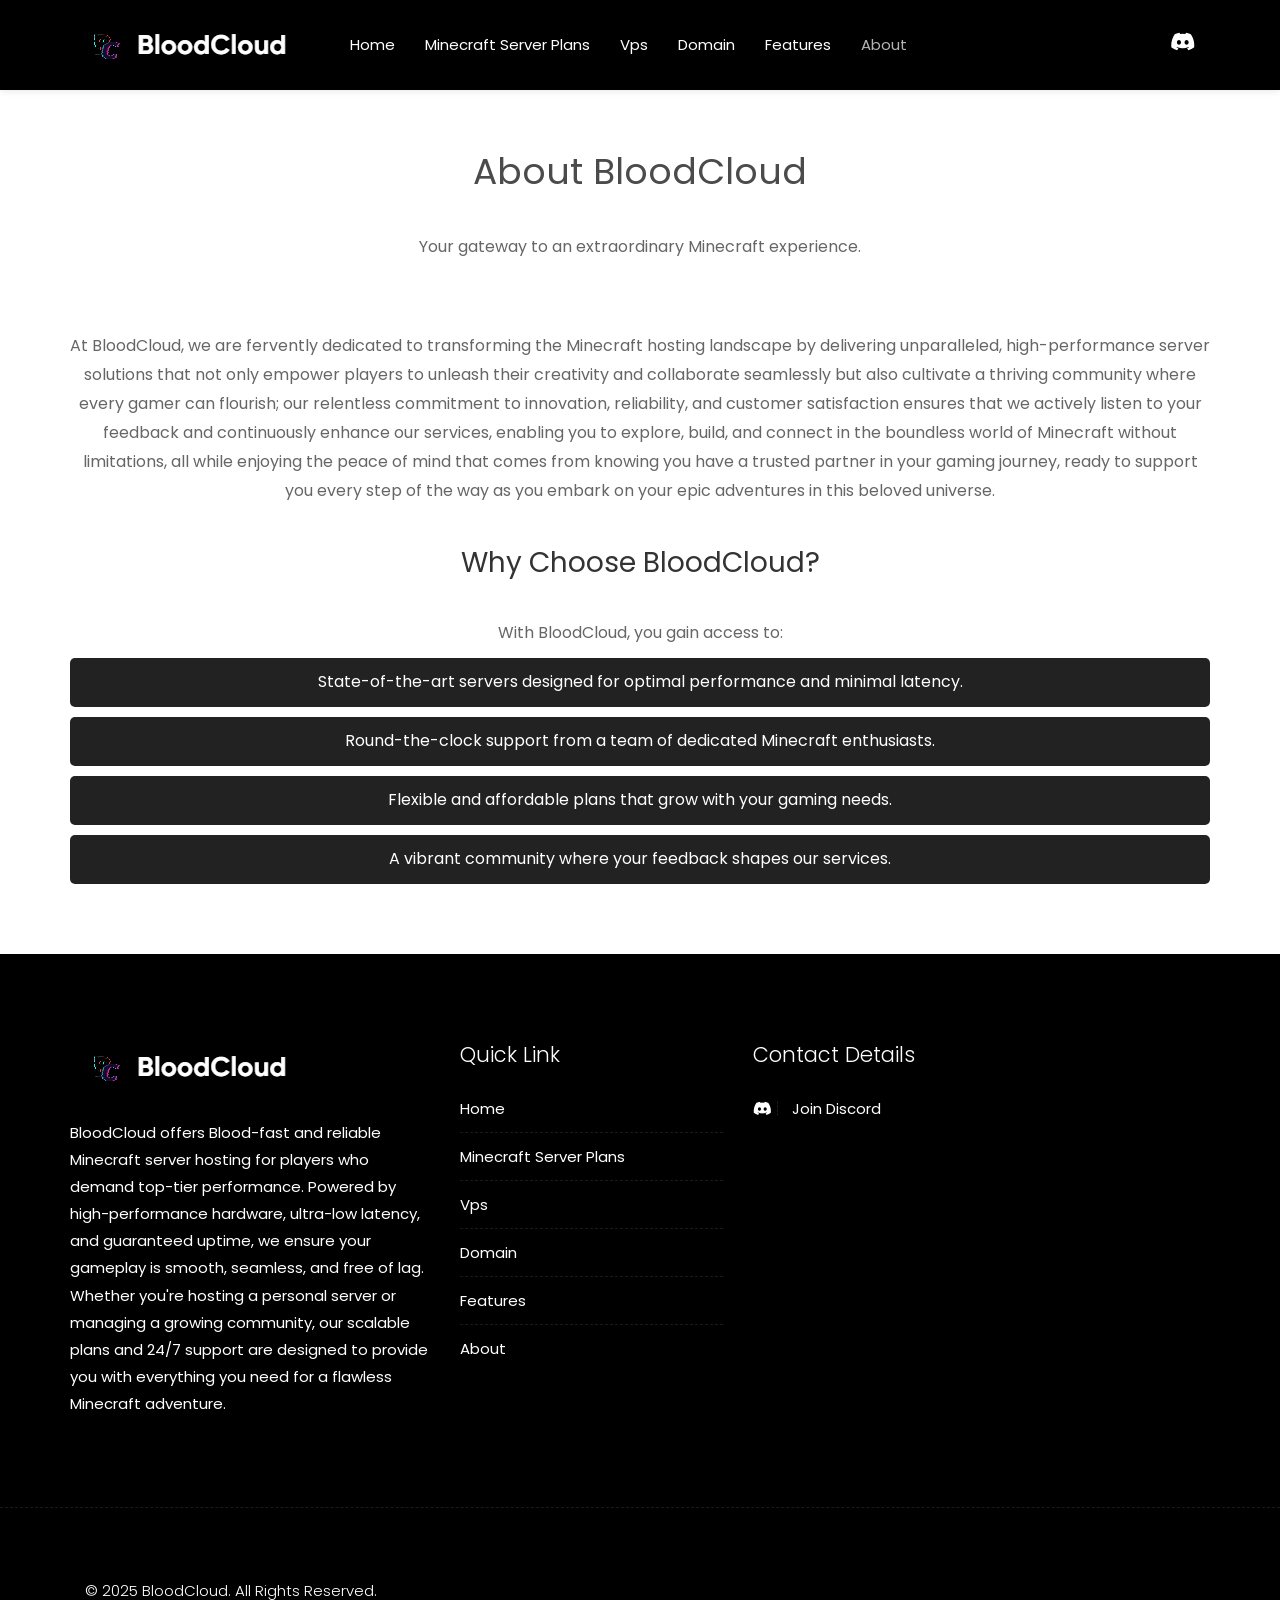
<file: about.html>
<!DOCTYPE html>
<html lang="en">

<head>
    <meta charset="UTF-8">
    <meta http-equiv="X-UA-Compatible" content="IE=edge">
    <meta name="viewport" content="width=device-width, minimum-scale=1.0, maximum-scale=1.0, user-scalable=no">
    <title>BloodCloud | About us</title>
    <meta name="keywords" content="About Uchiha Nodes, Minecraft Hosting">
    <meta name="description" content="Learn more about Uchiha Nodes and our mission to provide the best Minecraft hosting services.">
    <meta name="author" content="Uchiha nodes">
    <link rel="shortcut icon" href="images/logos/logo.png" type="image/x-icon" />
    <link rel="apple-touch-icon" href="images/logos/logo.png">
    <link rel="stylesheet" href="css/bootstrap.min.css">
    <link rel="stylesheet" href="style.css">
    <link rel="stylesheet" href="css/colors.css">
    <link rel="stylesheet" href="css/versions.css">
    <link rel="stylesheet" href="css/responsive.css">
    <link href="https://fonts.googleapis.com/css2?family=Poppins:wght@400;500;600;700&display=swap" rel="stylesheet">
    <link href="https://cdnjs.cloudflare.com/ajax/libs/font-awesome/5.15.4/css/all.min.css" rel="stylesheet">
    <script src="js/modernizer.js"></script>
</head>

<body class="host_version">


    <div id="preloader">
        <div class="loading">
            <div class="finger finger-1">
                <div class="finger-item">
                    <span></span><i></i>
                </div>
            </div>
            <div class="finger finger-2">
                <div class="finger-item">
                    <span></span><i></i>
                </div>
            </div>
            <div class="finger finger-3">
                <div class="finger-item">
                    <span></span><i></i>
                </div>
            </div>
            <div class="finger finger-4">
                <div class="finger-item">
                    <span></span><i></i>
                </div>
            </div>
            <div class="last-finger">
                <div class="last-finger-item"><i></i></div>
            </div>
        </div>
    </div>
    <header class="header header_style_01">
        <nav class="megamenu navbar navbar-default">
            <div class="container">
                <div class="navbar-header">
                    <button type="button" class="navbar-toggle collapsed" data-toggle="collapse" data-target="#navbar" aria-expanded="false" aria-controls="navbar">
                        <span class="sr-only">Toggle navigation</span>
                        <span class="icon-bar"></span>
                        <span class="icon-bar"></span>
                        <span class="icon-bar"></span>
                    </button>
                    <a class="navbar-brand" href="index.html">
                        <img src="images/logos/logo.png" alt="image" class="animated-logo">
                    </a>
                </div>
                <div id="navbar" class="navbar-collapse collapse">
                    <ul class="nav navbar-nav">
                        <li><a href="./">Home</a></li>
                        <li><a href="./mcplans">Minecraft Server Plans</a></li>
                        <li><a href="./vps">Vps</a></li>
                        <li><a href="./domains">Domain</a></li>
                        <li><a href="./feature">Features</a></li>
                        <li><a class="active" href="./about">About</a></li>
                    </ul>
                    <ul class="nav navbar-nav navbar-right">
                        <li>
                            <a href="
                            https://discord.gg/huKbNGZrVE" target="_blank">
                                <i class="fab fa-discord" aria-hidden="true" style="font-size: 20px;"></i>
                            </a>
                        </li>
                    </ul>
                </div>
            </div>
        </nav>
    </header>
    <section id="about" class="about-section">
        <div class="container">
            <div class="row">
                <div class="col-md-12 text-center">
                    <h2 class="section-title">About BloodCloud</h2>
                    <p class="section-subtitle">Your gateway to an extraordinary Minecraft experience.</p>
                </div>
            </div>
            <div class="row">
                <div class="col-md-12">
                    <p>At BloodCloud, we are fervently dedicated to transforming the Minecraft hosting landscape by delivering unparalleled, high-performance server solutions that not only empower players to unleash their creativity and collaborate seamlessly
                        but also cultivate a thriving community where every gamer can flourish; our relentless commitment to innovation, reliability, and customer satisfaction ensures that we actively listen to your feedback and continuously enhance our
                        services, enabling you to explore, build, and connect in the boundless world of Minecraft without limitations, all while enjoying the peace of mind that comes from knowing you have a trusted partner in your gaming journey, ready
                        to support you every step of the way as you embark on your epic adventures in this beloved universe.</p>
                </div>
            </div>
            <div class="row">
                <div class="col-md-12 text-center">
                    <h3>Why Choose BloodCloud?</h3>
                    <p>With BloodCloud, you gain access to:</p>
                    <ul class="about-list">
                        <li>State-of-the-art servers designed for optimal performance and minimal latency.</li>
                        <li>Round-the-clock support from a team of dedicated Minecraft enthusiasts.</li>
                        <li>Flexible and affordable plans that grow with your gaming needs.</li>
                        <li>A vibrant community where your feedback shapes our services.</li>
                    </ul>
                </div>
            </div>
        </div>
    </section>


    <footer class="footer">
        <div class="container">
            <div class="row">
                <div class="col-md-4 col-sm-4 col-xs-12">
                    <div id="about" class="widget clearfix">
                        <div class="widget-title">
                            <img src="images/logos/logo.png" alt="">
                        </div>
                        <p>BloodCloud offers Blood-fast and reliable Minecraft server hosting for players who demand top-tier performance. Powered by high-performance hardware, ultra-low latency, and guaranteed uptime, we ensure your gameplay is
                            smooth, seamless, and free of lag. Whether you're hosting a personal server or managing a growing community, our scalable plans and 24/7 support are designed to provide you with everything you need for a flawless Minecraft
                            adventure.







                        </p>
                    </div>
                </div>

                <div class="col-md-3 col-sm-3 col-xs-12">
                    <div class="widget clearfix">
                        <div class="widget-title">
                            <h3>Quick Link</h3>
                        </div>
                        <ul class="footer-links">
                            <li><a href="./">Home</a></li>
                            <li><a href="./mcplans">Minecraft Server Plans</a></li>
                            <li><a href="./vps">Vps</a></li>
                            <li><a href="./domains">Domain</a></li>
                            <li><a href="./feature">Features</a></li>
                            <li><a class="active" href="./about">About</a></li>
                        </ul>
                    </div>
                </div>

                <div class="col-md-3 col-sm-3 col-xs-12">
                    <div class="widget clearfix">
                        <div class="widget-title">
                            <h3>Contact Details</h3>
                        </div>
                        <ul class="footer-links">
                            <li><i class="fab fa-discord"></i><a href="
                                https://discord.gg/huKbNGZrVE" target="_blank"> Join Discord</a></li>
                        </ul>
                    </div>
                </div>
            </div>
        </div>
    </footer>

    <div class="copyrights">
        <div class="container">
            <div class="footer-distributed">
                <div class="footer-left">
                    <p class="footer-company-name">&copy; 2025 BloodCloud. All Rights Reserved.</p>
                </div>
            </div>
        </div>
    </div>

    <script src="js/all.js"></script>
    <script src="js/custom.js"></script>
</body>

</html>
</file>
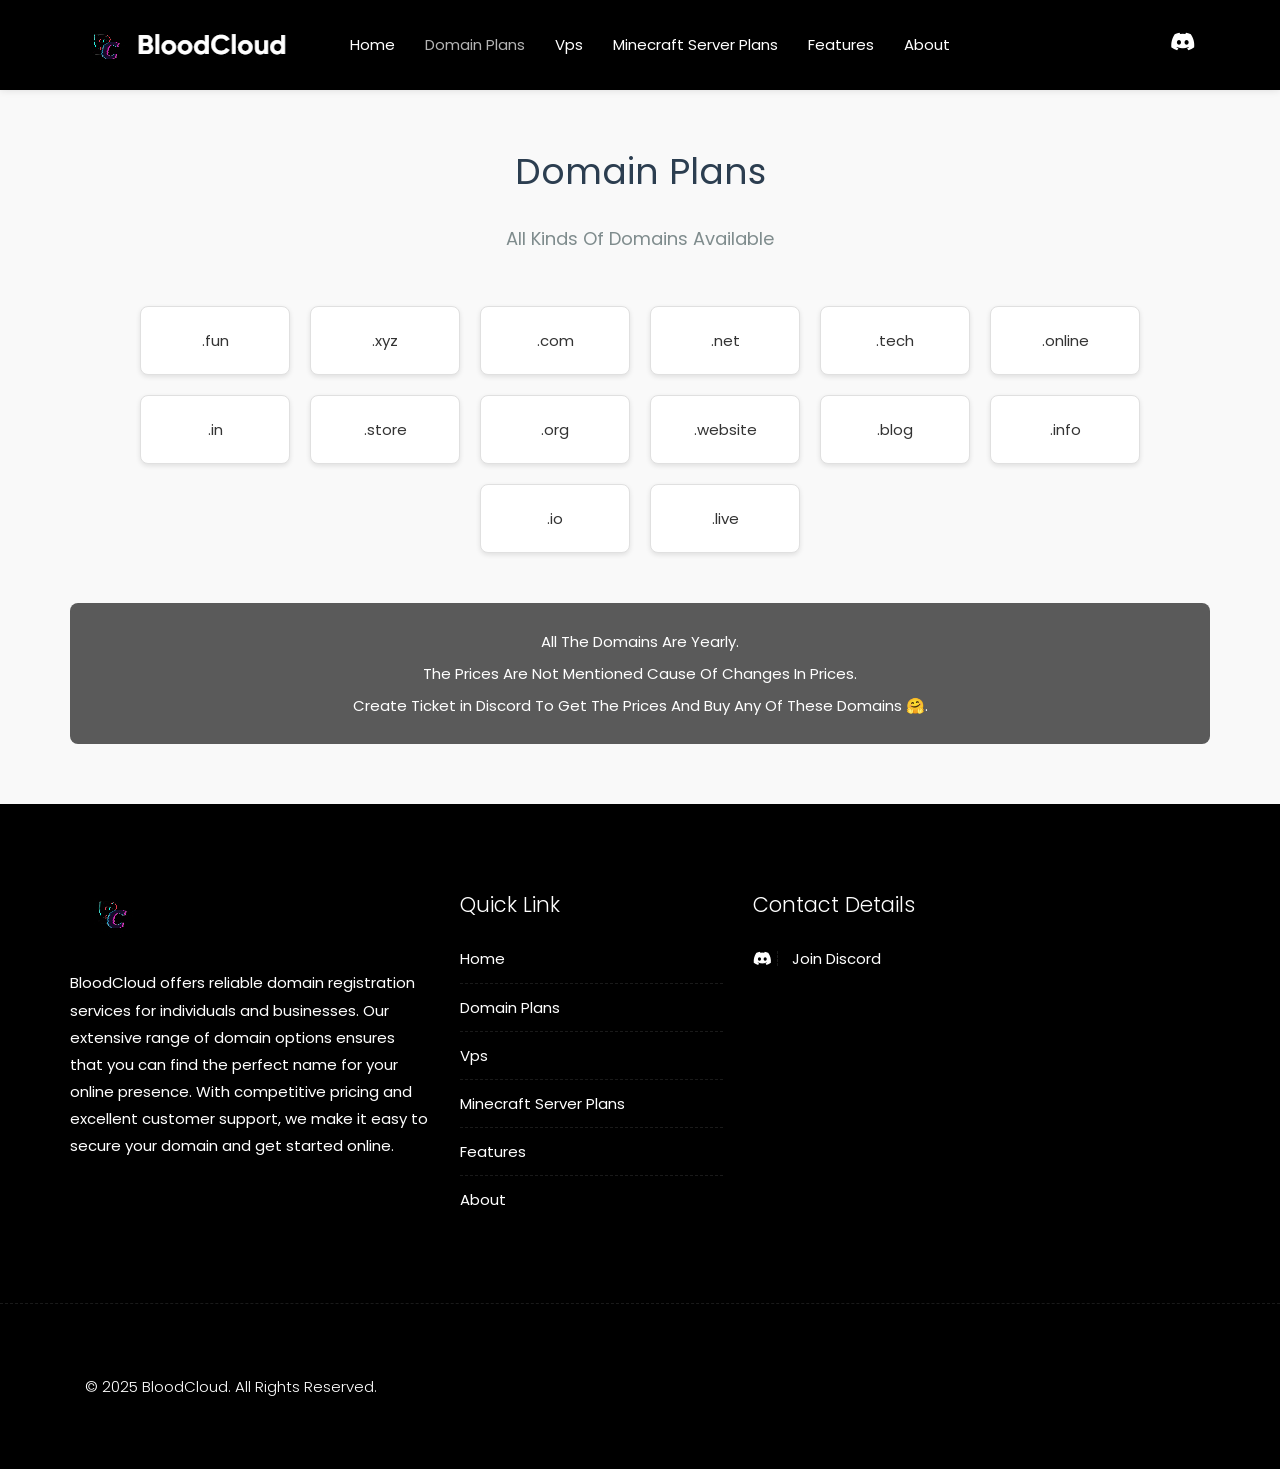
<file: domains.html>
<!DOCTYPE html>
<html lang="en">

<head>
    <meta charset="UTF-8">
    <meta http-equiv="X-UA-Compatible" content="IE=edge">
    <meta name="viewport" content="width=device-width, minimum-scale=1.0, maximum-scale=1.0, user-scalable=no">
    <title>BloodCloud | Domain Plans</title>
    <meta name="keywords" content="Domain Registration, Best Domain Hosting">
    <meta name="description" content="Explore our wide range of domain options.">
    <meta name="author" content="Uchiha nodes">
    <link rel="shortcut icon" href="images/logos/logo.png" type="image/x-icon" />
    <link rel="apple-touch-icon" href="images/logos/logo.png">
    <link rel="stylesheet" href="css/bootstrap.min.css">
    <link rel="stylesheet" href="style.css">
    <link rel="stylesheet" href="css/colors.css">
    <link rel="stylesheet" href="css/versions.css">
    <link rel="stylesheet" href="css/responsive.css">
    <link href="https://fonts.googleapis.com/css2?family=Poppins:wght@400;500;600;700&display=swap" rel="stylesheet">
    <link href="https://cdnjs.cloudflare.com/ajax/libs/font-awesome/5.15.4/css/all.min.css" rel="stylesheet">
    <script src="js/modernizer.js"></script>
</head>

<body class="host_version">

    <header class="header header_style_01">
        <nav class="megamenu navbar navbar-default">
            <div class="container">
                <div class="navbar-header">
                    <button type="button" class="navbar-toggle collapsed" data-toggle="collapse" data-target="#navbar" aria-expanded="false" aria-controls="navbar">
                        <span class="sr-only">Toggle navigation</span>
                        <span class="icon-bar"></span>
                        <span class="icon-bar"></span>
                        <span class="icon-bar"></span>
                    </button>
                    <a class="navbar-brand" href="index.html">
                        <img src="images/logos/logo.png" alt="image" class="animated-logo">
                    </a>
                </div>
                <div id="navbar" class="navbar-collapse collapse">
                    <ul class="nav navbar-nav">
                        <li><a href="https://host-bloodcloud.github.io/home">Home</a></li>
                        <li><a class="active" href="./domains">Domain Plans</a></li>
                        <li><a href="https://host-bloodcloud.github.io/home/vps">Vps</a></li>
                        <li><a href="https://host-bloodcloud.github.io/home/mcplans">Minecraft Server Plans</a></li>
                        <li><a href="./feature">Features</a></li>
                        <li><a href="./about">About</a></li>
                    </ul>
                    <ul class="nav navbar-nav navbar-right">
                        <li>
                            <a href="hhttps://discord.gg/huKbNGZrVE" target="_blank">
                                <i class="fab fa-discord" aria-hidden="true" style="font-size: 20px;"></i>
                            </a>
                        </li>
                    </ul>
                </div>
            </div>
        </nav>
    </header>

    <section id="domains" class="domains-section">
        <div class="container">
            <div class="row">
                <div class="col-md-12 text-center">
                    <h2 class="section-title">Domain Plans</h2>
                    <p class="section-subtitle">All Kinds Of Domains Available</p>
                </div>
            </div>
            <div class="row">
                <div class="col-md-12">
                    <ul class="domain-list">
                        <li>.fun</li>
                        <li>.xyz</li>
                        <li>.com</li>
                        <li>.net</li>
                        <li>.tech</li>
                        <li>.online</li>
                        <li>.in</li>
                        <li>.store</li>
                        <li>.org</li>
                        <li>.website</li>
                        <li>.blog</li>
                        <li>.info</li>
                        <li>.io</li>
                        <li>.live</li>
                    </ul>
                    <div class="note">


                        <p>All The Domains Are Yearly.</p>
                        <p>The Prices Are Not Mentioned Cause Of Changes In Prices.</p>
                        <p>Create Ticket in Discord To Get The Prices And Buy Any Of These Domains 🤗.</p>
                    </div>
                </div>
            </div>
        </div>
    </section>

    <footer class="footer">
        <div class="container">
            <div class="row">
                <div class="col-md-4 col-sm-4 col-xs-12">
                    <div id="about" class="widget clearfix">
                        <div class="widget-title">
                            <img src="images/logos/logo (23).png" alt="">
                        </div>
                        <p>BloodCloud offers reliable domain registration services for individuals and businesses. Our extensive range of domain options ensures that you can find the perfect name for your online presence. With competitive pricing and
                            excellent customer support, we make it easy to secure your domain and get started online.</p>
                    </div>
                </div>

                <div class="col-md-3 col-sm-3 col-xs-12">
                    <div class="widget clearfix">
                        <div class="widget-title">
                            <h3>Quick Link</h3>
                        </div>
                        <ul class="footer-links">
                            <li><a href="https://host-bloodcloud.github.io/home">Home</a></li>
                            <li><a class="active" href="./domains">Domain Plans</a></li>
                            <li><a href="https://host-bloodcloud.github.io/home/vps">Vps</a></li>
                            <li><a href="https://host-bloodcloud.github.io/home/mcplans">Minecraft Server Plans</a></li>
                            <li><a href="./feature">Features</a></li>
                            <li><a href="./about">About</a></li>
                        </ul>
                    </div>
                </div>

                <div class="col-md-3 col-sm-3 col-xs-12">
                    <div class="widget clearfix">
                        <div class="widget-title">
                            <h3>Contact Details</h3>
                        </div>
                        <ul class="footer-links">
                            <li><i class="fab fa-discord"></i><a href="https://discord.gg/VqP8Ry9nz5" target="_blank"> Join Discord</a></li>
                        </ul>
                    </div>
                </div>
            </div>
        </div>
    </footer>

    <div class="copyrights">
        <div class="container">
            <div class="footer-distributed">
                <div class="footer-left">
                    <p class="footer-company-name">&copy; 2025 BloodCloud. All Rights Reserved.</p>
                </div>
            </div>
        </div>
    </div>

    <script src="js/all.js"></script>
    <script src="js/custom.js"></script>
    <script src="https://code.jquery.com/jquery-3.6.0.min.js"></script>
    <script src="https://stackpath.bootstrapcdn.com/bootstrap/4.5.2/js/bootstrap.min.js"></script>
</body>

</html>
</file>
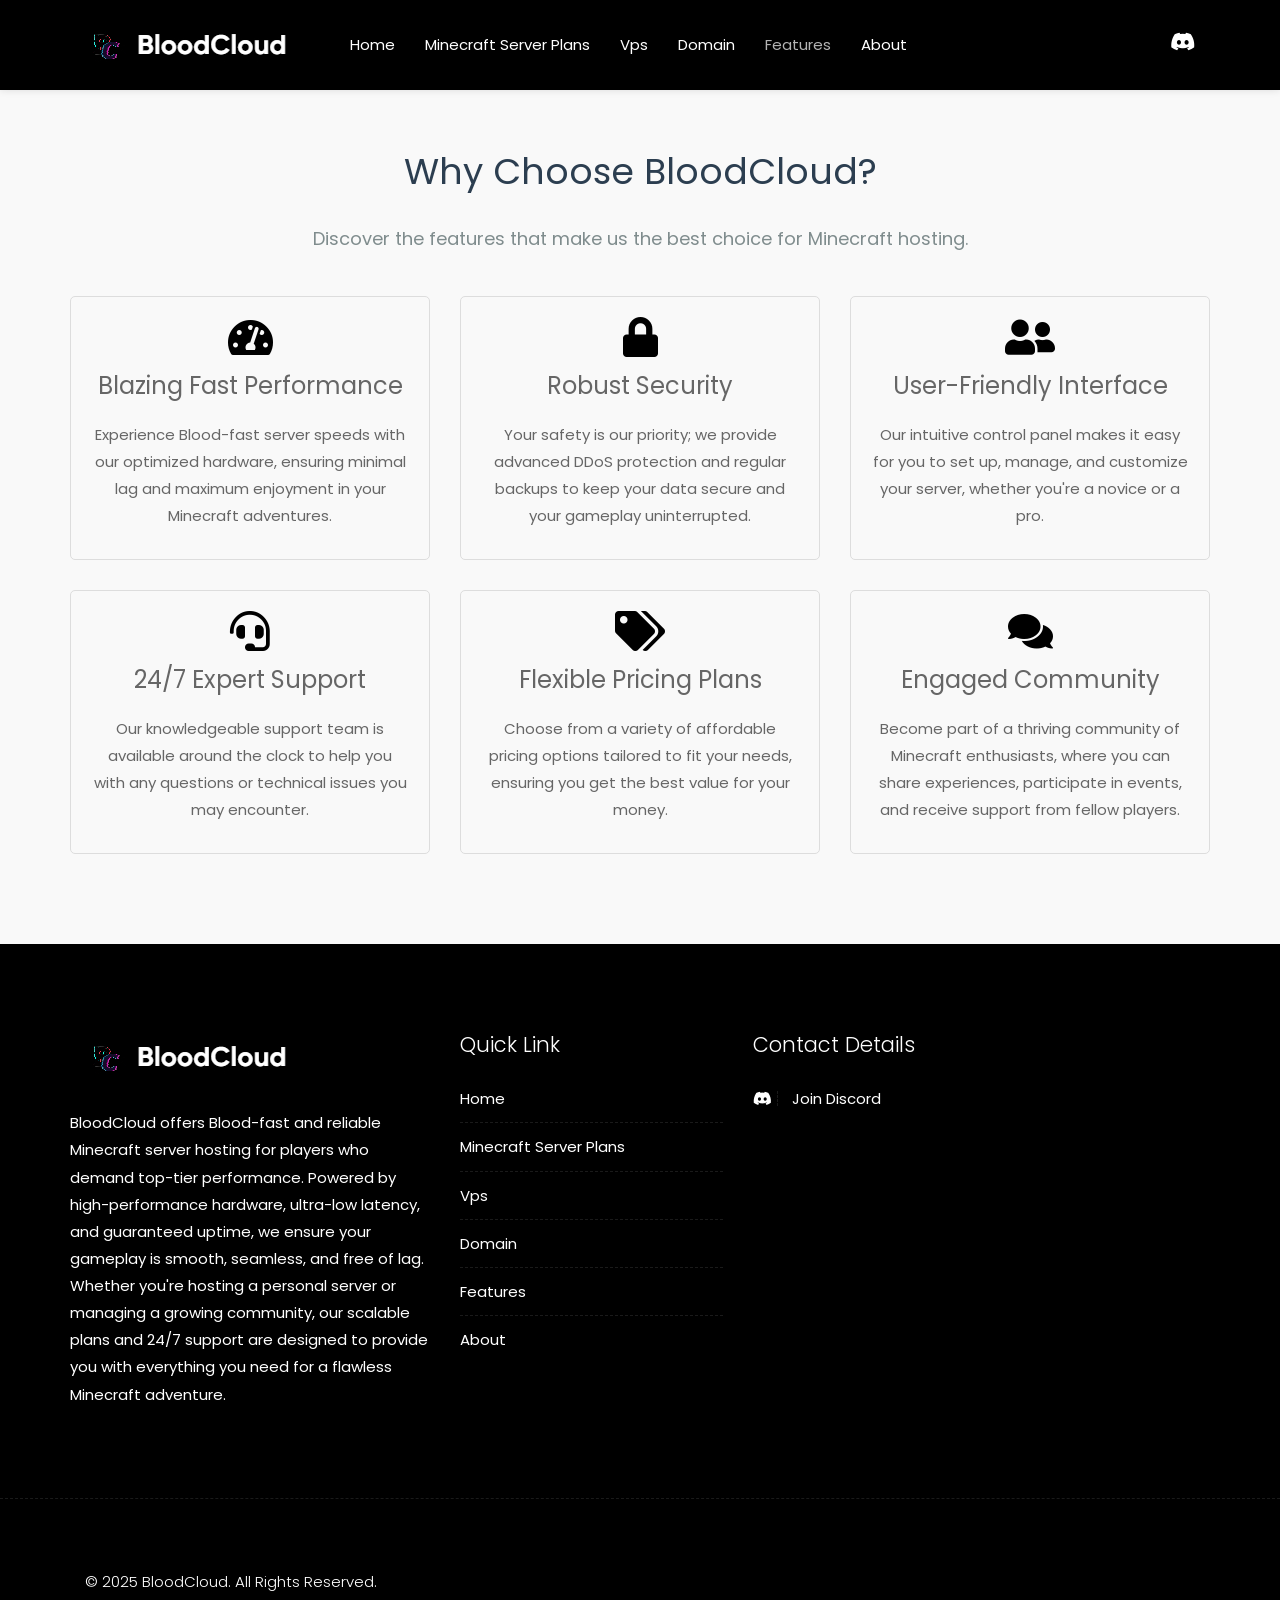
<file: feature.html>
<!DOCTYPE html>
<html lang="en">

<head>
    <meta charset="UTF-8">
    <meta http-equiv="X-UA-Compatible" content="IE=edge">
    <meta name="viewport" content="width=device-width, minimum-scale=1.0, maximum-scale=1.0, user-scalable=no">
    <title>BloodCloud | Features</title>
    <meta name="keywords" content="Best Minecraft Hosting, Features">
    <meta name="description" content="Discover the features that make Uchiha Nodes the best choice for Minecraft hosting.">
    <meta name="author" content="Uchiha nodes">
    <link rel="shortcut icon" href="images/logos/logo.png" type="image/x-icon" />
    <link rel="apple-touch-icon" href="images/logos/logo.png">
    <link rel="stylesheet" href="css/bootstrap.min.css">
    <link rel="stylesheet" href="style.css">
    <link rel="stylesheet" href="css/colors.css">
    <link rel="stylesheet" href="css/versions.css">
    <link rel="stylesheet" href="css/responsive.css">
    <link href="https://fonts.googleapis.com/css2?family=Poppins:wght@400;500;600;700&display=swap" rel="stylesheet">
    <link href="https://cdnjs.cloudflare.com/ajax/libs/font-awesome/5.15.4/css/all.min.css" rel="stylesheet">
    <script src="js/modernizer.js"></script>
</head>

<body class="host_version">


    <div id="preloader">
        <div class="loading">
            <div class="finger finger-1">
                <div class="finger-item">
                    <span></span><i></i>
                </div>
            </div>
            <div class="finger finger-2">
                <div class="finger-item">
                    <span></span><i></i>
                </div>
            </div>
            <div class="finger finger-3">
                <div class="finger-item">
                    <span></span><i></i>
                </div>
            </div>
            <div class="finger finger-4">
                <div class="finger-item">
                    <span></span><i></i>
                </div>
            </div>
            <div class="last-finger">
                <div class="last-finger-item"><i></i></div>
            </div>
        </div>
    </div>
    <header class="header header_style_01">
        <nav class="megamenu navbar navbar-default">
            <div class="container">
                <div class="navbar-header">
                    <button type="button" class="navbar-toggle collapsed" data-toggle="collapse" data-target="#navbar" aria-expanded="false" aria-controls="navbar">
                        <span class="sr-only">Toggle navigation</span>
                        <span class="icon-bar"></span>
                        <span class="icon-bar"></span>
                        <span class="icon-bar"></span>
                    </button>
                    <a class="navbar-brand" href="index.html">
                        <img src="images/logos/logo.png" alt="image" class="animated-logo">
                    </a>
                </div>
                <div id="navbar" class="navbar-collapse collapse">
                    <ul class="nav navbar-nav">
                        <li><a href="./">Home</a></li>
                        <li><a href="./mcplans">Minecraft Server Plans</a></li>
                        <li><a href="./vps">Vps</a></li>
                        <li><a href="./domains">Domain</a></li>
                        <li><a class="active" href="./feature">Features</a></li>
                        <li><a href="./about">About</a></li>
                    </ul>
                    <ul class="nav navbar-nav navbar-right">
                        <li>
                            <a href="
                            https://discord.gg/huKbNGZrVE" target="_blank">
                                <i class="fab fa-discord" aria-hidden="true" style="font-size: 20px;"></i>
                            </a>
                        </li>
                    </ul>
                </div>
            </div>
        </nav>
    </header>

    <section id="features" class="features-section">
        <div class="container">
            <div class="row">
                <div class="col-md-12 text-center">
                    <h2 class="section-title">Why Choose BloodCloud?</h2>
                    <p class="section-subtitle">Discover the features that make us the best choice for Minecraft hosting.</p>
                </div>
            </div>
            <div class="row">
                <div class="col-md-4 col-sm-6">
                    <div class="feature-box">
                        <i class="fas fa-tachometer-alt"></i>
                        <h3>Blazing Fast Performance</h3>
                        <p>Experience Blood-fast server speeds with our optimized hardware, ensuring minimal lag and maximum enjoyment in your Minecraft adventures.</p>
                    </div>
                </div>
                <div class="col-md-4 col-sm-6">
                    <div class="feature-box">
                        <i class="fas fa-lock"></i>
                        <h3>Robust Security</h3>
                        <p>Your safety is our priority; we provide advanced DDoS protection and regular backups to keep your data secure and your gameplay uninterrupted.</p>
                    </div>
                </div>
                <div class="col-md-4 col-sm-6">
                    <div class="feature-box">
                        <i class="fas fa-user-friends"></i>
                        <h3>User-Friendly Interface</h3>
                        <p>Our intuitive control panel makes it easy for you to set up, manage, and customize your server, whether you're a novice or a pro.</p>
                    </div>
                </div>
                <div class="col-md-4 col-sm-6">
                    <div class="feature-box">
                        <i class="fas fa-headset"></i>
                        <h3>24/7 Expert Support</h3>
                        <p>Our knowledgeable support team is available around the clock to help you with any questions or technical issues you may encounter.</p>
                    </div>
                </div>
                <div class="col-md-4 col-sm-6">
                    <div class="feature-box">
                        <i class="fas fa-tags"></i>
                        <h3>Flexible Pricing Plans</h3>
                        <p>Choose from a variety of affordable pricing options tailored to fit your needs, ensuring you get the best value for your money.</p>
                    </div>
                </div>
                <div class="col-md-4 col-sm-6">
                    <div class="feature-box">
                        <i class="fas fa-comments"></i>
                        <h3>Engaged Community</h3>
                        <p>Become part of a thriving community of Minecraft enthusiasts, where you can share experiences, participate in events, and receive support from fellow players.</p>
                    </div>
                </div>
            </div>
        </div>
    </section>

    <footer class="footer">
        <div class="container">
            <div class="row">
                <div class="col-md-4 col-sm-4 col-xs-12">
                    <div id="about" class="widget clearfix">
                        <div class="widget-title">
                            <img src="images/logos/logo.png" alt="">
                        </div>
                        <p>BloodCloud offers Blood-fast and reliable Minecraft server hosting for players who demand top-tier performance. Powered by high-performance hardware, ultra-low latency, and guaranteed uptime, we ensure your gameplay is
                            smooth, seamless, and free of lag. Whether you're hosting a personal server or managing a growing community, our scalable plans and 24/7 support are designed to provide you with everything you need for a flawless Minecraft
                            adventure.







                        </p>
                    </div>
                </div>

                <div class="col-md-3 col-sm-3 col-xs-12">
                    <div class="widget clearfix">
                        <div class="widget-title">
                            <h3>Quick Link</h3>
                        </div>
                        <ul class="footer-links">
                            <li><a href="./">Home</a></li>
                            <li><a href="./mcplans">Minecraft Server Plans</a></li>
                            <li><a href="./vps">Vps</a></li>
                            <li><a href="./domains">Domain</a></li>
                            <li><a class="active" href="./feature">Features</a></li>
                            <li><a href="./about">About</a></li>
                        </ul>
                    </div>
                </div>

                <div class="col-md-3 col-sm-3 col-xs-12">
                    <div class="widget clearfix">
                        <div class="widget-title">
                            <h3>Contact Details</h3>
                        </div>
                        <ul class="footer-links">
                            <li><i class="fab fa-discord"></i><a href="
                                https://discord.gg/huKbNGZrVE" target="_blank"> Join Discord</a></li>
                        </ul>
                    </div>
                </div>
            </div>
        </div>
    </footer>

    <div class="copyrights">
        <div class="container">
            <div class="footer-distributed">
                <div class="footer-left">
                    <p class="footer-company-name">&copy; 2025 BloodCloud. All Rights Reserved.</p>
                </div>
            </div>
        </div>
    </div>

    <script src="js/all.js"></script>
    <script src="js/custom.js"></script>
</body>

</html>
</file>
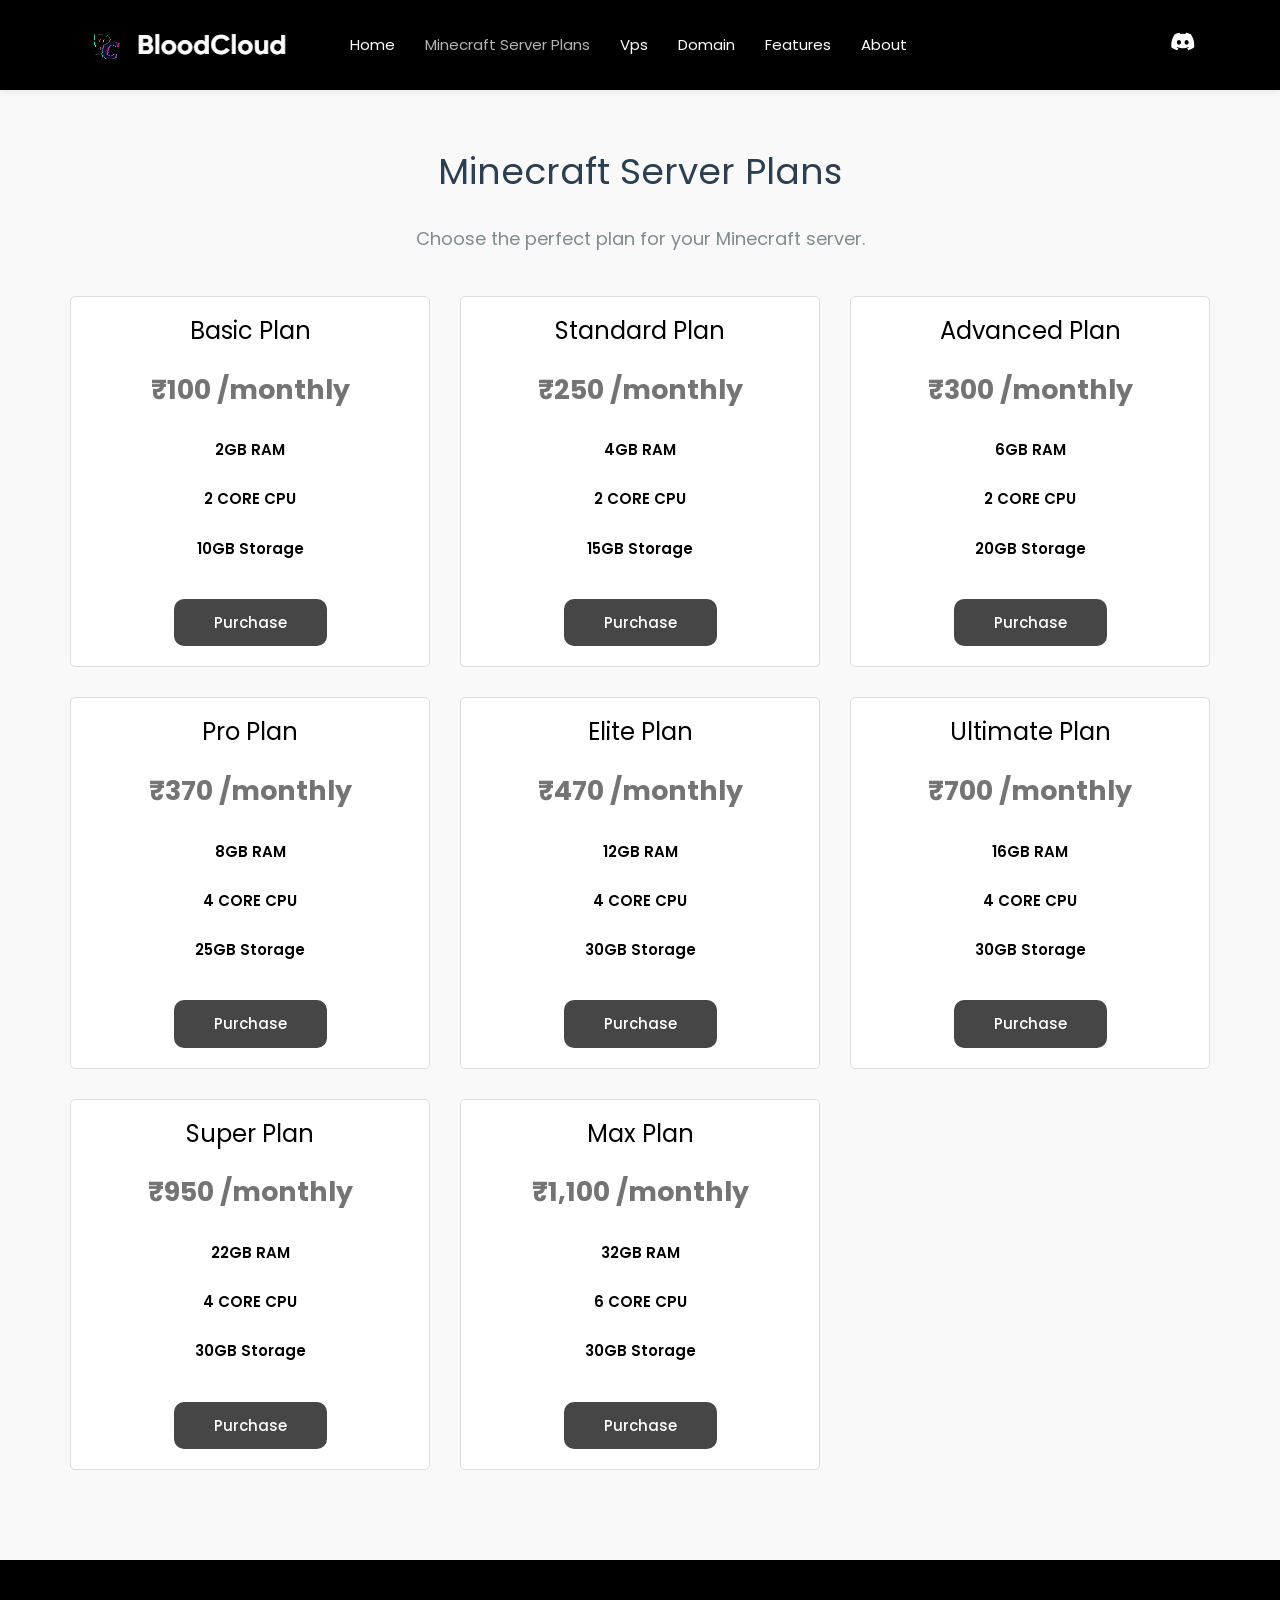
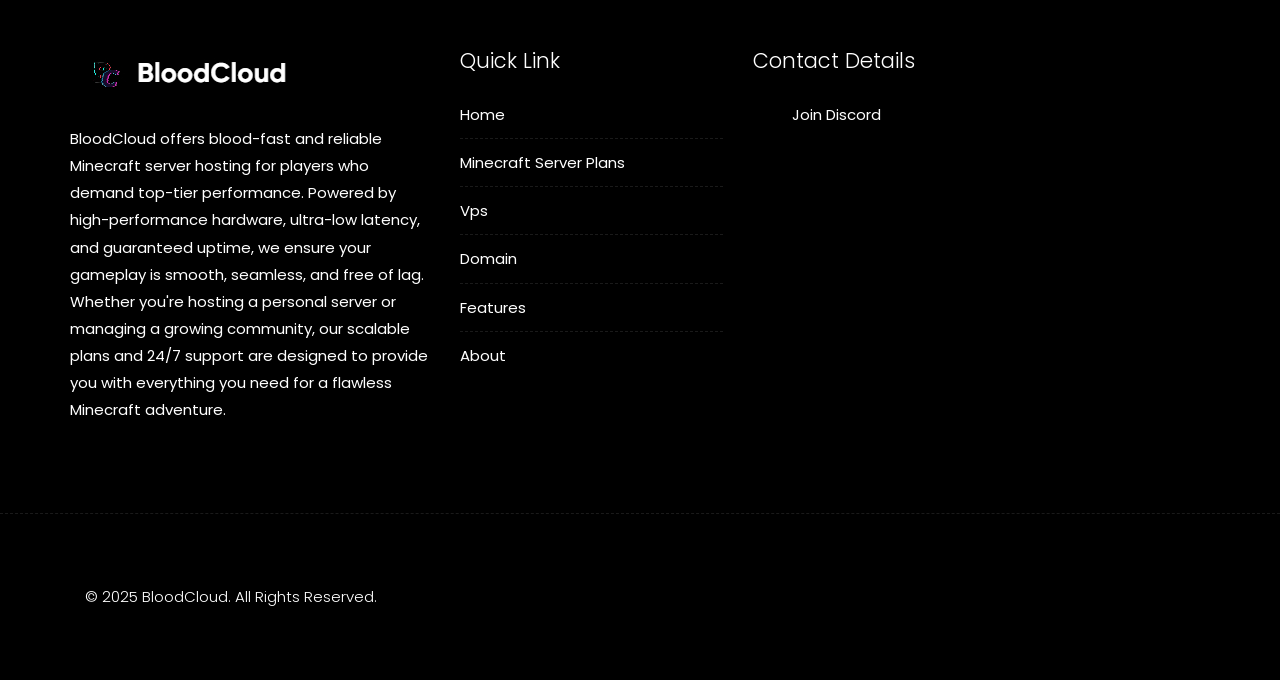
<file: mcplans.html>
<!DOCTYPE html>
<html lang="en">

<head>
    <meta charset="UTF-8">
    <meta http-equiv="X-UA-Compatible" content="IE=edge">
    <meta name="viewport" content="width=device-width, minimum-scale=1.0, maximum-scale=1.0, user-scalable=no">
    <title>BloodCloud | Minecraft Plans</title>
    <meta name="keywords" content="Minecraft Server Plans, Best Minecraft Hosting">
    <meta name="description" content="Explore our affordable and flexible Minecraft server plans.">
    <meta name="author" content="Uchiha nodes">
    <link rel="shortcut icon" href="images/logos/logo.png" type="image/x-icon" />
    <link rel="apple-touch-icon" href="images/logos/logo.png">
    <link rel="stylesheet" href="css/bootstrap.min.css">
    <link rel="stylesheet" href="style.css">
    <link rel="stylesheet" href="css/colors.css">
    <link rel="stylesheet" href="css/versions.css">
    <link rel="stylesheet" href="css/responsive.css">
    <link href="https://fonts.googleapis.com/css2?family=Poppins:wght@400;500;600;700&display=swap" rel="stylesheet">
    <link href="https://cdnjs.cloudflare.com/ajax/libs/font-awesome/5.15.4/css/all.min.css" rel="stylesheet">
    <script src="js/modernizer.js"></script>
</head>

<body class="host_version">


    <header class="header header_style_01">
        <nav class="megamenu navbar navbar-default">
            <div class="container">
                <div class="navbar-header">
                    <button type="button" class="navbar-toggle collapsed" data-toggle="collapse" data-target="#navbar" aria-expanded="false" aria-controls="navbar">
                        <span class="sr-only">Toggle navigation</span>
                        <span class="icon-bar"></span>
                        <span class="icon-bar"></span>
                        <span class="icon-bar"></span>
                    </button>
                    <a class="navbar-brand" href="index.html">
                        <img src="images/logos/logo.png" alt="image" class="animated-logo">
                    </a>
                </div>
                <div id="navbar" class="navbar-collapse collapse">
                    <ul class="nav navbar-nav">
                        <li><a href="https://host-bloodcloud.github.io/home">Home</a></li>
                        <li><a class="active" href="./mcplans">Minecraft Server Plans</a></li>
                        <li><a href="./vps">Vps</a></li>
                        <li><a href="./domains">Domain</a></li>
                        <li><a href="./feature">Features</a></li>
                        <li><a href="./about">About</a></li>
                    </ul>
                    <ul class="nav navbar-nav navbar-right">
                        <li>
                            <a href="https://discord.gg/huKbNGZrVE" target="_blank">
                                <i class="fab fa-discord" aria-hidden="true" style="font-size: 20px;"></i>
                            </a>
                        </li>
                    </ul>
                </div>
            </div>
        </nav>
    </header>
    <section id="plans" class="plans-section">
        <div class="container">
            <div class="row">
                <div class="col-md-12 text-center">
                    <h2 class="section-title">Minecraft Server Plans</h2>
                    <p class="section-subtitle">Choose the perfect plan for your Minecraft server.</p>
                </div>
            </div>
            <div class="row">
                <!-- Plan Boxes -->
                <div class="col-md-4 col-sm-6">
                    <div class="plan-box">
                        <h3>Basic Plan</h3>
                        <p class="price">₹100 /monthly</p>
                        <ul>
                            <li>2GB RAM</li>
                            <li>2 CORE CPU</li>
                            <li>10GB Storage</li>
                        </ul>
                        <button class="btn btn-light btn-radius btn-brd effect-1" data-toggle="modal" data-target="#paymentModal">Purchase</button>
                    </div>
                </div>
                <div class="col-md-4 col-sm-6">
                    <div class="plan-box">
                        <h3>Standard Plan</h3>
                        <p class="price">₹250 /monthly</p>
                        <ul>
                            <li>4GB RAM</li>
                            <li>2 CORE CPU</li>
                            <li>15GB Storage</li>
                        </ul>
                        <button class="btn btn-light btn-radius btn-brd effect-1" data-toggle="modal" data-target="#paymentModal">Purchase</button>
                    </div>
                </div>
                <div class="col-md-4 col-sm-6">
                    <div class="plan-box">
                        <h3>Advanced Plan</h3>
                        <p class="price">₹300 /monthly</p>
                        <ul>
                            <li>6GB RAM</li>
                            <li>2 CORE CPU</li>
                            <li>20GB Storage</li>
                        </ul>
                        <button class="btn btn-light btn-radius btn-brd effect-1" data-toggle="modal" data-target="#paymentModal">Purchase</button>
                    </div>
                </div>
                <div class="col-md-4 col-sm-6">
                    <div class="plan-box">
                        <h3>Pro Plan</h3>
                        <p class="price">₹370 /monthly</p>
                        <ul>
                            <li>8GB RAM</li>
                            <li>4 CORE CPU</li>
                            <li>25GB Storage</li>
                        </ul>
                        <button class="btn btn-light btn-radius btn-brd effect-1" data-toggle="modal" data-target="#paymentModal">Purchase</button>
                    </div>
                </div>
                <div class="col-md-4 col-sm-6">
                    <div class="plan-box">
                        <h3>Elite Plan</h3>
                        <p class="price">₹470 /monthly</p>
                        <ul>
                            <li>12GB RAM</li>
                            <li>4 CORE CPU</li>
                            <li>30GB Storage</li>
                        </ul>
                        <button class="btn btn-light btn-radius btn-brd effect-1" data-toggle="modal" data-target="#paymentModal">Purchase</button>
                    </div>
                </div>
                <div class="col-md-4 col-sm-6">
                    <div class="plan-box">
                        <h3>Ultimate Plan</h3>
                        <p class="price">₹700 /monthly</p>
                        <ul>
                            <li>16GB RAM</li>
                            <li>4 CORE CPU</li>
                            <li>30GB Storage</li>
                        </ul>
                        <button class="btn btn-light btn-radius btn-brd effect-1" data-toggle="modal" data-target="#paymentModal">Purchase</button>
                    </div>
                </div>
                <div class="col-md-4 col-sm-6">
                    <div class="plan-box">
                        <h3>Super Plan</h3>
                        <p class="price">₹950 /monthly</p>
                        <ul>
                            <li>22GB RAM</li>
                            <li>4 CORE CPU</li>
                            <li>30GB Storage</li>
                        </ul>
                        <button class="btn btn-light btn-radius btn-brd effect-1" data-toggle="modal" data-target="#paymentModal">Purchase</button>
                    </div>
                </div>
                <div class="col-md-4 col-sm-6">
                    <div class="plan-box">
                        <h3>Max Plan</h3>
                        <p class="price">₹1,100 /monthly</p>
                        <ul>
                            <li>32GB RAM</li>
                            <li>6 CORE CPU</li>
                            <li>30GB Storage</li>
                        </ul>
                        <button class="btn btn-light btn-radius btn-brd effect-1" data-toggle="modal" data-target="#paymentModal">Purchase</button>
                    </div>
                </div>
            </div>
        </div>
    </section>


    <div class="modal fade" id="paymentModal" tabindex="-1" role="dialog" aria-labelledby="paymentModalLabel" aria-hidden="true">
        <div class="modal-dialog" role="document">
            <div class="modal-content">
                <div class="modal-header">
                    <h5 class="modal-title" id="paymentModalLabel">Choose Payment Option</h5>
                    <button type="button" class="close" data-dismiss="modal" aria-label="Close">
                        <span aria-hidden="true">&times;</span>
                    </button>
                </div>
                <div class="modal-body">
                    <form id="paymentForm">
                        <div class="form-group">
                            <label for="paymentOption">Select Payment Method:</label>
                            <select class="form-control" id="paymentOption" required>
                                <option value="" disabled selected>Select a payment method</option>
                                <option value="upi">UPI</option>
                                <option value="upi">Phonepe</option>
                                <option value="upi">Gpay</option>
                                <option value="upi">Paytm</option>
                                <option value="credit_card">Credit Card</option>
                                <option value="paypal">PayPal</option>
                            </select>
                        </div>
                        <button type="button" class="btn btn-primary" id="payButton">
                            <i class="fas fa-wallet"></i> Pay
                          </button>

                    </form>
                    <div id="paymentDetails" class="mt-3" style="display: none;">

                        <div id="upiDetails" style="display: none;">
                            <p><b>Important :-</b></p>
                            <p><strong>Before Paying Read All The Instructions:-</strong></p>
                            <p>After Completing Payment, Take A Screenshot Of The Payment Proof.</p>
                            <p>After Taking Screenshot, Click On Checkout Button Bellow.</p>
                            <p>Checkout Button Will Redirect You To Our Discord Checkout Channel.</p>
                            <p>In The Channel Make Checkout Ticket & Send The Payment Proof There.</p>
                            <p>After Provinding All Details And Proof Wait For The Owner Approval.</p>
                            <p>You Will Be Provided With Your Server Shortly.</p>
                            <img src="images/logos/MeowSamOP.jpg" alt="UPI QR Code" class="img-fluid">
                            <span>meowsamop@fam</span>
                            <p>Instructions: Open your UPI app, scan the QR code, Check name should be Telling soon and proceed with the payment.</p>
                        </div>
                        <div id="creditCardDetails" style="display: none;">
                            <p>Not available Currently.</p>
                        </div>
                        <div id="paypalDetails" style="display: none;">
                            <p>Not available Currently.</p>
                        </div>
                        <div class="checkout-button-container">
                            <button class="btn btn-success" id="checkoutButton" style="display: none;"> <i class="fas fa-shopping-cart"></i> Proceed to Checkout</button>
                        </div>
                    </div>
                </div>
            </div>
        </div>
    </div>

    <footer class="footer">
        <div class="container">
            <div class="row">
                <div class="col-md-4 col-sm-4 col-xs-12">
                    <div id="about" class="widget clearfix">
                        <div class="widget-title">
                            <img src="images/logos/logo.png" alt="">
                        </div>
                        <p>BloodCloud offers blood-fast and reliable Minecraft server hosting for players who demand top-tier performance. Powered by high-performance hardware, ultra-low latency, and guaranteed uptime, we ensure your gameplay is
                            smooth, seamless, and free of lag. Whether you're hosting a personal server or managing a growing community, our scalable plans and 24/7 support are designed to provide you with everything you need for a flawless Minecraft
                            adventure. </p>
                    </div>
                </div>

                <div class="col-md-3 col-sm-3 col-xs-12">
                    <div class="widget clearfix">
                        <div class="widget-title">
                            <h3>Quick Link</h3>
                        </div>
                        <ul class="footer-links">
                            <li><a href="https://host-bloodcloud.github.io/home/">Home</a></li>
                            <li><a class="active" href="./mcplans">Minecraft Server Plans</a></li>
                            <li><a href="./vps">Vps</a></li>
                            <li><a href="./domain">Domain</a></li>
                            <li><a href="./feature">Features</a></li>
                            <li><a href="./about">About</a></li>
                        </ul>
                    </div>
                </div>

                <div class="col-md-3 col-sm-3 col-xs-12">
                    <div class="widget clearfix">
                        <div class="widget-title">
                            <h3>Contact Details</h3>
                        </div>
                        <ul class="footer-links">
                            <li><i class="fab fa-dis cord"></i><a href="
                                https://discord.gg/huKbNGZrVE" target="_blank"> Join Discord</a></li>
                        </ul>
                    </div>
                </div>
            </div>
        </div>
    </footer>

    <div class="copyrights">
        <div class="container">
            <div class="footer-distributed">
                <div class="footer-left">
                    <p class="footer-company-name">&copy; 2025 BloodCloud. All Rights Reserved.</p>
                </div>
            </div>
        </div>
    </div>

    <script src="js/all.js"></script>
    <script src="js/custom.js"></script>
    <script src="https://code.jquery.com/jquery-3.6.0.min.js"></script>
    <script src="https://stackpath.bootstrapcdn.com/bootstrap/4.5.2/js/bootstrap.min.js"></script>
    <script>
        // Handle payment form submission
        document.getElementById('payButton').addEventListener('click', function() {
            const paymentOption = document.getElementById('paymentOption').value;
            document.getElementById('paymentDetails').style.display = 'block';

            // Hide all payment details initially
            document.getElementById('upiDetails').style.display = 'none';
            document.getElementById('creditCardDetails').style.display = 'none';
            document.getElementById('paypalDetails').style.display = 'none';
            document.getElementById('checkoutButton').style.display = 'none';

            // Show relevant payment details based on selection
            if (paymentOption === 'upi') {
                document.getElementById('upiDetails').style.display = 'block';
                document.getElementById('checkoutButton').style.display = 'block';
            } else if (paymentOption === 'credit_card') {
                document.getElementById('creditCardDetails').style.display = 'block';
                document.getElementById('checkoutButton').style.display = 'block';
            } else if (paymentOption === 'paypal') {
                document.getElementById('paypalDetails').style.display = 'block';
                document.getElementById('checkoutButton').style.display = 'block';
            }
        });


        document.getElementById('checkoutButton').addEventListener('click', function() {

            window.open('https://discord.gg/huKbNGZrVE', '_blank');
        });
    </script>
</body>

</html>
</file>
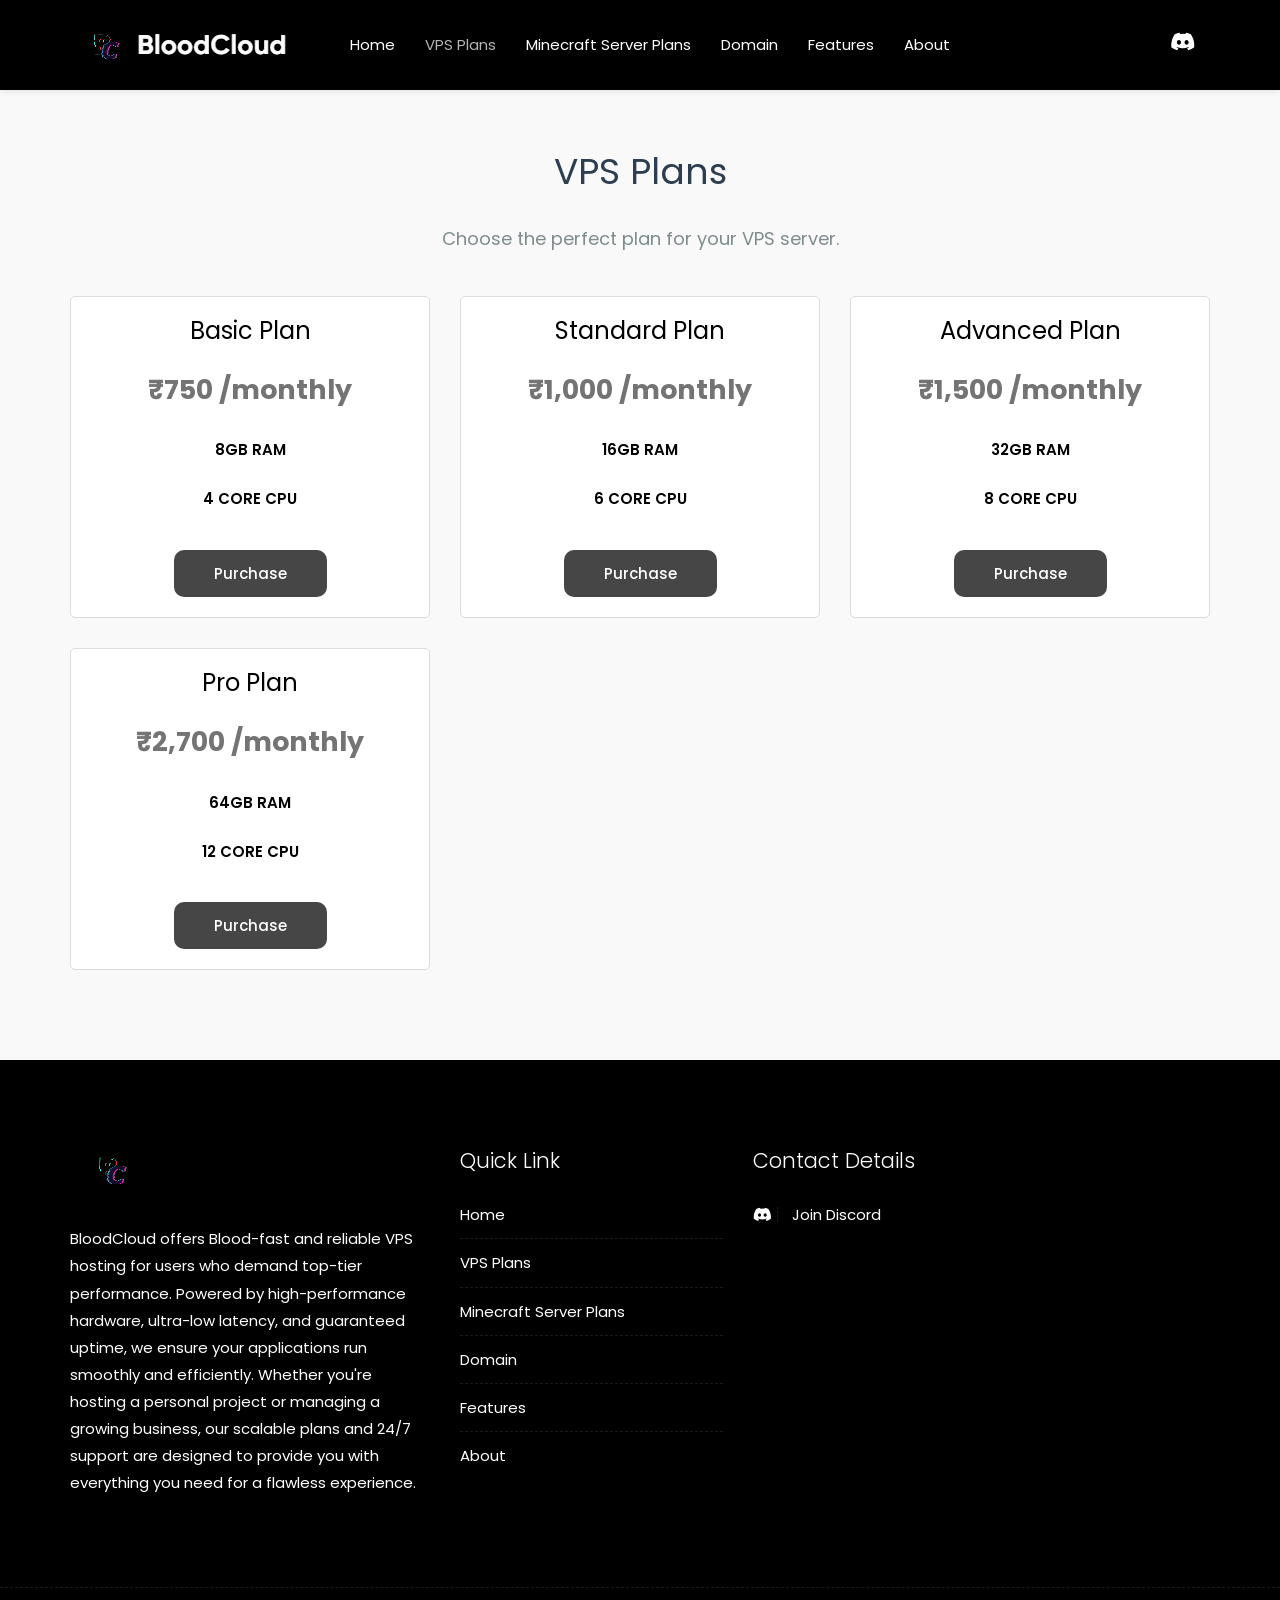
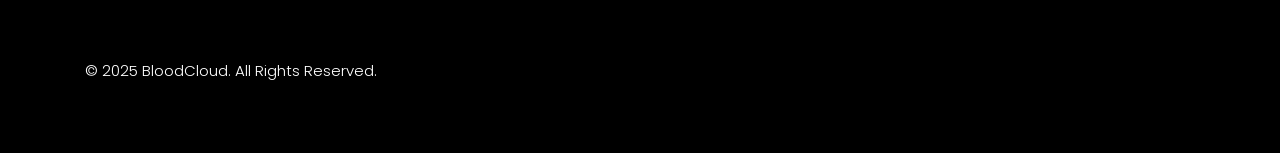
<file: vps.html>
<!DOCTYPE html>
<html lang="en">

<head>
    <meta charset="UTF-8">
    <meta http-equiv="X-UA-Compatible" content="IE=edge">
    <meta name="viewport" content="width=device-width, minimum-scale=1.0, maximum-scale=1.0, user-scalable=no">
    <title>BloodCloud | VPS Plans</title>
    <meta name="keywords" content="VPS Server Plans, Best VPS Hosting">
    <meta name="description" content="Explore our affordable and flexible VPS server plans.">
    <meta name="author" content="Uchiha nodes">
    <link rel="shortcut icon" href="images/logos/logo.png" type="image/x-icon" />
    <link rel="apple-touch-icon" href="images/logos/logo.png">
    <link rel="stylesheet" href="css/bootstrap.min.css">
    <link rel="stylesheet" href="style.css">
    <link rel="stylesheet" href="css/colors.css">
    <link rel="stylesheet" href="css/versions.css">
    <link rel="stylesheet" href="css/responsive.css">
    <link href="https://fonts.googleapis.com/css2?family=Poppins:wght@400;500;600;700&display=swap" rel="stylesheet">
    <link href="https://cdnjs.cloudflare.com/ajax/libs/font-awesome/5.15.4/css/all.min.css" rel="stylesheet">
    <script src="js/modernizer.js"></script>
</head>

<body class="host_version">

    <header class="header header_style_01">
        <nav class="megamenu navbar navbar-default">
            <div class="container">
                <div class="navbar-header">
                    <button type="button" class="navbar-toggle collapsed" data-toggle="collapse" data-target="#navbar" aria-expanded="false" aria-controls="navbar">
                        <span class="sr-only">Toggle navigation</span>
                        <span class="icon-bar"></span>
                        <span class="icon-bar"></span>
                        <span class="icon-bar"></span>
                    </button>
                    <a class="navbar-brand" href="index.html">
                        <img src="images/logos/logo.png" alt="image" class="animated-logo">
                    </a>
                </div>
                <div id="navbar" class="navbar-collapse collapse">
                    <ul class="nav navbar-nav">
                        <li><a href="https://host-bloodcloud.github.io/home/">Home</a></li>
                        <li><a class="active" href="./vps">VPS Plans</a></li>
                        <li><a href="https://host-bloodcloud.github.io/home/mcplans">Minecraft Server Plans</a></li>
                        <li><a href="./domains">Domain</a></li>
                        <li><a href="./feature">Features</a></li>
                        <li><a href="./about">About</a></li>
                    </ul>
                    <ul class="nav navbar-nav navbar-right">
                        <li>
                            <a href="https://discord.gg/huKbNGZrVE" target="_blank">
                                <i class="fab fa-discord" aria-hidden="true" style="font-size: 20px;"></i>
                            </a>
                        </li>
                    </ul>
                </div>
            </div>
        </nav>
    </header>

    <section id="plans" class="plans-section">
        <div class="container">
            <div class="row">
                <div class="col-md-12 text-center">
                    <h2 class="section-title">VPS Plans</h2>
                    <p class="section-subtitle">Choose the perfect plan for your VPS server.</p>
                </div>
            </div>
            <div class="row">
                <!-- Plan Boxes -->
                <div class="col-md-4 col-sm-6">
                    <div class="plan-box">
                        <h3>Basic Plan</h3>
                        <p class="price">₹750 /monthly</p>
                        <ul>
                            <li>8GB RAM</li>
                            <li>4 CORE CPU</li>
                        </ul>
                        <button class="btn btn-light btn-radius btn-brd effect-1" data-toggle="modal" data-target="#paymentModal">Purchase</button>
                    </div>
                </div>
                <div class="col-md-4 col-sm-6">
                    <div class="plan-box">
                        <h3>Standard Plan</h3>
                        <p class="price">₹1,000 /monthly</p>
                        <ul>
                            <li>16GB RAM</li>
                            <li>6 CORE CPU</li>
                        </ul>
                        <button class="btn btn-light btn-radius btn-brd effect-1" data-toggle="modal" data-target="#paymentModal">Purchase</button>
                    </div>
                </div>
                <div class="col-md-4 col-sm-6">
                    <div class="plan-box">
                        <h3>Advanced Plan</h3>
                        <p class="price">₹1,500 /monthly</p>
                        <ul>
                            <li>32GB RAM</li>
                            <li>8 CORE CPU</li>
                        </ul>
                        <button class="btn btn-light btn-radius btn-brd effect-1" data-toggle="modal" data-target="#paymentModal">Purchase</button>
                    </div>
                </div>
                <div class="col-md-4 col-sm-6">
                    <div class="plan-box">
                        <h3>Pro Plan</h3>
                        <p class="price">₹2,700 /monthly</p>
                        <ul>
                            <li>64GB RAM</li>
                            <li>12 CORE CPU</li>
                        </ul>
                        <button class="btn btn-light btn-radius btn-brd effect-1" data-toggle="modal" data-target="#paymentModal">Purchase</button>
                    </div>
                </div>
            </div>
        </div>
    </section>

    <div class="modal fade" id="paymentModal" tabindex="-1" role="dialog" aria-labelledby="paymentModalLabel" aria-hidden="true">
        <div class="modal-dialog" role="document">
            <div class="modal-content">
                <div class="modal-header">
                    <h5 class="modal-title" id="paymentModalLabel">Choose Payment Option</h5>
                    <button type="button" class="close" data-dismiss="modal" aria-label="Close">
                        <span aria-hidden="true">&times;</span>
                    </button>
                </div>
                <div class="modal-body">
                    <form id="paymentForm">
                        <div class="form-group">
                            <label for="paymentOption">Select Payment Method:</label>
                            <select class="form-control" id="paymentOption" required>
                                <option value="" disabled selected>Select a payment method</option>
                                <option value="upi">UPI</option>
                                <option value="phonepe">Phonepe</option>
                                <option value="gpay">Gpay</option>
                                <option value="paytm">Paytm</option>
                                <option value="credit_card">Credit Card</option>
                                <option value="paypal">PayPal</option>
                            </select>
                        </div>
                        <button type="button" class="btn btn-primary" id="payButton">
                            <i class="fas fa-wallet"></i> Pay
                        </button>
                    </form>
                    <div id="paymentDetails" class="mt-3" style="display: none;">
                        <div id="upiDetails" style="display: none;">
                            <p><b>Important :-</b></p>
                            <p><strong>Before Paying Read All The Instructions:-</strong></p>
                            <p>After Completing Payment, Take A Screenshot Of The Payment Proof.</p>
                            <p>After Taking Screenshot, Click On Checkout Button Below.</p>
                            <p>Checkout Button Will Redirect You To Our Discord Checkout Channel.</p>
                            <p>In The Channel Make Checkout Ticket & Send The Payment Proof There.</p>
                            <p>After Providing All Details And Proof Wait For The Owner Approval.</p>
                            <p>You Will Be Provided With Your Server Shortly.</p>
                            <img src="images/logos/MeowSamOP.jpg" alt="UPI QR Code" class="img-fluid">
                            <span>meowsamop@fam</span>
                            <p>Instructions: Open your UPI app, scan the QR code, Check name should be Pratham Anand Basavanal or Pratham and proceed with the payment.</p>
                        </div>
                        <div id="creditCardDetails" style="display: none;">
                            <p>Not available Currently.</p>
                        </div>
                        <div id="paypalDetails" style="display: none;">
                            <p>Not available Currently.</p>
                        </div>
                        <div class="checkout-button-container">
                            <button class="btn btn-success" id="checkoutButton" style="display: none;"> <i class="fas fa-shopping-cart"></i> Proceed to Checkout</button>
                        </div>
                    </div>
                </div>
            </div>
        </div>
    </div>

    <footer class="footer">
        <div class="container">
            <div class="row">
                <div class="col-md-4 col-sm-4 col-xs-12">
                    <div id="about" class="widget clearfix">
                        <div class="widget-title">
                            <img src="images/logos/logo (23).png" alt="">
                        </div>
                        <p>BloodCloud offers Blood-fast and reliable VPS hosting for users who demand top-tier performance. Powered by high-performance hardware, ultra-low latency, and guaranteed uptime, we ensure your applications run smoothly and
                            efficiently. Whether you're hosting a personal project or managing a growing business, our scalable plans and 24/7 support are designed to provide you with everything you need for a flawless experience.</p>
                    </div>
                </div>

                <div class="col-md-3 col-sm-3 col-xs-12">
                    <div class="widget clearfix">
                        <div class="widget-title">
                            <h3>Quick Link</h3>
                        </div>
                        <ul class="footer-links">
                            <li><a href="https://host-bloodcloud.github.io/home">Home</a></li>
                            <li><a class="active" href="./vps">VPS Plans</a></li>
                            <li><a href="https://host-bloodcloud.github.io/home/mcplans">Minecraft Server Plans</a></li>
                            <li><a href="./domain">Domain</a></li>
                            <li><a href="./feature">Features</a></li>
                            <li><a href="./about">About</a></li>
                        </ul>
                    </div>
                </div>

                <div class="col-md-3 col-sm-3 col-xs-12">
                    <div class="widget clearfix">
                        <div class="widget-title">
                            <h3>Contact Details</h3>
                        </div>
                        <ul class="footer-links">
                            <li><i class="fab fa-discord"></i><a href="https://discord.gg/huKbNGZrVE" target="_blank"> Join Discord</a></li>
                        </ul>
                    </div>
                </div>
            </div>
        </div>
    </footer>

    <div class="copyrights">
        <div class="container">
            <div class="footer-distributed">
                <div class="footer-left">
                    <p class="footer-company-name">&copy; 2025 BloodCloud. All Rights Reserved.</p>
                </div>
            </div>
        </div>
    </div>

    <script src="js/all.js"></script>
    <script src="js/custom.js"></script>
    <script src="https://code.jquery.com/jquery-3.6.0.min.js"></script>
    <script src="https://stackpath.bootstrapcdn.com/bootstrap/4.5.2/js/bootstrap.min.js"></script>
    <script>
        // Handle payment form submission
        document.getElementById('payButton').addEventListener('click', function() {
            const paymentOption = document.getElementById('paymentOption').value;
            document.getElementById('paymentDetails').style.display = 'block';

            // Hide all payment details initially
            document.getElementById('upiDetails').style.display = 'none';
            document.getElementById('creditCardDetails').style.display = 'none';
            document.getElementById('paypalDetails').style.display = 'none';
            document.getElementById('checkoutButton').style.display = 'none';

            // Show relevant payment details based on selection
            if (paymentOption === 'upi') {
                document.getElementById('upiDetails').style.display = 'block';
                document.getElementById('checkoutButton').style.display = 'block';
            } else if (paymentOption === 'credit_card') {
                document.getElementById('creditCardDetails').style.display = 'block';
                document.getElementById('checkoutButton').style.display = 'block';
            } else if (paymentOption === 'paypal') {
                document.getElementById('paypalDetails').style.display = 'block';
                document.getElementById('checkoutButton').style.display = 'block';
            }
        });

        document.getElementById('checkoutButton').addEventListener('click', function() {
            window.open('https://discord.gg/xjxVP9pn6W', '_blank');
        });
    </script>
</body>

</html>
</file>
<file: style.css>
@import url('https://fonts.googleapis.com/css?family=PT+Sans:400,400i,700,700i');
@import url(css/animate.css);
@import url(css/animate.min.css);
@import url(css/pr_loading.css);
@import url(css/bootstrap-touch-slider.css);
@import url(css/flaticon.css);
@import url(css/prettyPhoto.css);
@import url(css/owl.carousel.css);
@import url(css/font-awesome.min.css);
body {
    color: #999;
    font-size: 15px;
    font-family: 'PT Sans', sans-serif;
    line-height: 1.80857;
}

body.demos .section {
    background: url(images/bg.png) repeat top center #f2f3f5;
}

body.demos .section-title img {
    max-width: 280px;
    display: block;
    margin: 10px auto;
}

body.demos .service-widget h3 {
    border-bottom: 1px solid #ededed;
    font-size: 18px;
    padding: 20px 0;
    background-color: #ffffff;
}

body.demos .service-widget {
    margin: 0 0 30px;
    padding: 30px;
    background-color: #fff
}

body.demos .container-fluid {
    max-width: 1080px
}

a {
    color: #1f1f1f;
    text-decoration: none !important;
    outline: none !important;
    -webkit-transition: all .3s ease-in-out;
    -moz-transition: all .3s ease-in-out;
    -ms-transition: all .3s ease-in-out;
    -o-transition: all .3s ease-in-out;
    transition: all .3s ease-in-out;
}

h1,
h2,
h3,
h4,
h5,
h6 {
    letter-spacing: 0;
    font-weight: normal;
    position: relative;
    padding: 0 0 10px 0;
    font-weight: normal;
    line-height: 120% !important;
    color: #ffffff;
    margin: 0
}

h1 {
    font-size: 24px
}

h2 {
    font-size: 22px
}

h3 {
    font-size: 18px
}

h4 {
    font-size: 16px
}

h5 {
    font-size: 14px
}

h6 {
    font-size: 13px
}

h1 a,
h2 a,
h3 a,
h4 a,
h5 a,
h6 a {
    color: #212121;
    text-decoration: none !important;
    opacity: 1
}

h1 a:hover,
h2 a:hover,
h3 a:hover,
h4 a:hover,
h5 a:hover,
h6 a:hover {
    opacity: .8
}

a {
    color: #1f1f1f;
    text-decoration: none;
    outline: none;
}

a,
.btn {
    text-decoration: none !important;
    outline: none !important;
    -webkit-transition: all .3s ease-in-out;
    -moz-transition: all .3s ease-in-out;
    -ms-transition: all .3s ease-in-out;
    -o-transition: all .3s ease-in-out;
    transition: all .3s ease-in-out;
}

.btn-custom {
    margin-top: 20px;
    background-color: transparent !important;
    border: 2px solid #ddd;
    padding: 12px 40px;
    font-size: 16px;
}

.lead {
    font-size: 18px;
    line-height: 30px;
    color: #767676;
    margin: 0;
    padding: 0;
}

blockquote {
    margin: 20px 0 20px;
    padding: 30px;
}

/*------------------------------------------------------------------
    WP CORE
-------------------------------------------------------------------*/

.first {
    clear: both
}

.last {
    margin-right: 0
}

.alignnone {
    margin: 5px 20px 20px 0;
}

.aligncenter,
div.aligncenter {
    display: block;
    margin: 5px auto 5px auto;
}

.alignright {
    float: right;
    margin: 10px 0 20px 20px;
}

.alignleft {
    float: left;
    margin: 10px 20px 20px 0;
}

a img.alignright {
    float: right;
    margin: 10px 0 20px 20px;
}

a img.alignnone {
    margin: 10px 20px 20px 0;
}

a img.alignleft {
    float: left;
    margin: 10px 20px 20px 0;
}

a img.aligncenter {
    display: block;
    margin-left: auto;
    margin-right: auto
}

.wp-caption {
    background: #fff;
    border: 1px solid #f0f0f0;
    max-width: 96%;
    /* Image does not overflow the content area */
    padding: 5px 3px 10px;
    text-align: center;
}

.wp-caption.alignnone {
    margin: 5px 20px 20px 0;
}

.wp-caption.alignleft {
    margin: 5px 20px 20px 0;
}

.wp-caption.alignright {
    margin: 5px 0 20px 20px;
}

.wp-caption img {
    border: 0 none;
    height: auto;
    margin: 0;
    max-width: 98.5%;
    padding: 0;
    width: auto;
}

.wp-caption p.wp-caption-text {
    font-size: 11px;
    line-height: 17px;
    margin: 0;
    padding: 0 4px 5px;
}

/* Text meant only for screen readers. */

.screen-reader-text {
    clip: rect(1px, 1px, 1px, 1px);
    position: absolute !important;
    height: 1px;
    width: 1px;
    overflow: hidden;
}

.screen-reader-text:focus {
    background-color: #f1f1f1;
    border-radius: 3px;
    box-shadow: 0 0 2px 2px rgba(0, 0, 0, 0.6);
    clip: auto !important;
    color: #21759b;
    display: block;
    font-size: 14px;
    font-size: 0.875rem;
    font-weight: bold;
    height: auto;
    left: 5px;
    line-height: normal;
    padding: 15px 23px 14px;
    text-decoration: none;
    top: 5px;
    width: auto;
    z-index: 100000;
    /* Above WP toolbar. */
}

/*------------------------------------------------------------------
    HEADER
-------------------------------------------------------------------*/

.megamenu .nav,
.megamenu .collapse,
.megamenu .dropup,
.megamenu .dropdown {
    position: static;
}

.megamenu .container-fluid {
    position: relative;
}

.megamenu .dropdown-menu {
    left: auto;
}

.megamenu .megamenu-content {
    padding: 20px 30px;
}

.megamenu .dropdown.megamenu-fw .dropdown-menu {
    left: 0;
    right: 0;
}

.megamenu .list-unstyled {
    min-width: 200px;
}

.header_style_01 {
    background-color: #2d3032;
    box-shadow: 0 0 8px 0 rgba(0, 0, 0, .12);
    display: block;
    left: 0;
    padding: 20px 40px !important;
    position: absolute;
    right: 0;
    top: 0;
    width: 100%;
    z-index: 111;
}

.header_style_01 .navbar-default {
    background-color: #000000;
    border: 0;
    border-radius: 0px;
}

.header_style_01 .navbar,
.header_style_01 .navbar-nav,
.header_style_01 .navbar-default,
.header_style_01 .nav {
    margin-bottom: 0 !important;
}

.header_style_01 .navbar-brand {
    padding: 2px 15px 0 15px;
}

.header_style_01 .navbar-default .navbar-nav>li>a {
    color: #2d3032;
    font-size: 15px;
    font-style: normal;
    font-weight: 400;
    text-transform: capitalize;
    background-color: transparent;
    font-family: 'Poppins', sans-serif;
}

.header_style_01 .navbar-default .navbar-nav>li a {
    background-color: #000000;
}

body.host_version .header_style_01 .navbar-default .navbar-nav>li:hover a,
body.host_version .header_style_01 .navbar-default .navbar-nav>li:focus a {
    color: #bdbdbd;
}

body.host_version .header_style_01 .navbar-default .navbar-nav>li a.active {
    color: #b4b4b4;
}

.header_style_01 .navbar-right>li {
    margin-top: 2px;
    -webkit-transition: all .3s ease-in-out;
    -moz-transition: all .3s ease-in-out;
    -ms-transition: all .3s ease-in-out;
    -o-transition: all .3s ease-in-out;
    transition: all .3s ease-in-out;
}

body.host_version .header_style_01 .navbar-right>li .log:hover {
    background: #00aeef;
    color: #2d3032 !important;
    border-color: #00aeef !important;
}

.header_style_01 .navbar-right>li>a {
    padding-bottom: 10px;
    padding-top: 10px;
}

li.social-links {
    margin: 0 8px;
}

li.social-links a {
    padding: 13px 0 !important;
}

.affix-top {
    overflow: hidden;
    visibility: visible;
    opacity: 1;
    top: -100%;
}

.affix {
    top: 0;
    left: 0;
    right: 0;
    width: 100%;
    padding: 20px 40px;
    background-color: #1f1f1f !important;
    -webkit-transition: visibility 0.95s ease-in-out, opacity 0.95s ease-in-out, bottom 0.95s ease-in-out, top 0.95s ease-in-out, left 0.95s ease-in-out, right 0.95s ease-in-out;
    -moz-transition: visibility 0.95s ease-in-out, opacity 0.95s ease-in-out, bottom 0.95s ease-in-out, top 0.95s ease-in-out, left 0.95s ease-in-out, right 0.95s ease-in-out;
    -o-transition: visibility 0.95s ease-in-out, opacity 0.95s ease-in-out, bottom 0.95s ease-in-out, top 0.95s ease-in-out, left 0.95s ease-in-out, right 0.95s ease-in-out;
    transition: visibility 0.95s ease-in-out, opacity 0.95s ease-in-out, top 0.95s ease-in-out, bottom 0.95s ease-in-out, left 0.95s ease-in-out, right 0.95s ease-in-out;
}

.navbar-nav li {
    position: relative;
}

.navbar-nav span {
    font-size: 24px;
    position: absolute;
    right: 2px;
    top: 13px;
}

.fixed-menu .navbar-default {
    position: fixed;
    visibility: hidden;
    left: 0px;
    top: 0px;
    width: 100%;
    padding: 0px 0px;
    background: #000000;
    z-index: 0;
    transition: all 500ms ease;
    -moz-transition: all 500ms ease;
    -webkit-transition: all 500ms ease;
    -ms-transition: all 500ms ease;
    -o-transition: all 500ms ease;
    z-index: 999;
    opacity: 1;
    visibility: visible;
    -ms-animation-name: fadeInDown;
    -moz-animation-name: fadeInDown;
    -op-animation-name: fadeInDown;
    -webkit-animation-name: fadeInDown;
    animation-name: fadeInDown;
    -ms-animation-duration: 500ms;
    -moz-animation-duration: 500ms;
    -op-animation-duration: 500ms;
    -webkit-animation-duration: 500ms;
    animation-duration: 500ms;
    -ms-animation-timing-function: linear;
    -moz-animation-timing-function: linear;
    -op-animation-timing-function: linear;
    -webkit-animation-timing-function: linear;
    animation-timing-function: linear;
    -ms-animation-iteration-count: 1;
    -moz-animation-iteration-count: 1;
    -op-animation-iteration-count: 1;
    -webkit-animation-iteration-count: 1;
    animation-iteration-count: 1;
}

.fixed-menu .navbar-default {
    padding: 15px 0px;
    box-shadow: 0 0 8px 0 rgba(0, 0, 0, .12);
}

/*------------------------------------------------------------------
    SECTIONS
-------------------------------------------------------------------*/

.parallax {
    background-attachment: fixed;
    background-size: cover;
    height: 100%;
    padding: 120px 0;
    position: relative;
    width: 100%;
}

.parallax.parallax-off {
    background-attachment: fixed !important;
    display: block;
    height: 100%;
    min-height: 100%;
    overflow: hidden;
    position: relative;
    background-position: center center;
    vertical-align: sub;
    width: 100%;
    z-index: 2;
}

.no-scroll-xy {
    overflow: hidden !important;
    -webkit-transition: all .4s ease-in-out;
    -moz-transition: all .4s ease-in-out;
    -ms-transition: all .4s ease-in-out;
    -o-transition: all .4s ease-in-out;
    transition: all .4s ease-in-out;
}

.section {
    display: block;
    position: relative;
    overflow: hidden;
    padding: 120px 0;
}

.noover {
    overflow: visible;
}

.noover .btn-dark {
    border: 0 !important;
}

.nopad {
    padding: 0;
}

.nopadtop {
    padding-top: 0;
}

.section.wb {
    background-color: #ffffff;
}

.section.lb {
    background-color: #f2f3f5;
}

.section.db {
    background-color: #1f1f1f;
}

.section.color1 {
    background-color: #448AFF;
}

.section.cl {
    background-color: #2d3032;
}

.first-section {
    display: block;
    position: relative;
    overflow: hidden;
    padding: 16em 0 13em;
}

/* Checklist container */

.checklist-container {
    margin-top: 10px;
    /* Spacing above the list */
    text-align: center;
    /* Center-align the entire container */
}

/* Checklist styling */

.checklist {
    list-style: none;
    /* Remove default bullet points */
    padding: 0;
    margin: 0 auto;
    display: flex;
    flex-wrap: wrap;
    /* Allow wrapping of list items */
    justify-content: center;
    /* Center items in rows */
    gap: 15px;
    /* Spacing between list items */
    max-width: 800px;
    /* Restrict the container width */
}

#ice-particles {
    position: absolute;
    top: 0;
    left: 0;
    width: 100%;
    height: 100%;
    z-index: 1;
    pointer-events: none;
}

.first-section {
    position: relative;
    z-index: 2;
}

@keyframes float {
    0% {
        transform: translateY(0px);
    }
    50% {
        transform: translateY(-10px);
    }
    100% {
        transform: translateY(0px);
    }
}

.bgimage1 {
    max-width: 80%;
    height: auto;
    margin: -20px auto;
    display: block;
    border-radius: 10px;
    animation: float 3s ease-in-out infinite;
}

.first-section h2 {
    color: #ffffff;
    font-size: 68px;
    font-weight: 300;
    text-transform: capitalize;
    display: block;
    margin: 0;
    padding: 0 0 30px;
    position: relative;
    font-family: 'Poppins', sans-serif;
}

.first-section li {
    text-align: center;
}

.first-section h2 strong {
    color: #a3a3a3;
}

.first-section .lead {
    font-size: 18px;
    font-weight: 300;
    padding: 0 0 40px;
    margin: 0;
    line-height: inherit;
    color: #ffffff;
    font-family: 'Poppins', sans-serif;
}

.macbookright {
    width: 980px;
    position: absolute;
    right: -15%;
    bottom: -6%;
}

.section-title {
    display: block;
    position: relative;
    margin-bottom: 60px;
}

.section-title p {
    color: #999;
    font-weight: 400;
    font-size: 18px;
    line-height: 33px;
    margin: 0;
}

.section-title h3 {
    font-size: 42px;
    font-weight: 300;
    line-height: 62px;
    margin: 0 0 25px;
    padding: 0;
    text-transform: none;
}

.section.colorsection p,
.section.colorsection h3,
.section.db h3 {
    color: #ffffff;
}

/*------------------------------------------------------------------
    PORTFOLIO
-------------------------------------------------------------------*/

.item-h2,
.item-h1 {
    height: 100% !important;
    height: auto !important;
}

.isotope-item {
    z-index: 2;
    padding: 0;
}

.isotope-hidden.isotope-item {
    pointer-events: none;
    z-index: 1;
}

.isotope,
.isotope .isotope-item {
    /* change duration value to whatever you like */
    -webkit-transition-duration: 0.8s;
    -moz-transition-duration: 0.8s;
    transition-duration: 0.8s;
}

.isotope {
    -webkit-transition-property: height, width;
    -moz-transition-property: height, width;
    transition-property: height, width;
}

.isotope .isotope-item {
    -webkit-transition-property: -webkit-transform, opacity;
    -moz-transition-property: -moz-transform, opacity;
    transition-property: transform, opacity;
}

.portfolio-filter ul {
    padding: 0;
    z-index: 2;
    display: block;
    position: relative;
    margin: 0;
}

.portfolio-filter ul li {
    border-radius: 0;
    display: inline-block;
    margin: 0 5px 0 0;
    text-decoration: none;
    text-transform: uppercase;
    vertical-align: middle;
}

.portfolio-filter ul li:last-child:after {
    content: "";
}

.portfolio-filter ul li .btn-dark {
    box-shadow: none;
    background-color: transparent;
    border: 1px solid #e6e7e6 !important;
    color: #1f1f1f;
    font-weight: 400;
    font-size: 13px;
    padding: 10px 30px;
}

.da-thumbs {
    list-style: none;
    position: relative;
    padding: 0;
}

.da-thumbs .pitem {
    margin: 0;
    padding: 15px;
    position: relative;
}

.da-thumbs .pitem a,
.da-thumbs .pitem a img {
    display: block;
    position: relative;
}

.da-thumbs .pitem a {
    overflow: hidden;
}

.da-thumbs .pitem a div {
    position: absolute;
    background-color: rgba(0, 0, 0, 0.8);
    width: 100%;
    height: 100%;
}

.da-thumbs .pitem a div h3 {
    display: block;
    color: #ffffff;
    font-size: 20px;
    padding: 30px 15px;
    text-transform: capitalize;
    font-weight: normal;
}

.da-thumbs .pitem a div h3 small {
    display: block;
    color: #ffffff;
    margin-top: 5px;
    font-size: 13px;
    font-weight: 300;
}

.da-thumbs .pitem a div i {
    background-color: #1f1f1f;
    position: absolute;
    color: #ffffff !important;
    bottom: 0;
    font-size: 15px;
    z-index: 12;
    right: 0;
    width: 40px;
    height: 40px;
    line-height: 40px;
    text-align: center;
}

/*------------------------------------------------------------------
    TESTIMONIALS
-------------------------------------------------------------------*/

.logos img {
    margin: auto;
    display: block;
    text-align: center;
    width: 100%;
    opacity: 0.3;
}

.logos img:hover {
    opacity: 0.5;
}

.desc h3 i {
    color: #2f2f2f;
    font-size: 37px;
    vertical-align: middle;
    margin-right: 12px;
}

.desc {
    padding: 30px;
    position: relative;
    background: #000;
    border: 1px solid #111111;
}

.testi-meta {
    display: block;
    margin-top: 20px;
}

.testimonial h4 {
    font-size: 18px;
    color: #ffffff;
    padding: 13px 0 0;
}

.testimonial img {
    max-width: 55px;
}

.testimonial small {
    margin-top: 7px;
    font-size: 16px;
    display: block;
}

.testimonial {
    background-color: transparent;
}

.testimonial h3 {
    padding: 0 0 10px;
    font-size: 20px;
    font-weight: 300;
}

.testimonial small,
.testimonial .lead {
    background-color: transparent;
    color: #aaa;
    display: block;
    font-size: 16px;
    font-style: italic;
    line-height: 30px;
    margin: 0;
    padding: 0;
    position: relative;
}

.testimonial p:after {
    display: none;
}

/*------------------------------------------------------------------
    PRICING TABLES
-------------------------------------------------------------------*/

.pricing-table {
    margin: 0px;
    background: #fff;
    box-shadow: 0 5px 14px rgba(0, 0, 0, 0.1);
}

.pricing-table i {
    width: 30px;
    color: #c2c2c2;
    display: inline-block;
    margin-right: 10px;
    padding-right: 5px;
    border-right: 1px solid #ececec;
}

.pricing-table .btn-dark {
    padding: 10px 24px;
    font-size: 15px;
}

.pricing-table strong {
    font-weight: 600;
    margin-right: 6px;
    color: #1f1f1f;
}

.pricing-table-header {
    padding: 30px 0 25px 0;
    background: #ffffff;
}

.pricing-table-header h2 {
    font-size: 31px;
    margin: 0;
    padding: 0;
    font-weight: 300;
}

.pricing-table-header h3 {
    font-size: 15px;
    font-weight: 600;
    color: #aaaaaa;
    margin-top: 10px;
    text-transform: uppercase;
}

.pricing-table-space {
    height: 10px;
}

.pricing-table-text {
    margin: 15px 30px 0 30px;
    padding: 0 10px 15px 10px;
    border-bottom: 1px solid #ececec;
    font-weight: 300;
    line-height: 30px;
    color: #c2c2c2;
    font-size: 16px;
}

.pricing-table-text p {
    font-weight: 400;
}

.pricing-table-features {
    margin: 15px 30px 0 30px;
    padding: 0 10px 15px 30px;
    border-bottom: 1px solid #ececec;
    text-align: left;
    line-height: 30px;
    font-size: 16px;
    color: #c2c2c2;
}

.pricing-table-highlighted h3,
.pricing-table-highlighted h2 {
    color: #ffffff !important;
}

.pricing-table-sign-up {
    margin-top: 25px;
    padding-bottom: 30px;
}

.pricing-table:hover {
    transform: scale(1.05, 1.06);
    -webkit-transform: scale(1.05, 1.06);
    -moz-transform: scale(1.05, 1.06);
    -o-transform: scale(1.05, 1.06);
    transition: 0.5s all ease;
    -webkit-transition: 0.5s all ease;
    -moz-transition: 0.5s all ease;
    -o-transition: 0.5s all ease;
    -ms-transition: 0.5s all ease;
}

/* Highlighted table */

.pricing-table-highlighted {
    margin-top: 0;
}

.m130 {
    margin-top: 130px;
}

.nav-pills {
    border: 1px solid #e1e1e1;
}

.nav-pills>li {
    width: 50%;
    padding: 10px;
    float: left;
    margin: 0 !important;
}

.nav-pills>li>a {
    margin: 0 !important;
    text-align: center;
    background-color: #f4f4f4;
}

/*------------------------------------------------------------------
    ICON BOXES
-------------------------------------------------------------------*/

.icon-wrapper {
    position: relative;
    cursor: pointer;
    display: block;
    z-index: 1;
}

.icon-wrapper i {
    width: 75px;
    height: 75px;
    text-align: center;
    line-height: 75px;
    font-size: 28px;
    background-color: #f2f3f5;
    color: #1f1f1f;
    margin-top: 0;
}

.small-icons.icon-wrapper:hover i,
.small-icons.icon-wrapper:hover i:hover,
.small-icons.icon-wrapper i {
    width: auto !important;
    height: auto !important;
    line-height: 1 !important;
    padding: 0 !important;
    color: #e3e3e3 !important;
    background-color: transparent !important;
    background: none !important;
    margin-right: 10px !important;
    vertical-align: middle;
    font-size: 24px !important;
}

.small-icons.icon-wrapper h3 {
    font-size: 18px;
    padding-bottom: 5px;
}

.small-icons.icon-wrapper p {
    padding: 0;
    margin: 0;
}

.icon-wrapper h3 {
    font-size: 21px;
    padding: 0 0 15px;
    margin: 0;
}

.icon-wrapper p {
    margin-bottom: 0;
    padding-left: 95px;
}

.icon-wrapper p small {
    display: block;
    color: #999;
    margin-top: 10px;
    text-transform: none;
    font-weight: 600;
    font-size: 16px;
}

.icon-wrapper p small:after {
    content: "\f105";
    font-family: FontAwesome;
    margin-left: 5px;
    font-size: 11px;
}

.effect-1 {
    display: inline-block;
    cursor: pointer;
    text-align: center;
    position: relative;
    text-decoration: none;
    z-index: 1;
}

.effect-1:after {
    pointer-events: none;
    position: absolute;
    width: 100%;
    height: 100%;
    border-radius: 4px;
    content: '';
    -webkit-box-sizing: content-box;
    -moz-box-sizing: content-box;
    box-sizing: content-box;
}

.effect-1 {
    -webkit-transition: background 0.2s, color 0.2s;
    -moz-transition: background 0.2s, color 0.2s;
    transition: background 0.2s, color 0.2s;
}

.effect-1:after {
    top: -7px;
    left: -7px;
    padding: 7px;
    box-shadow: 0 0 0 2px #274fff00;
    -webkit-transition: -webkit-transform 0.2s, opacity 0.2s;
    -webkit-transform: scale(.8);
    -moz-transition: -moz-transform 0.2s, opacity 0.2s;
    -moz-transform: scale(.8);
    -ms-transform: scale(.8);
    transition: transform 0.2s, opacity 0.2s;
    transform: scale(.8);
    opacity: 0;
}

.effect-1:hover:after {
    -webkit-transform: scale(1);
    -moz-transform: scale(1);
    -ms-transform: scale(1);
    transform: scale(1);
    opacity: 1;
}

.effect-1:after {
    -webkit-transform: scale(1.2);
    -moz-transform: scale(1.2);
    -ms-transform: scale(1.2);
    transform: scale(1.2);
}

.effect-1:hover:after {
    -webkit-transform: scale(1);
    -moz-transform: scale(1);
    -ms-transform: scale(1);
    transform: scale(1);
    opacity: 1;
}

/*------------------------------------------------------------------
    MESSAGE BOXES
-------------------------------------------------------------------*/

.service-widget h3 {
    font-size: 21px;
    color: #ffffff;
    padding: 20px 0 12px;
    margin: 0;
}

.service-widget h3 a,
.section.wb .service-widget h3,
.section.lb .service-widget h3 {
    color: #1f1f1f;
}

.service-widget p {
    margin-bottom: 0;
    padding-bottom: 0;
}

.message-box h4 {
    text-transform: uppercase;
    padding: 0;
    margin: 0 0 5px;
    font-weight: 600;
    letter-spacing: 0.5px;
    font-size: 15px;
    color: #999;
}

.message-box h2 {
    font-size: 38px;
    font-weight: 300;
    padding: 0 0 10px;
    margin: 0;
    line-height: 62px;
    margin-top: 0;
    text-transform: none;
}

.message-box p {
    margin-bottom: 20px;
}

.message-box .lead {
    padding-top: 10px;
    font-size: 19px;
    font-style: italic;
    color: #999;
    padding-bottom: 0;
}

.post-media {
    position: relative;
}

.post-media img {
    width: 100%;
}

.playbutton {
    position: absolute;
    color: #ffffff !important;
    top: 40%;
    font-size: 60px;
    z-index: 12;
    left: 0;
    right: 0;
    text-align: center;
    margin: -20px auto;
}

.hoverbutton {
    background-color: rgba(255, 255, 255, 0.8);
    position: absolute;
    color: #1f1f1f !important;
    top: 48%;
    font-size: 21px;
    z-index: 12;
    left: 0;
    opacity: 0;
    right: 0;
    width: 50px;
    height: 50px;
    line-height: 50px;
    text-align: center;
    margin: -20px auto;
}

.service-widget:hover .hoverbutton {
    opacity: 1;
}

hr.hr1 {
    position: relative;
    margin: 60px 0;
    border: 1px dashed #f2f3f5;
}

hr.hr2 {
    position: relative;
    margin: 17px 0;
    border: 1px dashed #f2f3f5;
}

hr.hr3 {
    position: relative;
    margin: 25px 0 30px 0;
    border: 1px dashed #f2f3f5;
}

hr.invis {
    border-color: transparent;
}

hr.invis1 {
    margin: 10px 0;
    border-color: transparent;
}

.section.parallax hr.hr1 {
    border-color: rgba(255, 255, 255, 0.1);
}

.sep1 {
    display: block;
    position: absolute;
    content: '';
    width: 40px;
    height: 40px;
    bottom: -20px;
    left: 50%;
    margin-left: -14px;
    background-color: #1f1f1f;
    -ms-transform: rotate(45deg);
    -webkit-transform: rotate(45deg);
    transform: rotate(45deg);
    z-index: 1;
}

.sep2 {
    display: block;
    position: absolute;
    content: '';
    width: 40px;
    height: 40px;
    top: -20px;
    left: 50%;
    margin-left: -14px;
    background-color: #1f1f1f;
    -ms-transform: rotate(45deg);
    -webkit-transform: rotate(45deg);
    transform: rotate(45deg);
    z-index: 1;
}

/* Divider Styles */

.divider-wrapper {
    width: 100%;
    box-shadow: 0 5px 14px rgba(0, 0, 0, 0.1);
    height: 540px;
    margin: 0 auto;
    position: relative;
}

.divider-wrapper:hover {
    cursor: none;
}

.divider-bar {
    position: absolute;
    width: 10px;
    left: 50%;
    top: -10px;
    bottom: -15px;
}

.code-wrapper {
    border: 1px solid #ffffff;
    display: block;
    overflow: hidden;
    width: 100%;
    height: 100%;
    position: relative;
    background: url("uploads/code.jpg") no-repeat;
}

.design-wrapper {
    overflow: hidden;
    position: absolute;
    top: 0;
    left: 0;
    right: 0;
    bottom: 0;
    -webkit-transform: translateX(50%);
    transform: translateX(50%);
}

.design-image {
    display: block;
    width: 100%;
    height: 100%;
    position: relative;
    -webkit-transform: translateX(-50%);
    transform: translateX(-50%);
    background: url("uploads/design.jpg") no-repeat;
}

/*------------------------------------------------------------------
    FEATURES
-------------------------------------------------------------------*/

.customwidget h1 {
    font-size: 44px;
    color: #ffffff;
    padding: 15px 0 25px;
    margin: 0;
    line-height: 1 !important;
    font-weight: 300;
}

.customwidget ul {
    padding: 0;
    display: block;
    margin-bottom: 30px;
}

.customwidget li i {
    margin-right: 5px;
}

.customwidget li {
    color: #ffffff;
    margin-right: 10px;
}

.image-center img {
    position: relative;
    margin: 0 0 -208px;
    z-index: 10;
    padding-right: 30px;
    text-align: center;
}

.customwidget p {
    font-style: italic;
    font-size: 18px;
    padding: 0 0 10px;
}

.img-center img {
    width: 100%;
    box-shadow: 0 5px 14px rgba(0, 0, 0, 0.1);
}

.img-center {
    margin: auto;
}

#features li p {
    margin-bottom: 0;
    padding-bottom: 0;
}

#features li {
    display: table;
    width: 100%;
    margin: 35px 0;
    cursor: pointer;
}

.features-left,
.features-right {
    padding: 0 10px;
}

.features-right li:last-child,
.features-left li:last-child {
    margin-bottom: 0px;
    padding-bottom: 0 !important;
}

.features-right li i,
.features-left li i {
    width: 68px;
    height: 68px;
    line-height: 68px;
    display: table;
    border-radius: 50%;
    font-size: 26px;
    background-color: #f2f3f5;
    margin: 0 auto 22px;
    position: relative;
    text-align: center;
    z-index: 55;
    transition: .4s;
    padding: 0;
}

#features i img {
    display: table;
    margin: 0 auto;
}

.features-left li i:before,
.features-right li i:before {
    text-align: center;
}

.features-right li i .ico-current,
.features-left li i .ico-current {
    opacity: 1;
    transition: .4s;
    visibility: visible;
}

.features-right li i .ico-hover,
.features-left li i .ico-hover {
    opacity: 0;
    transition: .4s;
    visibility: hidden;
    top: 19px;
}

.features-right li:hover .ico-current,
.features-left li:hover .ico-current {
    opacity: 0;
    transition: .4s;
    visibility: hidden;
}

.features-right li:hover .ico-hover,
.features-left li:hover .ico-hover {
    opacity: 1;
    transition: .4s;
    visibility: visible;
}

.features-right i {
    float: left;
}

.fr-inner {
    margin-left: 90px;
}

.features-left i {
    float: right;
}

.fl-inner {
    text-align: right;
    margin-right: 90px;
}

#features h4 {
    text-transform: capitalize;
    margin: 0;
    font-size: 19px;
}

/*------------------------------------------------------------------
    CONTACT
-------------------------------------------------------------------*/

.bootstrap-select {
    width: 100% \0;
    /*IE9 and below*/
}

.bootstrap-select>.dropdown-toggle {
    width: 100%;
    padding-right: 25px;
}

.has-error .bootstrap-select .dropdown-toggle,
.error .bootstrap-select .dropdown-toggle {
    border-color: #b94a48;
}

.bootstrap-select.fit-width {
    width: auto !important;
}

.bootstrap-select:not([class*="col-"]):not([class*="form-control"]):not(.input-group-btn) {
    width: 100%;
}

.bootstrap-select .dropdown-toggle:focus {
    outline: thin dotted #333333 !important;
    outline: 5px auto -webkit-focus-ring-color !important;
    outline-offset: -2px;
}

.bootstrap-select.form-control {
    margin-bottom: 0;
    padding: 0;
    border: none;
}

.bootstrap-select.form-control:not([class*="col-"]) {
    width: 100%;
}

.bootstrap-select.form-control.input-group-btn {
    z-index: auto;
}

.bootstrap-select.btn-group:not(.input-group-btn),
.bootstrap-select.btn-group[class*="col-"] {
    float: none;
    display: inline-block;
    margin-left: 0;
}

.bootstrap-select.btn-group.dropdown-menu-right,
.bootstrap-select.btn-group[class*="col-"].dropdown-menu-right,
.row .bootstrap-select.btn-group[class*="col-"].dropdown-menu-right {
    float: right;
}

.form-inline .bootstrap-select.btn-group,
.form-horizontal .bootstrap-select.btn-group,
.form-group .bootstrap-select.btn-group {
    margin-bottom: 0;
}

.form-group-lg .bootstrap-select.btn-group.form-control,
.form-group-sm .bootstrap-select.btn-group.form-control {
    padding: 0;
}

.form-inline .bootstrap-select.btn-group .form-control {
    width: 100%;
}

.bootstrap-select.btn-group.disabled,
.bootstrap-select.btn-group>.disabled {
    cursor: not-allowed;
}

.bootstrap-select.btn-group.disabled:focus,
.bootstrap-select.btn-group>.disabled:focus {
    outline: none !important;
}

.bootstrap-select.btn-group .dropdown-toggle .filter-option {
    display: inline-block;
    overflow: hidden;
    width: 100%;
    text-align: left;
}

.bootstrap-select.btn-group .dropdown-toggle .fa-angle-down {
    position: absolute;
    top: 30% !important;
    right: -5px;
    vertical-align: middle;
}

.bootstrap-select.btn-group[class*="col-"] .dropdown-toggle {
    width: 100%;
}

.bootstrap-select.btn-group .dropdown-menu {
    border: 1px solid #ededed;
    box-shadow: none;
    box-sizing: border-box;
    min-width: 100%;
    padding: 20px 10px;
    z-index: 1035;
}

.dropdown-menu>li>a {
    background-color: transparent !important;
    color: #bcbcbc !important;
    font-size: 15px;
    padding: 10px 20px;
}

.bootstrap-select.btn-group .dropdown-menu.inner {
    position: static;
    float: none;
    border: 0;
    padding: 0;
    margin: 0;
    border-radius: 0;
    -webkit-box-shadow: none;
    box-shadow: none;
}

.bootstrap-select.btn-group .dropdown-menu li {
    position: relative;
}

.bootstrap-select.btn-group .dropdown-menu li.active small {
    color: #fff;
}

.bootstrap-select.btn-group .dropdown-menu li.disabled a {
    cursor: not-allowed;
}

.bootstrap-select.btn-group .dropdown-menu li a {
    cursor: pointer;
}

.bootstrap-select.btn-group .dropdown-menu li a.opt {
    position: relative;
    padding-left: 2.25em;
}

.bootstrap-select.btn-group .dropdown-menu li a span.check-mark {
    display: none;
}

.bootstrap-select.btn-group .dropdown-menu li a span.text {
    display: inline-block;
}

.bootstrap-select.btn-group .dropdown-menu li small {
    padding-left: 0.5em;
}

.bootstrap-select.btn-group .dropdown-menu .notify {
    position: absolute;
    bottom: 5px;
    width: 96%;
    margin: 0 2%;
    min-height: 26px;
    padding: 3px 5px;
    background: #f5f5f5;
    border: 1px solid #e3e3e3;
    -webkit-box-shadow: inset 0 1px 1px rgba(0, 0, 0, 0.05);
    box-shadow: inset 0 1px 1px rgba(0, 0, 0, 0.05);
    pointer-events: none;
    opacity: 0.9;
    -webkit-box-sizing: border-box;
    -moz-box-sizing: border-box;
    box-sizing: border-box;
}

.bootstrap-select.btn-group .no-results {
    padding: 3px;
    background: #f5f5f5;
    margin: 0 5px;
    white-space: nowrap;
}

.bootstrap-select.btn-group.fit-width .dropdown-toggle .filter-option {
    position: static;
}

.bootstrap-select.btn-group.fit-width .dropdown-toggle .caret {
    position: static;
    top: auto;
    margin-top: 4px;
}

.bootstrap-select.btn-group.show-tick .dropdown-menu li.selected a span.check-mark {
    position: absolute;
    display: inline-block;
    right: 15px;
    margin-top: 5px;
}

.bootstrap-select.btn-group.show-tick .dropdown-menu li a span.text {
    margin-right: 34px;
}

.bootstrap-select.show-menu-arrow.open>.dropdown-toggle {
    z-index: 1036;
}

.bootstrap-select.show-menu-arrow .dropdown-toggle:before {
    content: '';
    border-left: 7px solid transparent;
    border-right: 7px solid transparent;
    border-bottom: 7px solid rgba(204, 204, 204, 0.2);
    position: absolute;
    bottom: -4px;
    left: 9px;
    display: none;
}

.bootstrap-select.show-menu-arrow .dropdown-toggle:after {
    content: '';
    border-left: 6px solid transparent;
    border-right: 6px solid transparent;
    border-bottom: 6px solid white;
    position: absolute;
    bottom: -4px;
    left: 10px;
    display: none;
}

.bootstrap-select.show-menu-arrow.dropup .dropdown-toggle:before {
    bottom: auto;
    top: -3px;
    border-top: 7px solid rgba(204, 204, 204, 0.2);
    border-bottom: 0;
}

.bootstrap-select.show-menu-arrow.dropup .dropdown-toggle:after {
    bottom: auto;
    top: -3px;
    border-top: 6px solid white;
    border-bottom: 0;
}

.bootstrap-select.show-menu-arrow.pull-right .dropdown-toggle:before {
    right: 12px;
    left: auto;
}

.bootstrap-select.show-menu-arrow.pull-right .dropdown-toggle:after {
    right: 13px;
    left: auto;
}

.bootstrap-select.show-menu-arrow.open>.dropdown-toggle:before,
.bootstrap-select.show-menu-arrow.open>.dropdown-toggle:after {
    display: block;
}

.bs-searchbox,
.bs-actionsbox,
.bs-donebutton {
    padding: 4px 8px;
}

.bs-actionsbox {
    float: left;
    width: 100%;
    -webkit-box-sizing: border-box;
    -moz-box-sizing: border-box;
    box-sizing: border-box;
}

.bs-actionsbox .btn-group button {
    width: 50%;
}

.bs-donebutton {
    float: left;
    width: 100%;
    -webkit-box-sizing: border-box;
    -moz-box-sizing: border-box;
    box-sizing: border-box;
}

.bs-donebutton .btn-group button {
    width: 100%;
}

.bs-searchbox+.bs-actionsbox {
    padding: 0 8px 4px;
}

.bs-searchbox .form-control {
    margin-bottom: 0;
    width: 100%;
}

select.bs-select-hidden,
select.selectpicker {
    display: none !important;
}

select.mobile-device {
    position: absolute !important;
    top: 0;
    left: 0;
    display: block !important;
    width: 100%;
    height: 100% !important;
    opacity: 0;
}

/*# sourceMappingURL=bootstrap-select.css.map */

.bootstrap-select>.btn {
    background: rgba(0, 0, 0, 0) none repeat scroll 0 0;
    font-size: 15px;
    height: 33px;
    box-shadow: none !important;
    border: 0 !important;
    padding: 0;
    width: 100%;
    color: #bcbcbc !important;
}

.contact_form {
    border: 1px solid #ededed;
    box-shadow: 0 5px 14px rgba(0, 0, 0, 0.1);
    background-color: #f2f3f5;
    padding: 40px 30px;
}

.contact_form .form-control {
    background-color: #fff;
    margin-bottom: 30px;
    border: 1px solid #ebebeb;
    box-sizing: border-box;
    color: #bcbcbc;
    font-size: 16px;
    outline: 0 none;
    padding: 10px 25px;
    height: 55px;
    resize: none;
    box-shadow: none !important;
    width: 100%;
}

.contact_form textarea {
    color: #bcbcbc;
    padding: 20px 25px !important;
    height: 160px !important;
}

.contact_form .form-control::-webkit-input-placeholder {
    color: #bcbcbc;
}

.contact_form .form-control::-moz-placeholder {
    opacity: 1;
    color: #bcbcbc;
}

.contact_form .form-control::-ms-input-placeholder {
    color: #bcbcbc;
}

#contact {
    background: url(images/bg.png) no-repeat center center #fff;
}

.features-section {
    padding: 60px 0;
    background-color: #f9f9f9;
}

.section-title {
    font-size: 36px;
    margin-bottom: 20px;
    color: #000000;
    font-family: 'Poppins', sans-serif;
}

.section-subtitle {
    font-size: 18px;
    margin-bottom: 40px;
    font-family: 'Poppins', sans-serif;
}

.feature-box {
    text-align: center;
    padding: 20px;
    border: 1px solid #ddd;
    border-radius: 5px;
    margin-bottom: 30px;
    transition: transform 0.3s;
}

.feature-box:hover {
    transform: translateY(-5px);
}

.feature-box i {
    font-size: 40px;
    color: #000000;
    margin-bottom: 15px;
}

.feature-box h3 {
    font-size: 24px;
    margin-bottom: 10px;
    color: #666;
    font-family: 'Poppins', sans-serif;
}

.feature-box p {
    font-size: 15px;
    color: #666;
    font-family: 'Poppins', sans-serif;
}

.plans-section {
    padding: 60px 0;
    background-color: #f9f9f9;
}

.section-title {
    font-size: 36px;
    margin-bottom: 20px;
}

.section-subtitle {
    font-size: 18px;
    margin-bottom: 40px;
}

.plan-box {
    background-color: #fff;
    border: 1px solid #ddd;
    border-radius: 5px;
    padding: 20px;
    text-align: center;
    margin-bottom: 30px;
    transition: transform 0.3s;
    font-family: 'Poppins', sans-serif;
}

.plan-box:hover {
    transform: translateY(-5px);
}

/* QR Code Image Styles */

#upiDetails img {
    width: 210px;
    /* Set a specific width for the QR code */
    height: auto;
    /* Maintain aspect ratio */
    margin: 10px 0;
    /* Add some margin for spacing */
    display: block;
    /* Center the image */
    margin-left: auto;
    /* Center the image */
    margin-right: auto;
    /* Center the image */
}

#upiDetails span {
    display: block;
    /* Ensures it's on a new line */
    text-align: center;
    /* Centers the text */
    font-weight: 600;
    /* Makes the text bold */
    font-size: 2rem;
    /* Adjust size for better visibility */
    margin-top: 10px;
    /* Adds spacing from the content above */
    font-family: 'Poppins', sans-serif;
}

#upiDetails p {
    color: #525252;
    text-align: center;
}

#upiDetails p b {
    color: #ff0000;
    text-align: center;
}

/* Checkout Button */

#checkoutButton {
    background-color: #28a745;
    /* Green color for checkout */
    color: #fff;
    /* White text */
    border: none;
    /* Remove default border */
}

#checkoutButton:hover {
    background-color: #218838;
    /* Darker green on hover */
}

.checkout-button-container {
    display: flex;
    /* Use flexbox for centering */
    justify-content: center;
    /* Center horizontally */
    margin-top: 20px;
    /* Add some space above the button */
}

.plan-box h3 {
    font-size: 24px;
    margin-bottom: 10px;
    color: #000000;
}

.plan-box .price {
    font-size: 27px;
    color: #747474;
    margin-bottom: 15px;
    font-family: 'Poppins', sans-serif;
}

.plan-box ul {
    list-style: none;
    padding: 0;
    margin: 0;
}

.plan-box ul li {
    margin: 22px 0;
    color: #000;
    font-weight: 600;
}

.plan-box .btn {
    margin-top: 15px;
    background-color: #000000;
}

.about-section {
    padding: 60px 0;
    background-color: #f9f9f9;
    font-family: 'Poppins', sans-serif;
}

.about-section {
    background-color: #ffffff;
    /* Black background */
    color: #fff;
    /* White text */
    padding: 60px 0;
    /* Add padding for better spacing */
}

.about-section h2 {
    color: #4b4b4b;
    /* Gold color for section title */
}

.about-section h3 {
    color: #fff;
    /* White color for subheadings */
    margin-top: 20px;
    /* Space above subheadings */
}

.about-section p {
    color: #ddd;
    /* Light gray for paragraph text */
}

.discord-widget-section {
    background-color: #f9f9f9;
    /* Black background */
    color: #000000;
    /* White text */
    padding: 40px 0;
    /* Padding for spacing */
}

.discord-widget-section h2 {
    color: #000000;
    /* Gold color for section title */
    font-family: 'Poppins', sans-serif;
}

/* General Styles */

body {
    font-family: 'Poppins', sans-serif;
    background-color: #f9f9f9;
    color: #333;
}

/* Section Styles */

.domains-section {
    padding: 60px 0;
}

.section-title {
    font-size: 36px;
    margin-bottom: 20px;
    color: #2c3e50;
}

.section-subtitle {
    font-size: 18px;
    margin-bottom: 40px;
    color: #7f8c8d;
}

/* Domain List Styles */

.domain-list {
    display: flex;
    flex-wrap: wrap;
    justify-content: center;
    margin: 0;
    padding: 0;
    list-style: none;
}

.domain-list li {
    background-color: #ffffff;
    border: 1px solid #e0e0e0;
    border-radius: 8px;
    padding: 20px;
    margin: 10px;
    width: 150px;
    text-align: center;
    box-shadow: 0 2px 5px rgba(0, 0, 0, 0.1);
    transition: transform 0.3s, box-shadow 0.3s;
}

.domain-list li:hover {
    transform: translateY(-5px);
    box-shadow: 0 4px 10px rgba(0, 0, 0, 0.2);
}

/* Note Section Styles */

.note {
    background-color: #5a5a5a;
    border-radius: 8px;
    padding: 20px;
    margin-top: 40px;
    text-align: center;
    color: #fff;
}

.note p {
    margin: 5px 0;
}

/* Footer Styles */

.footer {
    background-color: #2c3e50;
    color: #ffffff;
    padding: 40px 0;
}

.footer a {
    color: #ffffff;
    text-decoration: none;
}

.footer a:hover {
    text-decoration: underline;
}

.footer-company-name {
    margin: 0;
}

/* Responsive Styles */

@media (max-width: 768px) {
    .domain-list li {
        width: 100%;
        margin: 10px 0;
    }
}

.online-members h2 {
    color: #ffffff;
    /* Gold color for title */
    font-size: 1.4em;
    /* Larger font size for title */
    margin-bottom: 10px;
    /* Space below title */
    text-shadow: 1px 1px 2px rgba(0, 0, 0, 0.7);
    /* Subtle shadow for text */
}

.online-count {
    font-size: 30px;
    /* Large font for online count */
    font-weight: bold;
    background: linear-gradient(90deg, #ffffff, #adb2ff);
    /* Gradient background for count */
    -webkit-background-clip: text;
    /* Clip background to text */
    -webkit-text-fill-color: transparent;
    /* Make text transparent to show gradient */
}

/* Custom styles for the online members display */

.online-members {
    background: linear-gradient(135deg, #1a1a1a, #181818);
    /* Dark gradient background */
    color: #fff;
    /* White text */
    padding: 29px;
    /* Reduced padding */
    border-radius: 8px;
    /* Slightly smaller border radius */
    box-shadow: 0 6px 15px rgba(0, 0, 0, 0.5);
    /* Reduced shadow */
    margin: 15px auto;
    /* Center the box horizontally */
    text-align: center;
    width: 290px;
    /* Set a fixed width for smaller horizontal size */
    transition: transform 0.3s, box-shadow 0.3s, background-color 0.3s;
    /* Smooth transition */
    font-size: 14px;
    /* Adjusted font size */
}

.online-members:hover {
    transform: translateY(-5px);
    /* Lift the element on hover */
    box-shadow: 0 10px 25px rgba(0, 0, 0, 0.7);
    /* Slightly stronger shadow for hover */
    background: linear-gradient(135deg, #1a1a1a, #181818);
    /* Background color change on hover */
}

.join-button {
    margin-top: 20px;
    padding: 10px 20px;
    background-color: #7289DA;
    /* Gold color for button */
    border: none;
    border-radius: 5px;
    color: #ffffff;
    font-weight: 600;
    cursor: pointer;
    font-size: 13px;
    /* Font size */
    transition: background-color 0.3s, transform 0.3s;
    /* Smooth transition */
}

.join-button:hover {
    background-color: #4d5885;
    /* Darker gold on hover */
    transform: translateY(-2px);
    /* Lift effect on hover */
}

input[type="number"] {
    padding: 10px;
    border: none;
    border-radius: 5px;
    margin-top: 10px;
    width: 80%;
    /* Full width */
    max-width: 300px;
    /* Max width */
    font-size: 16px;
    /* Font size */
}

.discord-widget-section p {
    color: #ddd;
    /* Light gray for paragraph text */
}

.about-list {
    list-style-type: none;
    /* Remove default list styling */
    padding: 0;
    /* Remove padding */
}

.about-list li {
    background: #222;
    /* Dark background for list items */
    margin: 10px 0;
    /* Space between list items */
    padding: 10px;
    /* Padding for list items */
    border-radius: 5px;
    /* Rounded corners */
    transition: background 0.3s;
    /* Transition for hover effect */
}

.about-list li:hover {
    background: #525252;
    /* Gold background on hover */
    color: #000;
    /* Black text on hover */
}

.about-section h3 {
    font-size: 28px;
    margin-top: 30px;
    text-align: center;
    color: #333;
}

.about-section p {
    font-size: 16px;
    margin-top: 30px;
    text-align: center;
    color: #666;
}

.section-title {
    font-size: 36px;
    margin-bottom: 20px;
}

.section-subtitle {
    font-size: 18px;
    margin-bottom: 40px;
}

.about-list {
    list-style: none;
    padding: 0;
}

.about-list li {
    margin: 10px 0;
    font-size: 16px;
}

/*------------------------------------------------------------------
    FOOTER
-------------------------------------------------------------------*/

.cac {
    background-color: #232323;
    -webkit-transition: all .3s ease-in-out;
    -moz-transition: all .3s ease-in-out;
    -ms-transition: all .3s ease-in-out;
    -o-transition: all .3s ease-in-out;
    transition: all .3s ease-in-out;
}

.cac:hover a h3 {
    color: #fff !important;
}

.cac a h3 {
    color: #999;
}

.cac h3 {
    padding: 60px 0;
    margin: 0;
    font-weight: 400;
    font-size: 20px;
    text-transform: capitalize;
}

.footer {
    padding: 90px 0 80px !important;
    color: #ffffff;
    background-color: #000000;
    font-family: 'Poppins', sans-serif;
}

.footer .widget-title {
    position: relative;
    display: block;
    margin-bottom: 30px;
}

.footer .widget-title small {
    color: #999;
    display: block;
    padding: 0 58px;
    text-transform: uppercase;
}

.footer .widget-title h3 {
    color: #fff;
    font-weight: 300;
    font-size: 21px;
    padding: 0;
    margin: 0;
    line-height: 1 !important;
    font-family: 'Poppins', sans-serif;
}

.footer-links {
    list-style: none;
    padding: 0;
}

.footer-links a {
    color: #ffffff;
}

.footer-links a:hover,
.footer a:hover {
    color: #bebebe !important;
}

.footer-links li {
    margin-bottom: 10px;
    display: block;
    width: 100%;
    border-bottom: 1px dashed rgba(255, 255, 255, 0.1);
    padding-bottom: 10px;
    font-family: 'Poppins', sans-serif;
}

.twitter-widget li {
    margin-bottom: 0;
    border: 0 !important;
}

.twitter-widget li i {
    border-right: 0 !important;
    margin-right: 0;
}

.footer-links li:last-child {
    margin-bottom: 0;
    padding-bottom: 0;
    border: 0;
}

.footer-links i {
    display: inline-block;
    width: 25px;
    margin-right: 10px;
    border-right: 1px dashed rgba(255, 255, 255, 0.1);
}

.copyrights {
    border-top: 1px dashed rgba(255, 255, 255, 0.1);
    background-color: #000000;
    box-sizing: border-box;
    width: 100%;
    text-align: left;
    padding: 50px 60px;
    overflow: hidden;
}

/* Footer left */

.footer-distributed .footer-left {
    float: left;
}

.footer-distributed .footer-links {
    margin: 0 0 10px;
    text-transform: uppercase;
    padding: 0;
}

.footer-distributed .footer-links a {
    display: inline-block;
    line-height: 1.8;
    margin: 0 10px 0 10px;
    text-decoration: none;
}

.footer-distributed .footer-company-name {
    font-weight: 300;
    margin: 0 10px;
    color: #ffffff;
    padding: 19px 0px;
    font-family: 'Poppins', sans-serif;
}

/* Footer right */

.footer-distributed .footer-right {
    float: right;
}

/* The search form */

.footer-distributed form {
    position: relative;
}

.footer-distributed form input {
    display: block;
    border-radius: 3px;
    box-sizing: border-box;
    background-color: #181818;
    border: none;
    font: inherit;
    font-size: 15px;
    font-weight: normal;
    color: #999;
    width: 400px;
    padding: 18px 50px 18px 18px;
}

.footer-distributed form input:focus {
    outline: none;
}

/* Changing the placeholder color */

.footer-distributed form input::-webkit-input-placeholder {
    color: #999;
}

.footer-distributed form input::-moz-placeholder {
    opacity: 1;
    color: #999;
}

.footer-distributed form input:-ms-input-placeholder {
    color: #999;
}

/* The magnify glass icon */

.footer-distributed form i {
    width: 18px;
    height: 18px;
    position: absolute;
    top: 16px;
    right: 18px;
    color: #999;
    font-size: 18px;
    margin-top: 6px;
}

.footer-distributed .footer-company-name a {
    color: #ffffff;
}

.footer-distributed .footer-company-name a:hover {
    color: #00aeef;
}

/*------------------------------------------------------------------
    MISC
-------------------------------------------------------------------*/

.progress {
    background-color: #f2f3f5;
    border-radius: 0;
    box-shadow: none;
    height: 5px;
    margin-bottom: 20px;
    overflow: hidden;
}

.skills h3 {
    color: #999999;
    font-size: 15px;
}

.dmtop {
    background-color: #180909;
    z-index: 100;
    width: 50px;
    height: 50px;
    line-height: 47px;
    position: fixed;
    bottom: -100px;
    border-radius: 3px;
    right: 50px;
    text-align: center;
    font-size: 28px;
    color: #ffffff !important;
    cursor: pointer;
    -webkit-transition: all .7s ease-in-out;
    -moz-transition: all .7s ease-in-out;
    -o-transition: all .7s ease-in-out;
    -ms-transition: all .7s ease-in-out;
    transition: all .7s ease-in-out;
}

.icon_wrap {
    background-color: #1f1f1f;
    width: 100px;
    height: 100px;
    display: block;
    line-height: 100px;
    font-size: 34px;
    color: #ffffff;
    margin: 0 auto;
    text-align: center;
    padding: 0 !important;
    border: 0 !important;
}

.stat-wrap h3 {
    font-size: 18px;
    font-weight: 400;
    color: #999 !important;
    margin: 0 !important;
    padding: 0 !important;
    line-height: 1 !important;
}

.stat-wrap p {
    font-size: 38px;
    color: #ffffff;
    margin: 0;
    font-weight: 300;
    padding: 4px 0 0;
    line-height: 1 !important;
}

#preloader {
    width: 100%;
    height: 100%;
    top: 0;
    right: 0;
    bottom: 0;
    left: 0;
    background: #000000;
    z-index: 11000;
    position: fixed;
    display: block
}

.preloader {
    position: absolute;
    margin: 0 auto;
    left: 1%;
    right: 1%;
    top: 45%;
    width: 95px;
    height: 95px;
    background: center center no-repeat none;
    background-size: 95px 95px;
    -webkit-border-radius: 50%;
    -moz-border-radius: 50%;
    -ms-border-radius: 50%;
    -o-border-radius: 50%;
    border-radius: 50%
}

/*------------------------------------------------------------------
    BUTTONS
-------------------------------------------------------------------*/

.navbar-default .btn-light {
    padding: 0 20px;
    margin-left: 15px;
}

.btn {
    border: 0 !important;
}

.nav-pills,
.effect-1:after,
.nav-pills>li>a,
.global-radius,
.btn-brd {
    border-radius: 4px;
}

.btn-light {
    padding: 13px 40px;
    font-size: 15px;
    font-weight: 500;
    color: #ffffff;
    background-color: transparent;
    border: 2px solid #ffffff;
    transition: transform 0.2s ease-in-out;
    /* Smooth scaling transition */
}

.btn-light:hover {
    transform: scale(1.1);
    /* Slightly increase size on hover */
}

.btn-dark {
    padding: 13px 40px;
    font-size: 18px;
    border: 1px solid #ececec !important;
    color: #1f1f1f;
    background-color: transparent;
}

.btn-light:hover,
.btn-light:focus {
    border-color: rgba(255, 255, 255, 0.6);
    color: rgba(255, 255, 255, 0.6);
}

body.host_version .slide-btn.btn-light {
    background: #383838 !important;
    color: #ffffff !important;
    font-size: 15px;
    font-weight: 700;
    font-family: 'Poppins', sans-serif;
}

body.host_version .first-section .effect-1.slide-btn::after {
    box-shadow: 0 0 0 2px #44000000;
}

/**-------------- inner Page css ---------------**/

.all-title-box {
    background: url(uploads/banner.jpg)no-repeat;
    -webkit-background-size: cover;
    -moz-background-size: cover;
    -o-background-size: cover;
    background-size: cover;
    background-position: center;
    min-height: 300px;
}

.all-title-box h1 {
    color: #fff;
    font-weight: 800;
    text-transform: capitalize;
    padding-top: 11%;
    font-size: 3em;
    line-height: 0em;
}

span.m_1 {
    font-weight: 300;
    font-size: 20px;
    line-height: 1.5em;
    display: block;
}

.list-domain {
    margin-top: 30px;
}

.list-domain ul {
    list-style: none;
    margin: 0px;
    padding: 0px;
}

.list-domain ul li {
    display: inline-block;
    padding: 10px 30px;
}

.dmoain-pricing table {
    border-collapse: collapse;
    margin: 0;
    padding: 0;
    width: 100%;
    table-layout: fixed;
}

.dmoain-pricing table .domain-head {
    color: #fff;
    font-size: 20px;
    font-weight: 400;
    background: #00aeef;
}

.dmoain-pricing table .domain-head th {
    border-right: 2px solid #fff;
}

.dmoain-pricing table .domain-head th:last-child {
    border-right: none;
}

.dmoain-pricing table th {
    padding: 11px 0;
    text-align: center;
    font-weight: 600;
}

.dmoain-pricing table td {
    padding: 23px 0;
    text-align: center;
    font-weight: 700;
    color: #707070;
}

.dmoain-pricing table th,
.dmoain-pricing tbody tr td:nth-child(1) {
    text-transform: capitalize;
}

.dmoain-pricing tbody tr td:nth-child(1) {
    font-size: 20px;
    color: #000;
    font-weight: 600;
}

#pricing-box .grid1 {
    background-color: #f6f6f6;
    position: relative;
    box-shadow: 0 5px 14px rgba(0, 0, 0, 0.1);
    transition: 0.5s all;
    -webkit-transition: 0.5s all;
    -moz-transition: 0.5s all;
    -o-transition: 0.5s all;
    -ms-transition: 0.5s all;
}

.grid1 span {
    position: relative;
    top: 0%;
    right: 0px;
    color: #F8F8FF;
    display: inline-block;
    font-size: 20px;
    font-weight: 900;
    padding: 10px 30px;
    background-color: #00aeef;
    border-radius: 18px 18px 0 0;
}

.grid1 h2 {
    text-align: center;
    padding: 15px 0;
    color: #F8F8FF;
    background-color: #00aeef;
    font-size: 28px;
    font-weight: 600;
}

.grid1 .para {
    padding: 30px;
}

#pricing-box .grid2 {
    background-color: #f6f6f6;
    position: relative;
    box-shadow: 0 5px 14px rgba(0, 0, 0, 0.1);
    transition: 0.5s all;
    -webkit-transition: 0.5s all;
    -moz-transition: 0.5s all;
    -o-transition: 0.5s all;
    -ms-transition: 0.5s all;
}

.grid2 span {
    position: relative;
    top: 0%;
    right: 0%;
    color: #F8F8FF;
    display: inline-block;
    font-size: 20px;
    font-weight: 900;
    padding: 10px 30px;
    background-color: #00aeef;
    border-radius: 18px 18px 0 0;
}

.grid2 h2 {
    text-align: center;
    padding: 15px 0;
    color: #F8F8FF;
    background-color: #00aeef;
    font-size: 28px;
    font-weight: 600;
}

.grid2 .para {
    padding: 30px;
}

#pricing-box .grid3 {
    background-color: #f6f6f6;
    position: relative;
    box-shadow: 0 5px 14px rgba(0, 0, 0, 0.1);
    transition: 0.5s all;
    -webkit-transition: 0.5s all;
    -moz-transition: 0.5s all;
    -o-transition: 0.5s all;
    -ms-transition: 0.5s all;
}

.grid3 span {
    position: relative;
    top: 0%;
    right: 0%;
    color: #F8F8FF;
    display: inline-block;
    font-size: 20px;
    font-weight: 900;
    padding: 10px 30px;
    background-color: #00aeef;
    border-radius: 18px 18px 0 0;
}

.grid3 h2 {
    text-align: center;
    padding: 15px 0;
    color: #F8F8FF;
    background-color: #00aeef;
    font-size: 28px;
    font-weight: 600;
}

.grid3 .para {
    padding: 30px;
}

.para p {
    font-size: 16px;
    color: #2d3032;
}

.price-tit {
    background: #00aeef;
    padding: 20px;
}

.price-tit p {
    color: #ffffff;
    font-size: 18px;
}

#testimonial-box .testimonial h3 {
    color: #ffffff;
}

#testimonial-box .desc:hover {
    background: #00aeef;
    border: 1px solid #00aeef;
}

#testimonial-box .desc:hover .lead {
    color: #121212;
}

.customer-box {}

.customer-box .nav-tabs {
    border-bottom: none;
    padding: 20px;
    background: #f6f6f6;
}

.customer-box .nav-tabs>li.active>a {
    border: none;
    background: #00aeef;
    color: #fff;
    border-radius: 0px;
}

.customer-box .nav-tabs>li>a {
    border-radius: 0px;
    border: 0px;
    background: #2d3032;
    color: #ffffff;
    padding: 14px 25px;
    font-size: 18px;
}

.customer-box .nav-tabs>li>a:hover {
    background: #00aeef;
    color: #ffffff;
    border: 0px;
}

.customer-box .tab-content {
    padding: 20px;
}

.for-pwd {
    margin-left: 20px;
}

.customer-box .tab-content .form-group .form-control {
    background-color: #fff;
    margin-bottom: 30px;
    border: 1px solid #ebebeb;
    box-sizing: border-box;
    color: #bcbcbc;
    font-size: 16px;
    outline: 0 none;
    padding: 10px 25px;
    height: 55px;
    resize: none;
    box-shadow: none !important;
    width: 100%;
}

.tit-up .close {
    position: relative;
    z-index: 2;
}

.small-map {
    width: 100%;
    height: 400px;
    margin: 0 auto auto;
    box-shadow: 10px 10px 15px 0px #ccc;
}

.map-btn {
    background: #2d3032;
    width: 60px;
    height: 60px;
    text-align: center;
    line-height: 60px;
    font-size: 25px;
    color: #fff;
    margin: 0 auto;
    cursor: pointer;
    border-radius: 4px 4px 0px 0px;
}

.map-box {
    display: none;
}
</file>
<file: css/colors.css>
/******************************************
    Version: 1.0
/****************************************** */

.customwidget li i,
.navbar-nav span {
    color: #db00ce !important;
}

.lead strong,
.icon-wrapper:hover a,
a:hover,
a:focus {
    color: #2750ff
}

/**************************************
GRADIENTS 
**************************************/

.grd1-trans {
    background: rgb(219, 0, 206);
    background: -moz-linear-gradient(top, rgba(219, 0, 206, 0.6) 0%, rgba(39, 80, 255, 0.6) 100%);
    background: -webkit-linear-gradient(top, rgba(219, 0, 206, 0.6) 0%, rgba(39, 80, 255, 0.6) 100%);
    background: linear-gradient(to bottom, rgba(219, 0, 206, 0.6) 0%, rgba(39, 80, 255, 0.6) 100%);
    filter: progid: DXImageTransform.Microsoft.gradient( startColorstr='#db00ce', endColorstr='#2750ff', GradientType=0);
}

.icon_wrap:hover,
.nav-pills>li.active>a,
.nav-pills>li.active>a:focus,
.nav-pills>li.active>a:hover,
.icon-wrapper:hover i,
.grd1 {
    color: #ffffff;
    background: #db00ce;
    background: -moz-linear-gradient(left, #db00ce 0%, #2750ff 100%);
    background: -webkit-linear-gradient(left, #db00ce 0%, #2750ff 100%);
    background: linear-gradient(to right, #db00ce 0%, #2750ff 100%);
    filter: progid: DXImageTransform.Microsoft.gradient( startColorstr='#db00ce', endColorstr='#2750ff', GradientType=1);
}

.icon_wrap,
.dmtop:hover,
.cac:hover,
.features-right li:hover i,
.features-left li:hover i,
.nav-pills>li:hover>a,
.nav-pills>li:focus>a,
.nav-pills>li.active>a,
.nav-pills>li.active>a:focus,
.nav-pills>li.active>a:hover,
.divider-bar,
.owl-next:hover i,
.owl-prev:hover i,
.icon-wrapper:hover i:hover,
.grd1:hover,
.grd1:focus {
    background-position: 100px;
    color: #ffffff;
    background: #2750ff;
    background: -moz-linear-gradient(left, #2750ff 0%, #db00ce 100%);
    background: -webkit-linear-gradient(left, #2750ff 0%, #db00ce 100%);
    background: linear-gradient(to right, #2750ff 0%, #db00ce 100%);
    filter: progid: DXImageTransform.Microsoft.gradient( startColorstr='#2750ff', endColorstr='#db00ce', GradientType=1);
}
</file>
<file: css/versions.css>
body.host_version .icon_wrap i,
body.host_version .customwidget li i,
body.host_version .navbar-nav span {
    color: #2d3032 !important;
}

body.host_version .lead strong,
body.host_version .icon-wrapper:hover a,
body.host_version a:hover,
body.host_version a:focus {
    color: #0071b9
}

body.host_version .btn-light {
    background-color: #464646;
    color: #ffffff !important;
    border: 2px solid #0ec3ff;
    border-radius: 10px;
}

body.host_version .stat-wrap h3 {
    color: #ffffff !important;
}

/**************************************
GRADIENTS 
**************************************/

body.host_version .icon_wrap:hover,
body.host_version .nav-pills>li.active>a,
body.host_version .nav-pills>li.active>a:focus,
body.host_version .nav-pills>li.active>a:hover,
body.host_version .icon-wrapper:hover i,
body.host_version .grd1 {
    color: #ffffff !important;
    background: #2d3032;
}

body.host_version .stat-wrap,
body.host_version .dmtop:hover,
body.host_version .cac:hover,
body.host_version .features-right li:hover i,
body.host_version .features-left li:hover i,
body.host_version .nav-pills>li:hover>a,
body.host_version .nav-pills>li:focus>a,
body.host_version .nav-pills>li.active>a,
body.host_version .nav-pills>li.active>a:focus,
body.host_version .nav-pills>li.active>a:hover,
body.host_version .divider-bar,
body.host_version .owl-next:hover i,
body.host_version .owl-prev:hover i,
body.host_version .icon-wrapper:hover i:hover,
body.host_version .grd1:hover,
body.host_version .grd1:focus {
    background-position: 100px;
    color: #ffffff !important;
    background: #be0000;
}

body.host_version .checkdomain {
    background-color: #fff;
    padding: 30px;
    text-align: left;
}

body.host_version .checkdomain {
    margin-top: 40px;
    display: block;
    position: relative;
}

body.host_version .checkdomain-wrapper .form-group {
    background: #f2f3f5 none repeat scroll 0 0;
    padding: 10px;
    border: 1px solid #e9e9ec;
    width: 100%;
}

body.host_version .checkdomain hr {
    border-color: rgba(255, 255, 255, 0);
    margin: 10px 0;
}

body.host_version .checkdomain-wrapper .form-control {
    display: inline-block;
    vertical-align: middle;
    border: 1px solid #e9e9ec;
    box-shadow: none !important;
    border-radius: 0;
    width: 84%;
    height: 50px;
}

body.host_version .checkdomain-wrapper .btn {
    height: 50px;
    width: 15%;
}

body.host_version .checkdomain {
    background-color: #fff;
    padding: 30px;
    position: relative;
    display: inline-table;
    margin-top: 50px;
    width: 100%;
}

body.host_version .icon-wrapper {
    text-align: left;
}

body.host_version .checkdomain-wrapper .checkbox {
    display: inline-block;
    margin-right: 15px;
    padding-left: 5px;
    text-align: left;
}

body.host_version .dev-list .widget p {
    margin: 0;
    padding: 5px 0 0;
}

body.host_version .dev-list img {
    width: 100%;
}

body.host_version .footer-social .btn {
    background-color: white;
    border: 1px solid #ededed !important;
    color: #1f1f1f;
    font-size: 20px;
    height: 40px;
    line-height: 40px;
    margin: 0 3px;
    padding: 0;
    text-align: center;
    width: 40px;
}

body.host_version .dev-list .widget {
    padding: 30px;
    border: 1px solid #ededed;
    box-shadow: 0 0 8px 0 rgba(0, 0, 0, .08);
}

body.host_version .dev-list .widget h3 {
    font-size: 21px;
    padding: 0 0 5px;
    margin: 0;
    line-height: 1 !important;
}

body.host_version .dev-list .widget-title {
    padding: 20px 0 10px;
    margin: 0;
    line-height: 1 !important;
}

body.host_version .big-tagline img {
    margin-bottom: -10px;
    max-width: 186px;
}

.price {
    font-size: 24px;
    font-weight: bold;
    color: rgb(100, 38, 38);
    /* Use any color you prefer */
    font-family: 'Arial Unicode MS', Arial, sans-serif;
}

.price span {
    font-size: 32px;
    color: rgb(100, 38, 38);
    /* Main price color */
}

body.host_version .navbar-default .btn-light {
    border-color: #efefef !important;
    padding-left: 10px;
    padding-right: 10px;
    margin: 0;
}

body.host_version .affix {
    background-color: #ffffff !important;
}

body.host_version .icon_wrap,
body.host_version .header_style_01 {
    background: #000000 !important;
    position: relative;
}

body.host_version .first-section .effect-1:after,
body.host_version .stat-wrap .effect-1:after {
    box-shadow: 0 0 0 2px #fff;
}

body.host_version .header_style_01 .navbar-default .navbar-nav>li>a {
    color: rgb(255, 255, 255);
}

body.host_version .noover p {
    color: rgba(255, 255, 255, 1) !important;
}

body.host_version .noover .grd1 {
    border: 0 !important;
}

body.host_version .stat-wrap p {
    color: #ffffff;
    font-size: 38px;
    font-weight: 600;
    line-height: 1.3;
    margin: 0;
    padding: 13px 0 0;
}

body.host_version .icon_wrap {
    font-size: 62px;
}

body.host_version .first-section {
    display: block;
    overflow: visible !important;
    padding: 14em 0 14em 0 !important;
    position: relative;
}

body.host_version .first-section h2 {
    padding-bottom: 15px;
}

body.host_version .first-section .lead {
    padding-bottom: 35px;
}

body.host_version .stat-wrap {
    border-radius: 0px;
    display: block;
    bottom: 0px !important;
    margin-top: 1em;
    padding: 2em 1.5em;
    position: relative;
    z-index: 10;
}

body.host_version .stat-wrap .alignleft {
    margin-right: 30px;
}

/*------------------------------------------------------------------
    2. SEO MARKETING VERSION
-------------------------------------------------------------------*/

body.seo_version .widget-title small,
body.seo_version .customwidget li i,
body.seo_version .navbar-nav span {
    color: #ff5023 !important;
}

body.seo_version .lead strong,
body.seo_version .icon-wrapper:hover a,
body.seo_version a:hover,
body.seo_version a:focus {
    color: #ffda44
}

/**************************************
GRADIENTS 
**************************************/

body.seo_version .btn-buy:hover,
body.seo_version .cac:hover,
body.seo_version .icon_wrap:hover,
body.seo_version .nav-pills>li.active>a,
body.seo_version .nav-pills>li.active>a:focus,
body.seo_version .nav-pills>li.active>a:hover,
body.seo_version .icon-wrapper:hover i,
body.seo_version .grd1 {
    color: #ffffff;
    background: #ff5023;
    border: #ff5023;
    background: -moz-linear-gradient(left, #ff5023 0%, #ffda44 100%);
    background: -webkit-linear-gradient(left, #ff5023 0%, #ffda44 100%);
    background: linear-gradient(to right, #ff5023 0%, #ffda44 100%);
    filter: progid: DXImageTransform.Microsoft.gradient( startColorstr='#ff5023', endColorstr='#ffda44', GradientType=1);
}

body.seo_version .icon_wrap,
body.seo_version .dmtop:hover,
body.seo_version .features-right li:hover i,
body.seo_version .features-left li:hover i,
body.seo_version .nav-pills>li:hover>a,
body.seo_version .nav-pills>li:focus>a,
body.seo_version .nav-pills>li.active>a,
body.seo_version .nav-pills>li.active>a:focus,
body.seo_version .nav-pills>li.active>a:hover,
body.seo_version .divider-bar,
body.seo_version .owl-next:hover i,
body.seo_version .owl-prev:hover i,
body.seo_version .icon-wrapper:hover i:hover,
body.seo_version .grd1:hover,
body.seo_version .grd1:focus {
    background-position: 100px;
    color: #ffffff;
    background: #ffda44;
    background: -moz-linear-gradient(left, #ffda44 0%, #ff5023 100%);
    background: -webkit-linear-gradient(left, #ffda44 0%, #ff5023 100%);
    background: linear-gradient(to right, #ffda44 0%, #ff5023 100%);
    filter: progid: DXImageTransform.Microsoft.gradient( startColorstr='#ffda44', endColorstr='#ff5023', GradientType=1);
}

body.seo_version .navbar-nav span {
    color: #ffda44 !important;
}

body.seo_version .seo-services .col-md-3:hover img {
    border-color: #ffda44;
}

/**************************************
OTHERS 
**************************************/

body.seo_version #clouds {
    z-index: 1;
    bottom: 0;
    position: relative;
}

body.seo_version #clouds path {
    fill: #ffffff;
    bottom: -10px;
    position: absolute;
    overflow: hidden;
    stroke: #ffffff;
}

body.seo_version #clouds1 {
    z-index: 1;
    bottom: 0;
    position: relative;
}

body.seo_version #clouds1 path {
    fill: #ffffff;
    bottom: -10px;
    position: absolute;
    overflow: hidden;
    stroke: #ffffff;
}

body.seo_version svg {
    top: -90px;
    display: inline-block;
    position: absolute;
    z-index: 100;
}

body.seo_version .app_iphone_02 {
    width: 700px;
    position: absolute;
    right: 0%;
    bottom: -16%;
    z-index: 1;
}

body.seo_version .affix,
body.seo_version .cac {
    background-color: #0e0e2e;
}

body.seo_version .section.db,
body.seo_version .dmtop,
body.seo_version .dmtop,
body.seo_version .affix {
    background-color: #000020 !important;
}

body.seo_version .copyrights {
    background-color: #ffffff;
    padding: 0 60px 50px 60px !important;
}

body.seo_version .footer-distributed form input {
    background-color: #f2f3f5;
}

body.seo_version .btn-light {
    color: #ffffff !important;
    opacity: 1;
}

body.seo_version .btn-light i {
    margin-right: 5px;
    vertical-align: middle;
}

body.seo_version .effect-1:after {
    box-shadow: 0 0 0 2px #ffda44;
}

body.seo_version .footer a,
body.seo_version .cac a h3,
body.seo_version .footer-distributed form input,
body.seo_version .footer-distributed .footer-company-name,
body.seo_version .footer {
    color: #736e78;
}

body.seo_version .footer-distributed form input::-webkit-input-placeholder {
    color: #736e78;
}

body.seo_version .footer-distributed form input::-moz-placeholder {
    opacity: 1;
    color: #736e78;
}

body.seo_version .footer-distributed form input:-ms-input-placeholder {
    color: #736e78;
}

body.seo_version .noover {
    overflow: hidden;
}

body.seo_version .noover i {
    font-size: 34px;
    vertical-align: middle;
    color: #ffffff !important;
    color: rgba(255, 255, 255, 0.6) !important;
}

body.seo_version .noover p {
    color: rgba(255, 255, 255, 1) !important;
}

body.seo_version .desc {
    background-color: #000020;
    border: 0 solid #efefef;
}

body.seo_version .contact_form {
    background-color: #ffffff;
}

body.seo_version .owl-next i,
body.seo_version .owl-prev i {
    background-color: #f2f3f5;
}

body.seo_version .desc h3 i {
    color: rgba(255, 255, 255, 0.2);
}

body.seo_version .testimonial h3 {
    color: #fff;
}

body.seo_version .testimonial h4 {
    color: #1f1f1f;
}

body.seo_version .header_style_01 {
    top: 0;
}

body.seo_version .stat-wrap .alignleft {
    margin-right: 20px;
}

body.seo_version .stat-wrap h3 {
    color: #ffffff !important;
    display: block;
    margin-top: 10px !important;
}

body.seo_version .stat-wrap .rating i {
    color: #eabe12;
}

body.seo_version .stat-wrap p {
    color: #ffffff;
    font-size: 38px;
    font-weight: bold;
    margin: 0;
    padding: 15px 0 0;
    line-height: 1;
}

body.seo_version .service-widget h3 {
    font-weight: bold;
    font-size: 20px;
    padding-bottom: 5px;
}

body.seo_version .service-widget small {
    font-size: 14px;
    text-transform: uppercase;
    letter-spacing: 1px;
}

body.seo_version .section.db .section-title h2 {
    color: rgba(255, 255, 255, 0.7) !important;
    padding: 0;
    letter-spacing: 2px;
    margin: 0;
    text-transform: uppercase;
    font-size: 14px;
}

body.seo_version .message-box h2,
body.seo_version .section .section-title h3 {
    font-weight: bold;
}

body.seo_version .message-box h4,
body.seo_version .section-title small {
    font-size: 15px;
    color: #999;
    letter-spacing: 1px;
    padding-bottom: 0px;
    display: block;
    font-weight: 600;
    text-transform: uppercase;
}

body.seo_version .apple-button a,
body.seo_version .cac a h3,
body.seo_version .section.db .section-title .lead {
    color: #ffffff !important;
}

body.seo_version .apple-button {
    line-height: 1;
    border: 1px solid rgba(255, 255, 255, 0.4);
    padding: 30px 20px;
    border-radius: 8px;
}

body.seo_version .apple-button i {
    margin: -5px 20px;
    vertical-align: middle;
    font-size: 64px;
}

body.seo_version .apple-button {
    font-size: 21px;
    font-weight: 300;
}

body.seo_version .apple-button strong {
    line-height: 1;
    margin-top: 5px;
    text-transform: uppercase;
    font-size: 31px;
    display: block;
}

body.seo_version .dev-list .widget p {
    margin: 0;
    padding: 5px 0 15px;
}

body.seo_version .dev-list img {
    width: 100%;
}

body.seo_version .footer-social .btn {
    padding: 0;
    width: 35px;
    height: 35px;
    line-height: 33px;
    text-align: center;
    margin: 0 3px;
    border: 1px solid #e80d45 !important;
    color: #ffffff;
    background-color: #e80d45 !important;
}

body.seo_version .dev-list .widget {
    padding: 30px;
    border: 1px solid #ededed;
}

body.seo_version .dev-list .widget h3 {
    font-size: 21px;
    padding: 0 0 5px;
    margin: 0;
    line-height: 1 !important;
}

body.seo_version .dev-list .widget-title {
    padding: 20px 0 10px;
    margin: 0;
    line-height: 1 !important;
}

body.seo_version .iphones {
    width: 1080px;
    position: absolute;
    right: -20%;
    bottom: -16%;
    z-index: 0;
}

body.seo_version .seo-services {
    text-align: center;
    cursor: pointer;
}

body.seo_version .seo-services p.lead {
    margin-bottom: 0;
    padding-bottom: 0;
}

body.seo_version .seo-services h4 {
    font-weight: bold;
    font-size: 21px;
    line-height: 1 !important;
    margin: 0;
    padding: 30px 0 20px;
}

body.seo_version .seo-services img {
    max-width: 120px;
    margin: 0 auto;
    padding: 30px;
    border-radius: 100%;
    border: 1px solid #ededed;
    display: block;
}

body.seo_version .how-its-work .hc {
    background-color: #111;
    padding: 60px;
    width: 25%;
    color: #ffffff;
    float: left;
}

body.seo_version .how-its-work .hc h2 {
    font-size: 64px;
    display: block;
    padding: 0 0 0 30px;
    margin: 0 0 15px;
    line-height: 1 !important;
    border-left: 1px dashed rgba(255, 255, 255, 0.4);
    font-weight: bold;
    color: #ffffff !important;
}

body.seo_version .how-its-work .hc p {
    font-size: 21px;
    font-weight: 300;
    color: #ffffff !important;
}

body.seo_version .how-its-work .hc p.lead {
    font-size: 15px;
    font-weight: 400;
    color: #ffffff !important;
}

body.seo_version .hc.colon1 {
    background-color: #0d61d0;
}

body.seo_version .hc.colon2 {
    background-color: #0053c2;
}

body.seo_version .hc.colon3 {
    background-color: #0049b8;
}

body.seo_version .hc.colon4 {
    background-color: #003ead;
}

body.seo_version .app-features li {
    border-bottom: 1px dashed #ddd;
    padding-bottom: 30px;
}

body.seo_version .app-features li:last-child {
    border-bottom: 0 dashed #efefef;
    padding-bottom: 0px;
}

body.seo_version .entry {
    position: relative;
    padding: 0 !important;
    margin-bottom: 0;
    overflow: hidden;
}

body.seo_version .first-section {
    padding: 14em 0 10em;
}

body.seo_version .first-section h2 {
    color: #ffffff;
    display: block;
    font-size: 56px;
    font-weight: bold;
}

body.seo_version .magnifier {
    position: absolute;
    top: 0;
    cursor: pointer !important;
    /* Permalink - use to edit and share this gradient: http://colorzilla.com/gradient-editor/#000000+0,000000+100&0.65+0,0+100;Neutral+Density */
    background-color: rgba(0, 0, 0, 0.8);
    left: 500px;
    bottom: 0;
    right: 0;
    z-index: 1;
    zoom: 1;
    cursor: crosshair;
    filter: alpha(opacity=0);
    opacity: 0;
    -webkit-transition: all .3s ease-in-out;
    -moz-transition: all .3s ease-in-out;
    -ms-transition: all .3s ease-in-out;
    -o-transition: all .3s ease-in-out;
    transition: all .3s ease-in-out;
}

body.seo_version .entry:hover .magnifier {
    zoom: 1;
    left: 0;
    filter: alpha(opacity=100);
    opacity: 1;
}

body.seo_version .owl-app {
    position: relative;
    overflow: hidden;
    background-color: #fff;
    height: 600px;
    margin: 0 auto;
    z-index: 1;
    width: 300px;
}

body.seo_version .owl-app::before {
    background: url("../images/phonebg.png") no-repeat scroll center center;
    content: "";
    height: 600px;
    padding: 0;
    overflow: hidden;
    position: absolute;
    width: 300px;
    z-index: 1;
}

body.seo_version .owl-phone {
    overflow: hidden;
    background-color: #111;
    margin: 70px auto 0;
    height: 449px;
    display: block;
    z-index: 2;
    text-align: center;
    width: 272px !important;
    display: block;
    width: 100%;
    height: auto;
}

/*------------------------------------------------------------------
    3. WATCH VERSION
-------------------------------------------------------------------*/

body.watch_version .section-title a,
body.watch_version .customwidget li i,
body.watch_version .navbar-nav span {
    color: #2196F3 !important;
}

body.watch_version .lead strong,
body.watch_version .footer-links a:hover,
body.watch_version .icon-wrapper:hover a,
body.watch_version a:hover,
body.watch_version a:focus {
    color: #1976D2;
}

body.watch_version .effect-1:after {
    box-shadow: 0 0 0 2px #1976D2 !important;
}

body.watch_version .footer-links a:hover,
body.watch_version .footer a:hover {
    color: #1976D2 !important;
}

/**************************************
GRADIENTS 
**************************************/

body.watch_version .icon_wrap:hover,
body.watch_version .nav-pills>li.active>a,
body.watch_version .nav-pills>li.active>a:focus,
body.watch_version .nav-pills>li.active>a:hover,
body.watch_version .icon-wrapper:hover i,
body.watch_version .grd1 {
    color: #ffffff;
    background: #1976D2;
    background: -moz-linear-gradient(left, #1976D2 0%, #2196F3 100%);
    background: -webkit-linear-gradient(left, #1976D2 0%, #2196F3 100%);
    background: linear-gradient(to right, #1976D2 0%, #2196F3 100%);
    filter: progid: DXImageTransform.Microsoft.gradient( startColorstr='#1976D2', endColorstr='#2196F3', GradientType=1);
}

body.watch_version .icon_wrap,
body.watch_version .dmtop:hover,
body.watch_version .cac:hover,
body.watch_version .features-right li:hover i,
body.watch_version .features-left li:hover i,
body.watch_version .nav-pills>li:hover>a,
body.watch_version .nav-pills>li:focus>a,
body.watch_version .nav-pills>li.active>a,
body.watch_version .nav-pills>li.active>a:focus,
body.watch_version .nav-pills>li.active>a:hover,
body.watch_version .divider-bar,
body.watch_version .owl-next:hover i,
body.watch_version .owl-prev:hover i,
body.watch_version .icon-wrapper:hover i:hover,
body.watch_version .grd1:hover,
body.watch_version .grd1:focus {
    background-position: 100px;
    color: #ffffff;
    background: #2750ff;
    background: -moz-linear-gradient(left, #2196F3 0%, #1976D2 100%);
    background: -webkit-linear-gradient(left, #2196F3 0%, #1976D2 100%);
    background: linear-gradient(to right, #2196F3 0%, #1976D2 100%);
    filter: progid: DXImageTransform.Microsoft.gradient( startColorstr='#2196F3', endColorstr='#1976D2', GradientType=1);
}

/**************************************
OTHERS 
**************************************/

body.watch_version .owl-next i,
body.watch_version .owl-prev i {
    background-color: #f2f3f5;
}

body.watch_version .footer-distributed .footer-left {
    float: none;
}

body.watch_version .copyrights {
    background-color: #ffffff;
    border-top: 1px solid #eeeeee;
}

body.watch_version .affix {
    background-color: #ffffff !important;
    border-bottom: 1px solid #eee !important;
}

body.watch_version .header_style_01 {
    background-color: #fff;
    position: relative;
}

body.watch_version .image-center img {
    max-width: 760px;
    top: -15%;
    left: 2%;
    position: absolute !important;
    z-index: 10;
    text-align: center;
}

body.watch_version .service-widget h3 {
    padding-bottom: 5px;
}

body.watch_version .img-center img {
    box-shadow: none;
    margin: auto;
    max-width: 900px;
    width: 100%;
}

body.watch_version .section-title a {
    display: block;
    font-weight: 600;
    margin: 20px 0 0;
    font-size: 18px;
    text-decoration: underline !important;
}

body.watch_version li.social-links a {
    padding: 10px 0 !important;
}

body.watch_version .section-title h3 {
    font-size: 46px;
}

body.watch_version .section.wb {
    border-top: 1px solid #eee;
}

body.watch_version .dmtop,
body.watch_version .section.db {
    background-color: #000;
}

body.watch_version .first-section {
    padding: 16em 0;
}

body.watch_version .header_style_01 .navbar-default .navbar-nav>li>a {
    color: #000 !important;
}

body.watch_version .first-section h2 {
    color: #000;
    font-size: 60px;
}

body.watch_version .first-section .lead {
    color: #999;
}

body.watch_version .btn-dark {
    border: 2px solid #000 !important;
}

body.watch_version .macbookright {
    width: 780px;
    position: absolute;
    right: 7%;
    bottom: -1%;
}

/*------------------------------------------------------------------
    4. APP SHOWCASE VERSION
-------------------------------------------------------------------*/

body.app_version .widget-title small,
body.app_version .customwidget li i,
body.app_version .navbar-nav span {
    color: #e80d45 !important;
}

body.app_version .lead strong,
body.app_version .icon-wrapper:hover a,
body.app_version a:hover,
body.app_version a:focus {
    color: #e80d45
}

/**************************************
GRADIENTS 
**************************************/

body.app_version .btn-buy:hover,
body.app_version .cac:hover,
body.app_version .icon_wrap:hover,
body.app_version .nav-pills>li.active>a,
body.app_version .nav-pills>li.active>a:focus,
body.app_version .nav-pills>li.active>a:hover,
body.app_version .icon-wrapper:hover i,
body.app_version .grd1 {
    color: #ffffff;
    background: #0d61d0;
    border: #0d61d0;
    background: -moz-linear-gradient(left, #0d61d0 0%, #e80d45 100%);
    background: -webkit-linear-gradient(left, #0d61d0 0%, #e80d45 100%);
    background: linear-gradient(to right, #0d61d0 0%, #e80d45 100%);
    filter: progid: DXImageTransform.Microsoft.gradient( startColorstr='#0d61d0', endColorstr='#e80d45', GradientType=1);
}

body.app_version .icon_wrap,
body.app_version .dmtop:hover,
body.app_version .cac,
body.app_version .features-right li:hover i,
body.app_version .features-left li:hover i,
body.app_version .nav-pills>li:hover>a,
body.app_version .nav-pills>li:focus>a,
body.app_version .nav-pills>li.active>a,
body.app_version .nav-pills>li.active>a:focus,
body.app_version .nav-pills>li.active>a:hover,
body.app_version .divider-bar,
body.app_version .owl-next:hover i,
body.app_version .owl-prev:hover i,
body.app_version .icon-wrapper:hover i:hover,
body.app_version .grd1:hover,
body.app_version .grd1:focus {
    background-position: 100px;
    color: #ffffff;
    background: #e80d45;
    background: -moz-linear-gradient(left, #e80d45 0%, #0d61d0 100%);
    background: -webkit-linear-gradient(left, #e80d45 0%, #0d61d0 100%);
    background: linear-gradient(to right, #e80d45 0%, #0d61d0 100%);
    filter: progid: DXImageTransform.Microsoft.gradient( startColorstr='#e80d45', endColorstr='#0d61d0', GradientType=1);
}

body.app_version .navbar-nav span {
    color: #0d61d0 !important;
}

/**************************************
OTHERS 
**************************************/

body.app_version .app_iphone_01 {
    width: 700px;
    position: absolute;
    right: 10%;
    z-index: 2;
    bottom: -32%;
}

body.app_version .app_iphone_02 {
    width: 700px;
    position: absolute;
    right: 0%;
    bottom: -46%;
    z-index: 1;
}

body.app_version .cac {
    background-color: #241f29;
}

body.app_version .dmtop,
body.app_version .footer,
body.app_version .affix {
    background-color: #201b25;
}

body.app_version .copyrights {
    background-color: #1c1721;
}

body.app_version .footer-distributed form input {
    background-color: #120d17;
}

body.app_version .btn-light {
    color: #ffffff !important;
    opacity: 1;
}

body.app_version .btn-light i {
    margin-right: 5px;
    vertical-align: middle;
}

body.app_version .effect-1:after {
    box-shadow: 0 0 0 2px #0d61d0;
}

body.app_version .footer a,
body.app_version .cac a h3,
body.app_version .footer-distributed form input,
body.app_version .footer-distributed .footer-company-name,
body.app_version .footer {
    color: #736e78;
}

body.app_version .footer-distributed form input::-webkit-input-placeholder {
    color: #736e78;
}

body.app_version .footer-distributed form input::-moz-placeholder {
    opacity: 1;
    color: #736e78;
}

body.app_version .footer-distributed form input:-ms-input-placeholder {
    color: #736e78;
}

body.app_version .noover {
    overflow: hidden;
}

body.app_version .noover i {
    font-size: 34px;
    vertical-align: middle;
    color: #ffffff !important;
    color: rgba(255, 255, 255, 0.6) !important;
}

body.app_version .noover p {
    color: rgba(255, 255, 255, 1) !important;
}

body.app_version .desc {
    background-color: #ffffff;
    box-shadow: 0 5px 14px rgba(0, 0, 0, 0.1);
    border: 0 solid #efefef;
}

body.app_version .contact_form {
    background-color: #ffffff;
}

body.app_version .owl-next i,
body.app_version .owl-prev i {
    background-color: #f2f3f5;
}

body.app_version .desc h3 i {
    color: #f2f3f5;
}

body.app_version .testimonial h4 {
    color: #1f1f1f;
}

body.app_version .header_style_01 {
    top: 30px;
}

body.app_version .stat-wrap .alignleft {
    margin-right: 20px;
}

body.app_version .stat-wrap h3 {
    color: #ffffff !important;
    display: block;
    margin-top: 10px !important;
}

body.app_version .stat-wrap .rating i {
    color: #eabe12;
}

body.app_version .stat-wrap p {
    color: #ffffff;
    font-size: 38px;
    font-weight: 300;
    margin: 0;
    padding: 5px 0 0;
    line-height: 1;
}

body.app_version .section.db .section-title h2 {
    color: rgba(255, 255, 255, 0.7) !important;
    padding: 0;
    letter-spacing: 2px;
    margin: 0;
    text-transform: uppercase;
    font-size: 14px;
}

body.app_version .apple-button a,
body.app_version .cac a h3,
body.app_version .section.db .section-title .lead {
    color: #ffffff !important;
}

body.app_version .apple-button {
    line-height: 1;
    border: 1px solid rgba(255, 255, 255, 0.4);
    padding: 30px 20px;
    border-radius: 8px;
}

body.app_version .apple-button i {
    margin: -5px 20px;
    vertical-align: middle;
    font-size: 64px;
}

body.app_version .apple-button {
    font-size: 21px;
    font-weight: 300;
}

body.app_version .apple-button strong {
    line-height: 1;
    margin-top: 5px;
    text-transform: uppercase;
    font-size: 31px;
    display: block;
}

body.app_version .dev-list .widget p {
    margin: 0;
    padding: 5px 0 15px;
}

body.app_version .dev-list img {
    width: 100%;
}

body.app_version .footer-social .btn {
    padding: 0;
    width: 35px;
    height: 35px;
    line-height: 33px;
    text-align: center;
    margin: 0 3px;
    border: 1px solid #e80d45 !important;
    color: #ffffff;
    background-color: #e80d45 !important;
}

body.app_version .dev-list .widget {
    padding: 30px;
    border: 1px solid #ededed;
}

body.app_version .dev-list .widget h3 {
    font-size: 21px;
    padding: 0 0 5px;
    margin: 0;
    line-height: 1 !important;
}

body.app_version .dev-list .widget-title {
    padding: 20px 0 10px;
    margin: 0;
    line-height: 1 !important;
}

body.app_version .iphones {
    width: 1080px;
    position: absolute;
    right: -20%;
    bottom: -16%;
    z-index: 0;
}

body.app_version .how-its-work .hc {
    background-color: #111;
    padding: 60px;
    width: 25%;
    color: #ffffff;
    float: left;
}

body.app_version .how-its-work .hc h2 {
    font-size: 64px;
    display: block;
    padding: 0 0 0 30px;
    margin: 0 0 15px;
    line-height: 1 !important;
    border-left: 1px dashed rgba(255, 255, 255, 0.4);
    font-weight: bold;
    color: #ffffff !important;
}

body.app_version .how-its-work .hc p {
    font-size: 21px;
    font-weight: 300;
    color: #ffffff !important;
}

body.app_version .how-its-work .hc p.lead {
    font-size: 15px;
    font-weight: 400;
    color: #ffffff !important;
}

body.app_version .hc.colon1 {
    background-color: #0d61d0;
}

body.app_version .hc.colon2 {
    background-color: #0053c2;
}

body.app_version .hc.colon3 {
    background-color: #0049b8;
}

body.app_version .hc.colon4 {
    background-color: #003ead;
}

body.app_version .app-features li {
    border-bottom: 1px dashed #ddd;
    padding-bottom: 30px;
}

body.app_version .app-features li:last-child {
    border-bottom: 0 dashed #efefef;
    padding-bottom: 0px;
}

body.app_version .entry {
    position: relative;
    padding: 0 !important;
    margin-bottom: 0;
    overflow: hidden;
}

body.app_version .magnifier {
    position: absolute;
    top: 0;
    cursor: pointer !important;
    /* Permalink - use to edit and share this gradient: http://colorzilla.com/gradient-editor/#000000+0,000000+100&0.65+0,0+100;Neutral+Density */
    background-color: rgba(0, 0, 0, 0.8);
    left: 500px;
    bottom: 0;
    right: 0;
    z-index: 1;
    zoom: 1;
    cursor: crosshair;
    filter: alpha(opacity=0);
    opacity: 0;
    -webkit-transition: all .3s ease-in-out;
    -moz-transition: all .3s ease-in-out;
    -ms-transition: all .3s ease-in-out;
    -o-transition: all .3s ease-in-out;
    transition: all .3s ease-in-out;
}

body.app_version .entry:hover .magnifier {
    zoom: 1;
    left: 0;
    filter: alpha(opacity=100);
    opacity: 1;
}

body.app_version .owl-app {
    position: relative;
    overflow: hidden;
    background-color: #fff;
    height: 600px;
    margin: 0 auto;
    z-index: 1;
    width: 300px;
}

body.app_version .owl-app::before {
    background: url("../images/phonebg.png") no-repeat scroll center center;
    content: "";
    height: 600px;
    padding: 0;
    overflow: hidden;
    position: absolute;
    width: 300px;
    z-index: 1;
}

body.app_version .owl-phone {
    overflow: hidden;
    background-color: #111;
    margin: 70px auto 0;
    height: 449px;
    display: block;
    z-index: 2;
    text-align: center;
    width: 272px !important;
    display: block;
    width: 100%;
    height: auto;
}

/*------------------------------------------------------------------
    5. CLINIC VERSION
-------------------------------------------------------------------*/

body.clinic_version {
    font-family: 'Roboto', sans-serif;
}

body.clinic_version .footer-links li:hover a,
body.clinic_version .widget-title small,
body.clinic_version .customwidget li i,
body.clinic_version .navbar-nav span {
    color: #178ccb !important;
}

body.clinic_version .testimonial h4,
body.clinic_version .lead strong,
body.clinic_version .icon-wrapper:hover a,
body.clinic_version a:hover,
body.clinic_version a:focus {
    color: #5dbec5
}

/**************************************
GRADIENTS 
**************************************/

body.clinic_version .hc.colon2,
body.clinic_version .btn-buy:hover,
body.clinic_version .cac:hover,
body.clinic_version .icon_wrap:hover,
body.clinic_version .nav-pills>li.active>a,
body.clinic_version .nav-pills>li.active>a:focus,
body.clinic_version .nav-pills>li.active>a:hover,
body.clinic_version .icon-wrapper:hover i,
body.clinic_version .grd1 {
    color: #ffffff;
    background: #5dbec5;
    border: #5dbec5;
    background: -moz-linear-gradient(left, #5dbec5 0%, #178ccb 100%);
    background: -webkit-linear-gradient(left, #5dbec5 0%, #178ccb 100%);
    background: linear-gradient(to right, #5dbec5 0%, #178ccb 100%);
    filter: progid: DXImageTransform.Microsoft.gradient( startColorstr='#5dbec5', endColorstr='#178ccb', GradientType=1);
}

body.clinic_version .dev-list .widget h3,
body.clinic_version .icon_wrap,
body.clinic_version .dmtop:hover,
body.clinic_version .features-right li:hover i,
body.clinic_version .features-left li:hover i,
body.clinic_version .nav-pills>li:hover>a,
body.clinic_version .nav-pills>li:focus>a,
body.clinic_version .nav-pills>li.active>a,
body.clinic_version .nav-pills>li.active>a:focus,
body.clinic_version .nav-pills>li.active>a:hover,
body.clinic_version .divider-bar,
body.clinic_version .owl-next:hover i,
body.clinic_version .owl-prev:hover i,
body.clinic_version .icon-wrapper:hover i:hover,
body.clinic_version .grd1:hover,
body.clinic_version .grd1:focus {
    background-position: 100px;
    color: #ffffff;
    background: #178ccb;
    background: -moz-linear-gradient(left, #178ccb 0%, #5dbec5 100%);
    background: -webkit-linear-gradient(left, #178ccb 0%, #5dbec5 100%);
    background: linear-gradient(to right, #178ccb 0%, #5dbec5 100%);
    filter: progid: DXImageTransform.Microsoft.gradient( startColorstr='#178ccb', endColorstr='#5dbec5', GradientType=1);
}

body.clinic_version .navbar-nav span {
    color: #178ccb !important;
}

body.clinic_version .affix {
    background-color: #ffffff !important;
}

body.clinic_version .header_style_01 {
    position: relative;
    background-color: #ffffff;
}

body.clinic_version .header_style_01 .navbar-default .navbar-nav>li>a {
    color: #1f1f1f !important;
}

body.clinic_version .header_style_01 .navbar-default .navbar-right>li>a {
    color: #ffffff !important;
    opacity: 1;
}

body.clinic_version .app_iphone_01 {
    position: absolute;
    right: 5%;
    z-index: 2;
    bottom: 0%;
}

body.clinic_version .app_iphone_02 {
    position: absolute;
    right: 25%;
    bottom: -8%;
    z-index: 1;
}

body.clinic_version .app_iphone_03 {
    position: absolute;
    right: 0%;
    bottom: -8%;
    z-index: 1;
}

body.clinic_version .first-section {
    padding: 11em 0 10em;
}

body.clinic_version .first-section h2 {
    color: #1f1f1f;
    padding-top: 30px;
    text-transform: capitalize;
    font-size: 54px;
    font-weight: bold;
}

body.clinic_version .first-section .lead {
    color: #999999;
}

body.clinic_version .how-its-work .hc {
    padding: 60px;
    width: 33.3333%;
    color: #ffffff;
    float: left;
}

body.clinic_version .how-its-work .hc h2 {
    font-size: 54px;
    display: block;
    padding: 0;
    margin: 0 0 15px;
    line-height: 1 !important;
    font-weight: bold;
    color: #ffffff !important;
}

body.clinic_version .how-its-work .hc p {
    font-size: 21px;
    font-weight: 700;
    color: #ffffff !important;
}

body.clinic_version .how-its-work .hc p.lead {
    font-size: 15px;
    font-weight: 400;
    color: #ffffff !important;
}

body.clinic_version .message-box h2 {
    font-weight: bold;
    font-size: 34px;
}

body.clinic_version .effect-1:after {
    box-shadow: 0 0 0 2px #5dbec5;
}

body.clinic_version .section-title h3 {
    font-size: 34px;
    padding: 10px 0 0;
    font-weight: bold;
    line-height: 1 !important;
}

body.clinic_version .section-title small {
    font-size: 16px;
}

body.clinic_version .section-title hr {
    width: 80px;
    margin: 0 auto 0 !important;
    padding: 1px;
    background-color: #111;
}

body.clinic_version .section {
    padding: 90px 0;
}

body.clinic_version .nopad {
    padding: 0 !important;
}

body.clinic_version .nav-pills {
    text-align: left !important;
    border-radius: 0;
}

body.clinic_version .nav-pills>li>a {
    background-color: #f2f3f5;
    border-radius: 0 !important;
    text-align: left;
}

body.clinic_version .nav-pills>li {
    text-align: left !important;
    float: none;
    margin: 0 !important;
    padding: 5px;
    width: 100%;
}

body.clinic_version .tab-pane p {
    margin-bottom: 0;
    padding-top: 20px;
}

body.clinic_version .db .section-title small {
    color: #ffffff;
}

body.clinic_version .dev-list .widget {
    background-color: #ffffff;
    padding: 15px;
}

body.clinic_version .dev-list .widget h3 {
    display: inline-block;
    font-size: 18px;
    line-height: 1 !important;
    margin: 0 !important;
    padding: 4px 10px;
    position: relative;
    top: -12px;
}

body.clinic_version .dev-list .widget small {
    display: block;
    margin: -10px 0 5px;
}

body.clinic_version .footer-social {
    display: block;
    margin-top: 15px;
}

body.clinic_version .desc {
    position: relative;
    background: #fff;
    border: 1px solid #ededed;
}

body.clinic_version .desc:after,
body.clinic_version .desc:before {
    top: 100%;
    left: 10%;
    border: solid transparent;
    content: " ";
    height: 0;
    width: 0;
    position: absolute;
    pointer-events: none;
}

body.clinic_version .desc:after {
    border-color: rgba(136, 183, 213, 0);
    border-top-color: #fff;
    border-width: 15px;
    margin-left: -15px;
}

body.clinic_version .desc:before {
    border-color: rgba(194, 225, 245, 0);
    border-top-color: #ededed;
    border-width: 16px;
    margin-left: -16px;
}

body.clinic_version .testimonial small {
    font-size: 13px;
}

body.clinic_version .working-time {
    padding: 0;
    list-style: none;
}

body.clinic_version .working-time li {
    padding: 5px 0;
    position: relative;
    border-bottom: 1px dashed rgba(255, 255, 255, 0.4);
}

body.clinic_version .working-time li span {
    position: absolute;
    right: 0;
}

body.clinic_version .working-time li:first-child {
    border-top: 1px dashed rgba(255, 255, 255, 0.4);
}

body.clinic_version .testimonial h3 {
    font-size: 18px;
    font-weight: bold;
    padding: 0 0 10px;
}

body.clinic_version .desc h3 i {
    color: rgba(0, 0, 0, 0.1);
    font-size: 30px;
}

body.clinic_version .footer {
    background-color: #ffffff;
}

body.clinic_version .footer .widget-title h3 {
    color: #1f1f1f;
}

body.clinic_version .footer-links li {
    border-bottom: 1px dashed rgba(0, 0, 0, 0.1)
}

body.clinic_version .footer-links i {
    border-right: 1px dashed rgba(0, 0, 0, 0.1)
}

/*------------------------------------------------------------------
    6. REAL ESTATE VERSION
-------------------------------------------------------------------*/

body.realestate_version .section-title small,
body.realestate_version .property-detail i,
body.realestate_version .customwidget li i,
body.realestate_version .navbar-nav span {
    color: #f47e00 !important;
}

body.realestate_version .lead strong,
body.realestate_version .icon-wrapper:hover a,
body.realestate_version a:hover,
body.realestate_version a:focus {
    color: #d90000
}

body.realestate_version .property-detail i,
body.realestate_version .property-detail .col-md-3:hover img {
    border-color: #f47e00 !important;
}

body.realestate_version .btn-light {
    color: #ffffff !important;
}

/**************************************
GRADIENTS 
**************************************/

body.realestate_version .icon_wrap:hover,
body.realestate_version .nav-pills>li.active>a,
body.realestate_version .nav-pills>li.active>a:focus,
body.realestate_version .nav-pills>li.active>a:hover,
body.realestate_version .icon-wrapper:hover i,
body.realestate_version .grd1 {
    color: #ffffff;
    background: #f47e00;
    background: -moz-linear-gradient(left, #f47e00 0%, #d90000 100%);
    background: -webkit-linear-gradient(left, #f47e00 0%, #d90000 100%);
    background: linear-gradient(to right, #f47e00 0%, #d90000 100%);
    filter: progid: DXImageTransform.Microsoft.gradient( startColorstr='#f47e00', endColorstr='#d90000', GradientType=1);
}

body.realestate_version .icon_wrap,
body.realestate_version .dmtop:hover,
body.realestate_version .cac:hover,
body.realestate_version .features-right li:hover i,
body.realestate_version .features-left li:hover i,
body.realestate_version .nav-pills>li:hover>a,
body.realestate_version .nav-pills>li:focus>a,
body.realestate_version .nav-pills>li.active>a,
body.realestate_version .nav-pills>li.active>a:focus,
body.realestate_version .nav-pills>li.active>a:hover,
body.realestate_version .divider-bar,
body.realestate_version .owl-next:hover i,
body.realestate_version .owl-prev:hover i,
body.realestate_version .icon-wrapper:hover i:hover,
body.realestate_version .grd1:hover,
body.realestate_version .grd1:focus {
    background-position: 100px;
    color: #ffffff;
    background: #d90000;
    background: -moz-linear-gradient(left, #d90000 0%, #f47e00 100%);
    background: -webkit-linear-gradient(left, #d90000 0%, #f47e00 100%);
    background: linear-gradient(to right, #d90000 0%, #f47e00 100%);
    filter: progid: DXImageTransform.Microsoft.gradient( startColorstr='#d90000', endColorstr='#f47e00', GradientType=1);
}

body.realestate_version .effect-1,
body.realestate_version .effect-1:after {
    box-shadow: 0 0 0 2px #f47e00;
    border-radius: 0 !important;
}

body.realestate_version .property-detail {
    text-align: center;
    cursor: pointer;
}

body.realestate_version .property-detail p.lead {
    margin-bottom: 0;
    padding-bottom: 0;
}

body.realestate_version .property-detail h4 {
    font-weight: 400;
    font-size: 21px;
    line-height: 1 !important;
    margin: 0;
    padding: 30px 0 20px 0;
}

body.realestate_version .property-detail i {
    max-width: 80px;
    color: #1f1f1f;
    background-color: #fff !important;
    margin: 0 auto;
    padding: 0;
    height: 80px;
    line-height: 80px;
    text-align: center;
    font-size: 44px;
    display: block;
}

body.realestate_version .header_style_01 {
    background-color: transparent;
}

body.realestate_version .contact_form .grd1 {
    border: 0 !important;
}

body.realestate_version .social-links {
    margin-top: 0 !important;
}

body.realestate_version .social-links i {
    border: 1px solid #fff;
    display: block;
    font-size: 14px;
    height: 30px;
    line-height: 28px;
    margin: -5px -3px;
    padding: 0 !important;
    text-align: center;
    width: 30px;
}

body.realestate_version .section-title small {
    font-size: 15px;
    color: #999;
    letter-spacing: 1px;
    padding-bottom: 0px;
    display: block;
    font-weight: 600;
    text-transform: uppercase;
}

body.realestate_version .contact_form h3 i {
    border: 1px solid #fff;
    display: inline-block;
    font-size: 14px;
    height: 30px;
    line-height: 28px;
    margin: -2px 5px 0 0;
    padding: 0 !important;
    vertical-align: middle;
    text-align: center;
    width: 30px;
}

body.realestate_version .contact_form h3 {
    margin: 0 0 10px;
    display: block;
}

body.realestate_version .first-section {
    display: block;
    padding: 17em 0 10em !important;
    position: relative;
}

body.realestate_version .first-section .grd1 {
    border: 0 !important;
}

body.realestate_version .agencies_meta span {
    display: block;
    margin-top: 15px;
}

body.realestate_version .agencies_meta span a {
    color: #999999;
}

body.realestate_version .agencies_meta span i {
    display: block;
    border: 0 solid #fff;
    background-color: #232323;
    display: inline-block;
    font-size: 14px;
    border-radius: 100%;
    height: 30px;
    line-height: 28px;
    margin: -2px 5px 0 0;
    padding: 0 !important;
    vertical-align: middle;
    text-align: center;
    width: 30px;
}

body.realestate_version .section.db .effect-1,
body.realestate_version .section.db .effect-1:after {
    box-shadow: 0 0 0 0 #f47e00;
    border: 0 !important;
    box-shadow: none !important;
    border-radius: 50px !important;
}

body.realestate_version .sep2,
body.realestate_version .section.db {
    background-color: #1f1f1f !important;
}

body.realestate_version .section.db .message-box h2 {
    color: #ffffff;
}

body.realestate_version .da-thumbs .pitem a div i {
    background-color: #232323;
    border-radius: 100%;
    bottom: 0;
    color: #fff !important;
    font-size: 15px;
    height: 60px;
    left: 0;
    line-height: 60px;
    margin: -25px auto;
    position: absolute;
    right: 0;
    text-align: center;
    top: 50%;
    width: 60px;
    z-index: 12;
}

body.realestate_version #map {
    height: 600px;
    position: relative;
    width: 100%;
    z-index: 1;
}

body.realestate_version #map img {
    max-width: inherit;
}

body.realestate_version .map {
    position: relative;
}

body.realestate_version .map .row {
    position: relative;
}

body.realestate_version .infobox img {
    width: 100% !important;
}

body.realestate_version .map .searchmodule {
    padding: 18px 10px;
}

body.realestate_version .infobox {
    display: block;
    margin: 0;
    padding: 0 0 10px;
    position: relative;
    width: 260px;
    z-index: 100;
}

body.realestate_version .infobox .title {
    font-size: 13px;
    line-height: 1;
    margin-bottom: 0;
    margin-top: 15px;
    padding-bottom: 5px;
    text-transform: capitalize;
}

body.realestate_version .desc h3 i {
    color: rgba(0, 0, 0, 0.1);
}

body.realestate_version .testimonial h4 {
    color: #1f1f1f;
}

body.realestate_version .owl-next i,
body.realestate_version .owl-prev i,
body.realestate_version .desc {
    box-shadow: none !important;
    border: 0 !important;
    background-color: #fff;
}

/*------------------------------------------------------------------
    7. POLITICS VERSION
-------------------------------------------------------------------*/

body.politics_version .participate-wrap small,
body.politics_version .message-box h4,
body.politics_version .customwidget li i,
body.politics_version .navbar-nav span {
    color: #cd1713 !important;
}

body.politics_version .lead strong,
body.politics_version .icon-wrapper:hover a,
body.politics_version a:hover,
body.politics_version a:focus {
    color: #234666
}

/**************************************
GRADIENTS 
**************************************/

body.politics_version .icon_wrap:hover,
body.politics_version .nav-pills>li.active>a,
body.politics_version .nav-pills>li.active>a:focus,
body.politics_version .nav-pills>li.active>a:hover,
body.politics_version .icon-wrapper:hover i,
body.politics_version .grd1 {
    color: #ffffff;
    background: #cd1713;
    background: -moz-linear-gradient(left, #cd1713 0%, #234666 100%);
    background: -webkit-linear-gradient(left, #cd1713 0%, #234666 100%);
    background: linear-gradient(to right, #cd1713 0%, #234666 100%);
    filter: progid: DXImageTransform.Microsoft.gradient( startColorstr='#cd1713', endColorstr='#234666', GradientType=1);
}

body.politics_version .icon_wrap,
body.politics_version .dmtop:hover,
body.politics_version .cac:hover,
body.politics_version .features-right li:hover i,
body.politics_version .features-left li:hover i,
body.politics_version .nav-pills>li:hover>a,
body.politics_version .nav-pills>li:focus>a,
body.politics_version .nav-pills>li.active>a,
body.politics_version .nav-pills>li.active>a:focus,
body.politics_version .nav-pills>li.active>a:hover,
body.politics_version .divider-bar,
body.politics_version .owl-next:hover i,
body.politics_version .owl-prev:hover i,
body.politics_version .icon-wrapper:hover i:hover,
body.politics_version .grd1:hover,
body.politics_version .grd1:focus {
    background-position: 100px;
    color: #ffffff;
    background: #234666;
    background: -moz-linear-gradient(left, #234666 0%, #cd1713 100%);
    background: -webkit-linear-gradient(left, #234666 0%, #cd1713 100%);
    background: linear-gradient(to right, #234666 0%, #cd1713 100%);
    filter: progid: DXImageTransform.Microsoft.gradient( startColorstr='#234666', endColorstr='#cd1713', GradientType=1);
}

body.politics_version .effect-1:after {
    box-shadow: 0 0 0 2px #234666;
    border-radius: 0 !important;
}

body.politics_version .app_iphone_01 {
    width: 700px;
    position: absolute;
    left: 10%;
    z-index: 2;
    bottom: -12%;
}

body.politics_version .first-section {
    padding: 15em 0 11em;
}

body.politics_version .first-section h2 {
    padding-top: 30px;
    font-size: 58px;
    font-weight: bold;
}

body.politics_version .first-section .btn {
    border: 0 !important;
}

body.politics_version .first-section i {
    vertical-align: middle;
}

body.politics_version .header_style_01 {
    top: 43px;
    background-color: rgba(0, 0, 0, 0.4);
}

body.politics_version .header_style_01 .navbar-default .navbar-nav>li>a {
    text-transform: uppercase;
}

body.politics_version .topbar {
    display: block;
    padding: 8px 20px;
    position: relative;
    background-color: #cd1713;
    color: #ffffff;
}

body.politics_version .topbar p {
    padding: 0;
    margin: 0;
}

body.politics_version .issuse-wrap2 {
    display: block;
    position: relative;
}

body.politics_version .issuse-wrap {
    padding: 20px 0;
    display: block;
    position: relative;
    border-bottom: 1px dashed #dbdbdb;
}

body.politics_version .issuse-wrap p,
body.politics_version .issuse-wrap p {
    margin-bottom: 0;
}

body.politics_version .issuse-wrap img {
    max-width: 100px;
    margin: 0 30px 0 0;
}

body.politics_version .lastchild {
    border: 0 !important;
    padding-bottom: 0 !important;
    margin-bottom: 0 !important;
}

body.politics_version .issuse-wrap2 h4 {
    font-size: 28px;
    font-weight: bold;
    padding: 20px 0 20px;
    text-transform: capitalize;
}

body.politics_version .issuse-wrap h4 {
    font-size: 17px;
    font-weight: bold;
    padding: 10px 0;
    text-transform: capitalize;
}

body.politics_version .section-title {}

body.politics_version .message-box h2,
body.politics_version .section-title h3 {
    font-weight: bold;
}

body.politics_version .participate-wrap {
    padding: 30px;
    background-color: #ffffff;
}

body.politics_version .participate-wrap small {
    font-size: 18px;
    display: block;
    padding-bottom: 20px;
    position: relative;
    font-weight: bold;
}

body.politics_version .participate-wrap h4 {
    padding-bottom: 5px;
}

body.politics_version .fullmagnifier {
    position: absolute;
    top: 0;
    left: 0;
    right: 0;
    width: 100%;
    background-color: rgba(0, 0, 0, 0.3);
    bottom: 0;
}

body.politics_version #block h1 {
    position: absolute;
    color: #ffffff;
    left: 0;
    right: 0;
    top: 50%;
    text-align: center;
    margin: -20px auto;
    font-size: 38px;
    font-weight: bold;
}

body.politics_version .contact_form {
    background-color: #010101;
    border-color: #151515;
}

body.politics_version .contact_form .form-control {
    background-color: #1a1a1a;
    border: 1px solid #1a1a1a;
}

body.politics_version .btn {
    border: 0 !important;
    border-radius: 3px;
}

body.politics_version .copyrights {
    background-color: #010101;
}

/*------------------------------------------------------------------
    8. BARBER VERSION
-------------------------------------------------------------------*/

body.barber_version .participate-wrap small,
body.barber_version .message-box h4,
body.barber_version .customwidget li i,
body.barber_version .navbar-nav span {
    color: #424145 !important;
}

body.barber_version .dev-list small,
body.barber_version .message-box h4,
body.barber_version .sidebar-nav li:hover a {
    color: #893d00 !important;
}

body.barber_version .lead strong,
body.barber_version .icon-wrapper:hover a,
body.barber_version a:hover,
body.barber_version a:focus {
    color: #893d00;
}

/**************************************
GRADIENTS 
**************************************/

body.barber_version .icon_wrap:hover,
body.barber_version .nav-pills>li.active>a,
body.barber_version .nav-pills>li.active>a:focus,
body.barber_version .nav-pills>li.active>a:hover,
body.barber_version .icon-wrapper:hover i,
body.barber_version .grd1 {
    color: #ffffff;
    background: #424145;
    background: -moz-linear-gradient(left, #424145 0%, #893d00 100%);
    background: -webkit-linear-gradient(left, #424145 0%, #893d00 100%);
    background: linear-gradient(to right, #424145 0%, #893d00 100%);
    filter: progid: DXImageTransform.Microsoft.gradient( startColorstr='#424145', endColorstr='#893d00', GradientType=1);
}

body.barber_version .dmtop,
body.barber_version .icon_wrap,
body.barber_version .dmtop:hover,
body.barber_version .cac:hover,
body.barber_version .features-right li:hover i,
body.barber_version .features-left li:hover i,
body.barber_version .nav-pills>li:hover>a,
body.barber_version .nav-pills>li:focus>a,
body.barber_version .nav-pills>li.active>a,
body.barber_version .nav-pills>li.active>a:focus,
body.barber_version .nav-pills>li.active>a:hover,
body.barber_version .divider-bar,
body.barber_version .owl-next:hover i,
body.barber_version .owl-prev:hover i,
body.barber_version .icon-wrapper:hover i:hover,
body.barber_version .grd1:hover,
body.barber_version .grd1:focus {
    background-position: 100px;
    color: #ffffff;
    background: #893d00;
    background: -moz-linear-gradient(left, #893d00 0%, #424145 100%);
    background: -webkit-linear-gradient(left, #893d00 0%, #424145 100%);
    background: linear-gradient(to right, #893d00 0%, #424145 100%);
    filter: progid: DXImageTransform.Microsoft.gradient( startColorstr='#893d00', endColorstr='#424145', GradientType=1);
}

body.barber_version .effect-1:after {
    box-shadow: 0 0 0 2px #893d00;
}

body.barber_version {
    font-family: 'Arvo', sans-serif;
    overflow-x: hidden;
}

body.barber_version .first-section .grd1 {
    border: 0 !important;
    padding: 17px 40px;
    font-size: 15px;
}

body.barber_version .container-fluid {
    max-width: 1280px;
}

body.barber_version .section.lb {
    background-color: #f9f9f9;
}

/* Toggle Styles */

body.barber_version .menuopener {
    position: absolute;
    top: 15px;
    left: 15px;
    background-color: #000;
    z-index: 111;
    color: #fff !important;
    width: 50px;
    height: 50px;
    display: none;
    line-height: 50px;
    text-align: center;
}

body.barber_version #wrapper {
    padding-left: 0;
    -webkit-transition: all 0.5s ease;
    -moz-transition: all 0.5s ease;
    -o-transition: all 0.5s ease;
    transition: all 0.5s ease;
}

body.barber_version #wrapper.toggled {
    padding-left: 280px;
}

body.barber_version #sidebar-wrapper {
    z-index: 1000;
    border-right: 1px dashed rgba(255, 255, 255, 0.1);
    position: fixed;
    left: 280px;
    width: 0;
    height: 100%;
    margin-left: -280px;
    overflow-y: auto;
    background: #000;
    -webkit-transition: all 0.5s ease;
    -moz-transition: all 0.5s ease;
    -o-transition: all 0.5s ease;
    transition: all 0.5s ease;
}

body.barber_version .contact_form {
    background-color: #000;
    border: 0;
    border-bottom: 2px solid #1f1f1f !important;
}

body.barber_version .contact_form .form-control {
    background-color: #000;
    border: 0;
    border-bottom: 2px solid #1f1f1f !important;
}

body.barber_version .contact_form .btn {
    border: 0 !important;
}

body.barber_version .section.db,
body.barber_version .copyrights,
body.barber_version .cac,
body.barber_version .footer {
    background-color: #000000;
}

body.barber_version #wrapper.toggled #sidebar-wrapper {
    width: 280px;
}

body.barber_version #page-content-wrapper {
    width: 100%;
    position: absolute;
    padding: 15px;
}

body.barber_version #wrapper.toggled #page-content-wrapper {
    position: absolute;
    margin-right: -280px;
}

body.barber_version .first-section h2 strong {
    font-size: 68px;
}

body.barber_version .first-section h2 {
    font-size: 52px;
}

/* Sidebar Styles */

body.barber_version .sidebar-nav {
    position: absolute;
    top: 26%;
    width: 280px;
    text-align: center;
    margin: -20px auto;
    padding: 0 30px;
    list-style: none;
}

body.barber_version .container-fluid {
    padding-left: 30px;
    padding-right: 30px;
}

body.barber_version .logo-sidebar {
    display: block;
    margin: 0 0 2em;
}

body.barber_version .sidebar-nav li {
    line-height: 45px;
}

body.barber_version .sidebar-nav li a {
    display: block;
    text-decoration: none;
    color: #999999;
}

body.barber_version .sidebar-nav li a:hover {
    text-decoration: none;
    color: #fff;
    background: none;
}

body.barber_version .sidebar-nav li a:active,
body.barber_version .sidebar-nav li a:focus {
    text-decoration: none;
}

body.barber_version .section-title h3 {
    font-size: 34px;
    padding: 10px 0 0;
    font-weight: bold;
    line-height: 1 !important;
}

body.barber_version .section-title small {
    font-size: 15px;
}

body.barber_version .section-title hr {
    width: 100px;
    margin: 0 auto 30px !important;
    padding: 1px;
    background-color: #111;
}

body.barber_version hr.invis4 {
    margin: 90px 0 0;
    border: 0;
}

body.barber_version .service-wrap {
    padding: 30px 0;
    display: block;
    position: relative;
    border-bottom: 1px dashed #dbdbdb;
}

body.barber_version .service-wrap h4 {
    font-weight: bold;
    text-transform: capitalize;
    font-size: 21px;
}

body.barber_version .service-wrap p,
body.barber_version .service-wrap p {
    margin-bottom: 0;
}

body.barber_version .service-wrap img {
    max-width: 120px;
    margin: 0 30px 0 0;
}

body.barber_version .lastchild {
    border: 0 !important;
    padding-bottom: 0 !important;
    margin-bottom: 0 !important;
}

body.barber_version .dev-list .widget p {
    margin: 0;
    padding: 5px 0 15px;
}

body.barber_version .dev-list img {
    width: 100%;
}

body.barber_version .dev-list .widget {
    padding: 30px;
    border: 1px solid #ededed;
}

body.barber_version .dev-list .widget h3 {
    font-size: 21px;
    padding: 0 0 5px;
    margin: 0;
    line-height: 1 !important;
}

body.barber_version .dev-list .grd1 {
    margin: 0 2px;
    border-radius: 0;
}

body.barber_version .dev-list .widget-title {
    padding: 20px 0 10px;
    margin: 0;
    line-height: 1 !important;
}

@media(max-width:768px) {
    body.barber_version .menuopener {
        display: block;
    }
    body.barber_version .first-section h2 strong,
    body.barber_version .first-section h2 {
        font-size: 36px;
    }
}

@media(min-width:768px) {
    body.barber_version #wrapper {
        padding-left: 280px;
    }
    body.barber_version #wrapper.toggled {
        padding-left: 0;
    }
    body.barber_version #sidebar-wrapper {
        width: 280px;
    }
    body.barber_version #wrapper.toggled #sidebar-wrapper {
        width: 0;
    }
    body.barber_version #page-content-wrapper {
        padding: 0;
        position: relative;
    }
    body.barber_version #wrapper.toggled #page-content-wrapper {
        position: relative;
        margin-right: 0;
    }
}

/*------------------------------------------------------------------
    10. BUILDING VERSION
-------------------------------------------------------------------*/

body.building_version {
    font-family: 'Raleway', sans-serif;
}

body.building_version .message-box h4,
body.building_version .widget-title small,
body.building_version .customwidget li i,
body.building_version .navbar-nav span {
    color: #ffc000 !important;
}

body.building_version .lead strong,
body.building_version .icon-wrapper:hover a,
body.building_version a:hover,
body.building_version a:focus {
    color: #fdde00
}

body.building_version .effect-1:after {
    box-shadow: 0 0 0 2px #ffc000;
}

/**************************************
GRADIENTS 
**************************************/

body.building_version .btn-buy:hover,
body.building_version .cac:hover,
body.building_version .icon_wrap:hover,
body.building_version .nav-pills>li.active>a,
body.building_version .nav-pills>li.active>a:focus,
body.building_version .nav-pills>li.active>a:hover,
body.building_version .icon-wrapper:hover i,
body.building_version .grd1 {
    color: #000 !important;
    background: #ffc000;
    border: #ffc000;
    background: -moz-linear-gradient(left, #ffc000 0%, #fdde00 100%);
    background: -webkit-linear-gradient(left, #ffc000 0%, #fdde00 100%);
    background: linear-gradient(to right, #ffc000 0%, #fdde00 100%);
    filter: progid: DXImageTransform.Microsoft.gradient( startColorstr='#ffc000', endColorstr='#fdde00', GradientType=1);
}

body.building_version .dev-list .widget h3,
body.building_version .icon_wrap,
body.building_version .dmtop:hover,
body.building_version .features-right li:hover i,
body.building_version .features-left li:hover i,
body.building_version .nav-pills>li:hover>a,
body.building_version .nav-pills>li:focus>a,
body.building_version .nav-pills>li.active>a,
body.building_version .nav-pills>li.active>a:focus,
body.building_version .nav-pills>li.active>a:hover,
body.building_version .divider-bar,
body.building_version .owl-next:hover i,
body.building_version .owl-prev:hover i,
body.building_version .icon-wrapper:hover i:hover,
body.building_version .grd1:hover,
body.building_version .grd1:focus {
    background-position: 100px;
    color: #000 !important;
    background: #fdde00;
    background: -moz-linear-gradient(left, #fdde00 0%, #ffc000 100%);
    background: -webkit-linear-gradient(left, #fdde00 0%, #ffc000 100%);
    background: linear-gradient(to right, #fdde00 0%, #ffc000 100%);
    filter: progid: DXImageTransform.Microsoft.gradient( startColorstr='#fdde00', endColorstr='#ffc000', GradientType=1);
}

body.building_version .navbar-nav span {
    color: #fdde00 !important;
}

body.building_version .seo-services .col-md-3:hover img {
    border-color: #fdde00;
}

body.building_version .affix {
    background-color: #000000 !important;
    padding-left: 0 !important;
    padding-right: 0 !important;
}

body.building_version .header_style_01 {
    background-color: #000000;
    padding-left: 0 !important;
    padding-right: 0 !important;
    position: relative;
}

body.building_version .header_style_01 .navbar-default .navbar-nav>li>a {
    color: #ffffff !important;
}

body.building_version .header_style_01 .navbar-default .navbar-nav>li.active a,
body.building_version .header_style_01 .navbar-default .navbar-nav>li:hover a,
body.building_version .header_style_01 .navbar-default .navbar-nav>li:focus a,
body.building_version .header_style_01 .navbar-default .navbar-nav>li:active a {
    color: #fcdb08 !important;
}

body.building_version .first-section {
    padding: 12em 0;
}

body.building_version .first-section h2 {
    color: #000;
    font-weight: bold;
    font-size: 54px;
}

body.building_version .first-section .lead {
    color: #222222;
}

body.building_version .first-section .btn {
    background-color: #000000 !important;
    border: 0 !important;
}

body.building_version .message-box h2 {
    font-weight: bold;
    text-transform: uppercase;
}

body.building_version .dev-list .widget {
    background-color: #ffffff;
    padding: 15px;
}

body.building_version .dev-list .widget h3 {
    display: inline-block;
    font-size: 18px;
    line-height: 1 !important;
    margin: 0 !important;
    padding: 4px 10px;
    position: relative;
    top: -12px;
}

body.building_version .dev-list .widget small {
    display: block;
    margin: -10px 0 5px;
}

body.building_version .footer-social {
    display: block;
    margin-top: 15px;
}

body.building_version .message-box p {
    margin-bottom: 0;
}

body.building_version .message-box p.lead {
    margin-bottom: 30px;
}

body.building_version .btn-dark {
    border: 2px solid #000000 !important;
    color: #000000 !important;
}

body.building_version .section-title h3 {
    font-weight: bold;
}

body.building_version .contact_form .btn {
    border: 0 !important;
}
</file>
<file: css/responsive.css>
@media (max-width: 1310px) {
    .macbookright {
        right: -25%;
    }
    body.app_version .app_iphone_01 {
        right: 0% !important;
    }
    body.app_version .app_iphone_02 {
        right: -10% !important;
    }
    body.politics_version .app_iphone_01 {
        left: 0%;
    }
}

@media (max-width: 1200px) {
    body.watch_version .image-center img {
        max-width: 660px;
        top: 0;
        left: -12%;
        position: absolute !important;
        z-index: 10;
        text-align: center;
    }
    body.politics_version .app_iphone_01 {
        left: -5%;
    }
    body.watch_version .macbookright {
        right: -7%;
    }
    .header_style_01 .navbar-brand {
        padding-right: 0;
    }
    .container-fluid {
        width: 100%;
        padding: 0 15px;
    }
    .container {
        width: 90%;
    }
    .first-section h2 {
        font-size: 48px;
    }
}

@media (max-width: 1158px) {
    body.clinic_version .app_iphone_01 {
        right: -5%;
    }
    body.clinic_version .app_iphone_02 {
        right: 15%;
    }
    body.clinic_version .app_iphone_03 {
        right: -10%;
    }
    .header_style_01 .navbar-default .navbar-nav>li>a {
        font-size: 14px;
    }
    .first-section .lead {
        font-size: 18px;
    }
    .navbar-default .btn-light {
        display: none;
    }
    body.app_version .app_iphone_01 {
        right: -5% !important;
    }
    body.app_version .app_iphone_02 {
        right: -15% !important;
    }
}

@media (max-width: 1120px) {
    .iphones {
        right: -30%;
    }
    .macbookright {
        bottom: -10%;
        right: -35%;
    }
    .how-its-work .hc {
        width: 50% !important;
    }
    body.clinic_version .how-its-work .hc {
        width: 33.3333% !important;
    }
    body.clinic_version .dev-list .widget img {
        width: 100%;
    }
}

@media (max-width: 992px) {
    body.clinic_version .service-widget {
        margin: 15px 0;
    }
    .m40 {
        margin-top: 40px;
    }
    body.host_version .stat-wrap {
        text-align: center;
    }
    body.host_version .stat-wrap .alignleft {
        float: none;
        margin: 0 auto;
    }
    .apple-button i {
        font-size: 32px;
        margin: 0px 20px 0 0;
        vertical-align: middle;
    }
    body.clinic_version .affix,
    body.clinic_version .header_style_01,
    body.app_version .header_style_01 {
        width: 100% !important;
        padding: 20px 0 !important;
    }
    .apple-button strong {
        font-size: 24px;
    }
    body.app_version .header_style_01 {
        top: 0 !important;
    }
    .pricing-table {
        margin: 15px 0 !important;
    }
    hr.hr2 {
        display: none;
    }
    .stat-wrap .col-md-3,
    .icon-wrapper,
    .message-box {
        margin-bottom: 30px;
    }
    .owl-prev i {
        left: 0;
        border-radius: 0;
    }
    .owl-next i {
        right: 0;
        border-radius: 0;
    }
    body.clinic_version .how-its-work .hc {
        width: 100% !important;
    }
}

@media (max-width: 1000px) {
    body.politics_version .header_style_01 {
        position: relative;
        top: 0;
        background-color: #1f1f1f !important;
    }
    body.realestate_version .message-box,
    body.realestate_version .service-widget {
        margin: 15px 0;
    }
    body.realestate_version .property-detail .col-md-2 {
        margin: 15px 0;
    }
    body.realestate_version .first-section {
        padding: 10em 0 !important;
    }
    body.realestate_version .header_style_01 {
        position: relative;
        background-color: #1f1f1f;
    }
    .footer .col-xs-12 {
        margin: 15px 0;
        width: 100% !important;
    }
    body.clinic_version .app_iphone_01,
    body.clinic_version .app_iphone_02,
    body.clinic_version .app_iphone_03 {
        display: none;
    }
    body.seo_version .header_style_01 {
        background-color: #0e0e2e;
    }
    .navbar-default .btn-light {
        display: block;
        width: 100%;
        border: 0 !important;
        padding: 0;
        margin: -8px 0px 0 !important;
        line-height: 1 !important;
    }
    .navbar-collapse {
        margin-top: 15px;
    }
    .header_style_01 {
        background-color: #2d3032;
        display: block;
        left: 0;
        padding: 20px 40px !important;
        position: relative;
        right: 0;
        top: 0;
        width: 100%;
        z-index: 111;
    }
    .navbar-default .navbar-toggle {
        border-color: #5fafff;
        color: #fff !important;
        background-color: #439bf3 !important;
    }
    .navbar-default .navbar-toggle:hover {
        background-color: #0059b3 !important;
        border-color: #5fafff;
    }
    .navbar-default .navbar-collapse,
    .navbar-default .navbar-form {
        border-color: transparent;
    }
    .navbar-header {
        float: none;
    }
    .navbar-left,
    .navbar-right {
        float: none !important;
    }
    .navbar-toggle {
        display: block;
    }
    .navbar-collapse {
        border-top: 1px solid transparent;
        box-shadow: inset 0 1px 0 rgba(255, 255, 255, 0.1);
    }
    .navbar-fixed-top {
        top: 0;
        border-width: 0 0 1px;
    }
    .navbar-collapse.collapse {
        display: none !important;
    }
    .navbar-nav {
        float: none !important;
        margin-top: 7.5px;
    }
    .navbar-nav>li {
        float: none;
    }
    .navbar-nav>li>a {
        padding-top: 10px;
        padding-bottom: 10px;
    }
    .collapse.in {
        display: block !important;
    }
    .affix-top {
        overflow: hidden;
        visibility: visible;
        opacity: 1;
        top: 0 !important;
    }
    .header_style_01 .navbar-default .navbar-nav>li a {
        padding: 10px 5px;
    }
    .first-section .col-md-6 {
        width: 100%;
        text-align: center;
    }
    .social-links,
    .macbookright {
        display: none !important;
    }
    .footer-distributed form input {
        width: 300px;
    }
    .footer-distributed {
        padding: 30px;
        text-align: center;
        font: bold 14px sans-serif;
    }
    .footer-distributed .footer-company-name {
        margin-top: 10px;
        font-size: 12px;
    }
    .footer-distributed .footer-left,
    .footer-distributed .footer-right {
        float: none;
        max-width: 100%;
        margin: 0 auto;
    }
    .footer-distributed .footer-left {
        margin-bottom: 20px;
    }
    .footer-distributed form input {
        width: 100%;
    }
    .navbar-default .navbar-toggle .icon-bar {
        background-color: #ffffff;
    }
}

@media (max-width: 768px) {
    body.building_version .first-section h2 {
        font-size: 34px;
    }
    body.politics_version .issuse-wrap2 {
        margin-top: 30px;
    }
    body.seo_version .nopadtop {
        padding-top: 120px;
    }
    body.host_version .affix,
    body.host_version .header_style_01 {
        padding-left: 0 !important;
        padding-right: 0 !important;
    }
    body.host_version .stat-wrap .col-md-4 {
        margin: 15px 0;
    }
    .how-its-work .hc {
        width: 100% !important;
    }
    .affix,
    .header_style_01 {
        padding-left: 15px;
        padding-right: 15px;
    }
    .m130 {
        margin-top: 0;
    }
    .footer .widget,
    .logos .col-md-2,
    .service-widget {
        margin: 15px 0;
    }
    .features-left i {
        float: left;
        margin-right: 20px !important;
    }
    .fl-inner {
        text-align: left;
        margin-right: 0;
    }
    .effect-1:after {
        border: 0 !important;
        box-shadow: none !important;
    }
    .first-section {
        padding: 8em 0 6em !important;
    }
    .first-section h2 {
        font-size: 32px;
    }
    .all-title-box h1 {
        padding-top: 20%;
    }
    .navbar-default .navbar-toggle .icon-bar {
        background-color: #ffffff;
    }
    .list-domain ul li {
        padding: 10px 0px;
    }
    #pricing-box .grid1 {
        margin-bottom: 50px;
    }
    #pricing-box .grid2 {
        margin-bottom: 50px;
    }
    #pricing-box .grid3 {
        margin-bottom: 50px;
    }
    .grid1 span {
        top: -10%;
    }
    .grid2 span {
        top: -10%;
    }
    .grid3 span {
        top: -10%;
    }
    .testimonial {
        margin-bottom: 30px;
    }
    .copyrights {
        padding: 0px 60px;
    }
}

@media (max-width: 600px) {
    body.host_version .btn-light,
    body.app_version .btn-light {
        font-size: 14px;
        margin: 0 auto;
        padding: 10px 20px;
        text-align: center;
    }
    body.app_version .btn-light i {
        display: none !important;
    }
    .copyrights {
        padding: 40px 10px;
    }
    .footer-distributed {
        padding: 0;
    }
    .section-title p {
        font-size: 14px;
        line-height: 25px;
    }
    .section-title h3 {
        font-size: 28px;
    }
    .portfolio-filter ul li .btn-dark {
        border: 0 !important;
        width: 100%;
        display: block;
        background-color: #ffffff;
        border-radius: 0;
    }
    .portfolio-filter ul li {
        border-radius: 0;
        padding: 1px;
        display: inline-block;
        margin: 0 1px 2px 1px;
        text-decoration: none;
        text-transform: uppercase;
        background-color: #ededed;
        vertical-align: middle;
        width: 49%;
        float: left;
        border: 0 solid #ededed;
    }
    body.host_version .first-section {
        padding: 5em 0 5em 0 !important;
    }
    .section {
        padding: 60px 0px;
    }
    body.host_version .checkdomain-wrapper .btn {
        width: 30%;
    }
    body.host_version .dev-list .widget {
        margin-bottom: 30px;
    }
    .all-title-box h1 {
        padding-top: 30%;
    }
    .navbar-default .navbar-toggle .icon-bar {
        background-color: #ffffff;
    }
    .list-domain ul li {
        padding: 10px 0px;
    }
    #pricing-box .grid1 {
        margin-bottom: 50px;
    }
    #pricing-box .grid2 {
        margin-bottom: 50px;
    }
    #pricing-box .grid3 {
        margin-bottom: 50px;
    }
    .grid1 span {
        top: -10%;
    }
    .grid2 span {
        top: -10%;
    }
    .grid3 span {
        top: -10%;
    }
    .testimonial {
        margin-bottom: 30px;
    }
    .customer-box .nav-tabs>li>a {
        padding: 14px 20px;
    }
    .for-pwd {
        display: block;
    }
    .customer-box .nav-tabs {
        padding: 20px 0px;
    }
    .customer-box .tab-content {
        padding: 20px 0px;
    }
}
</file>
